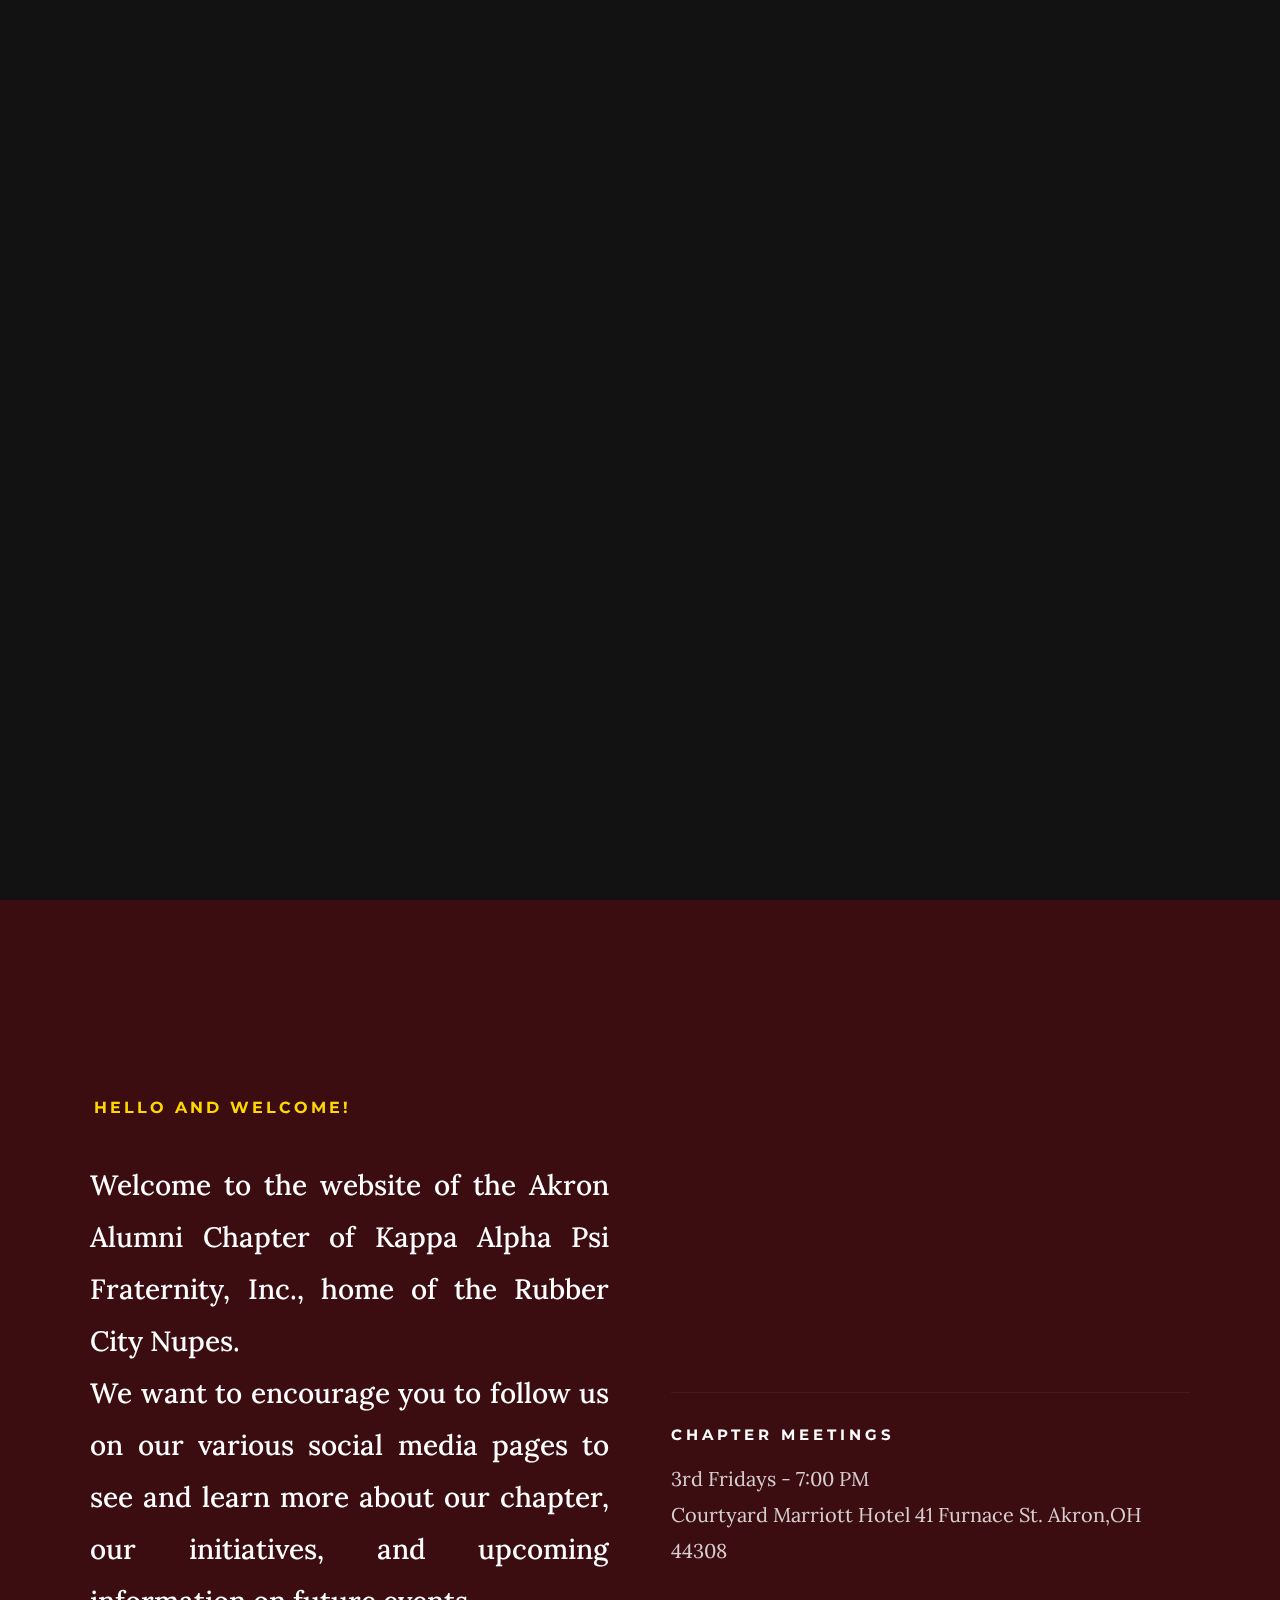
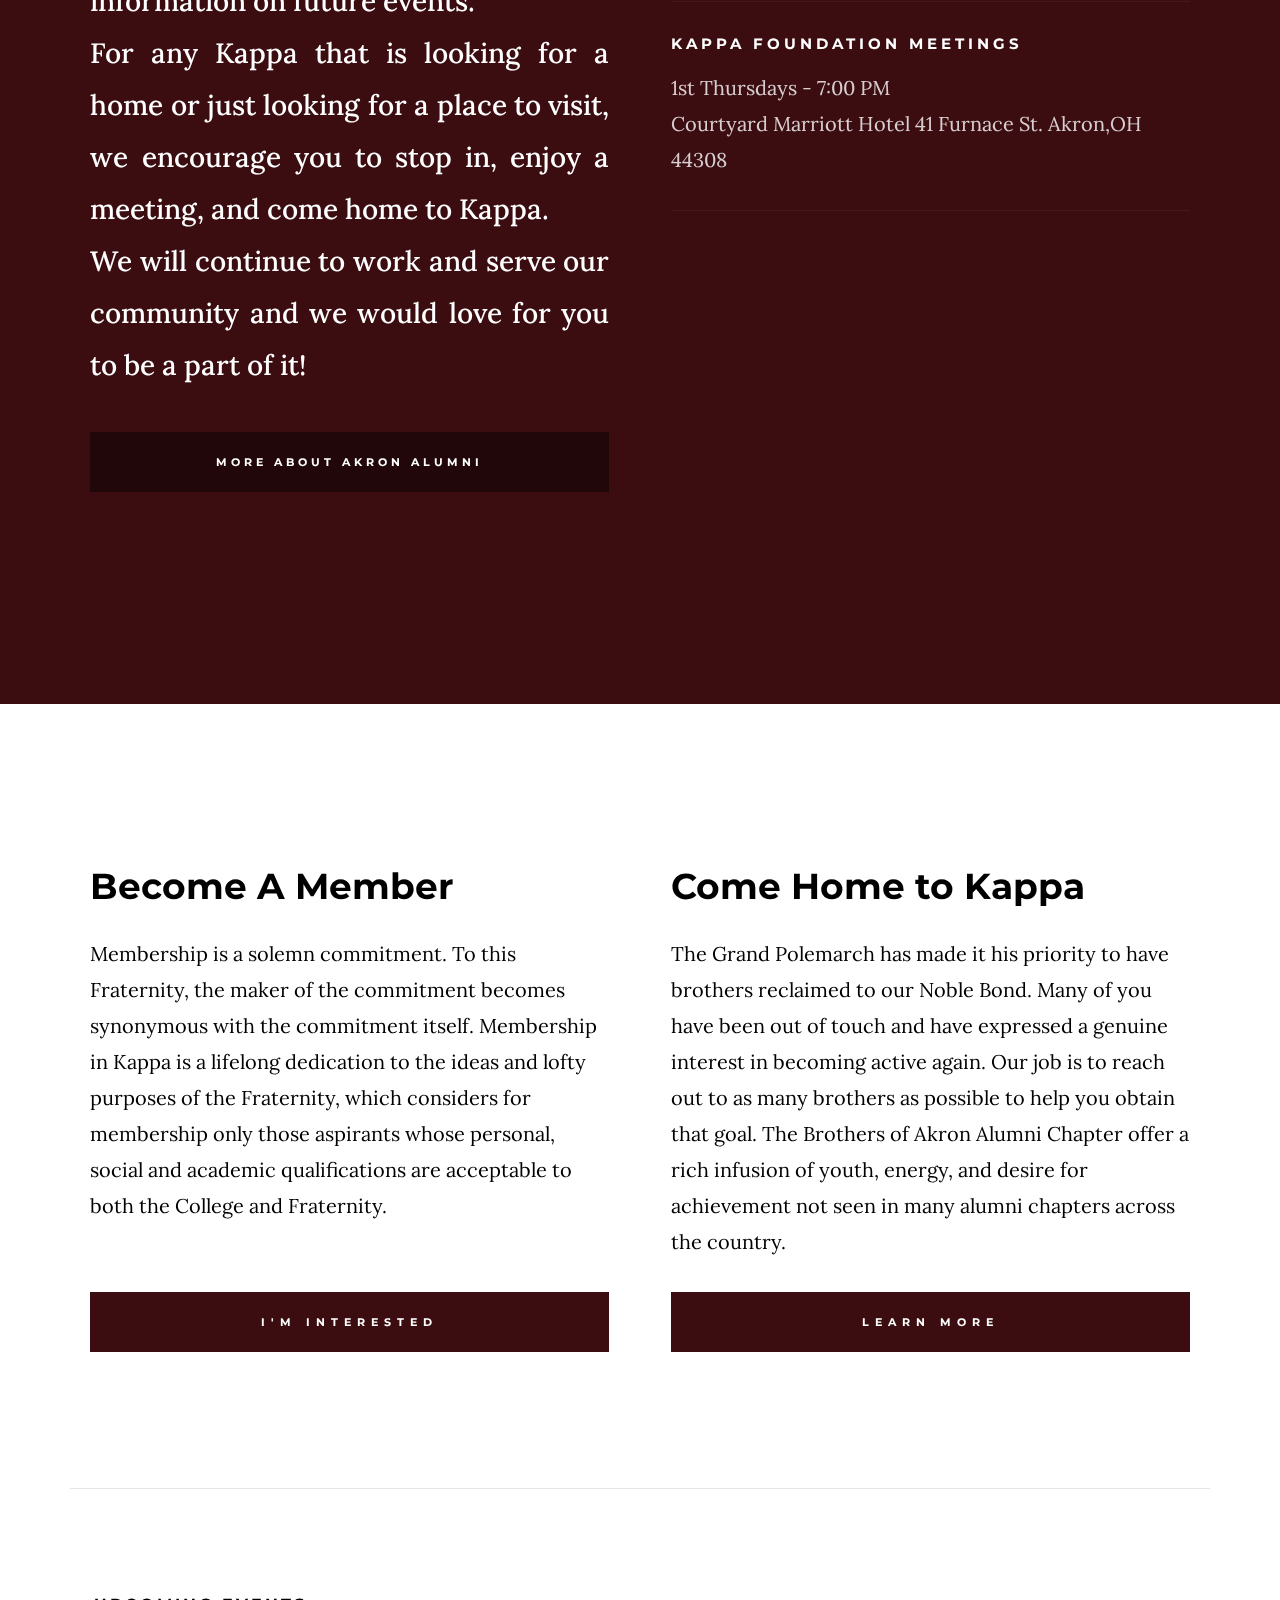
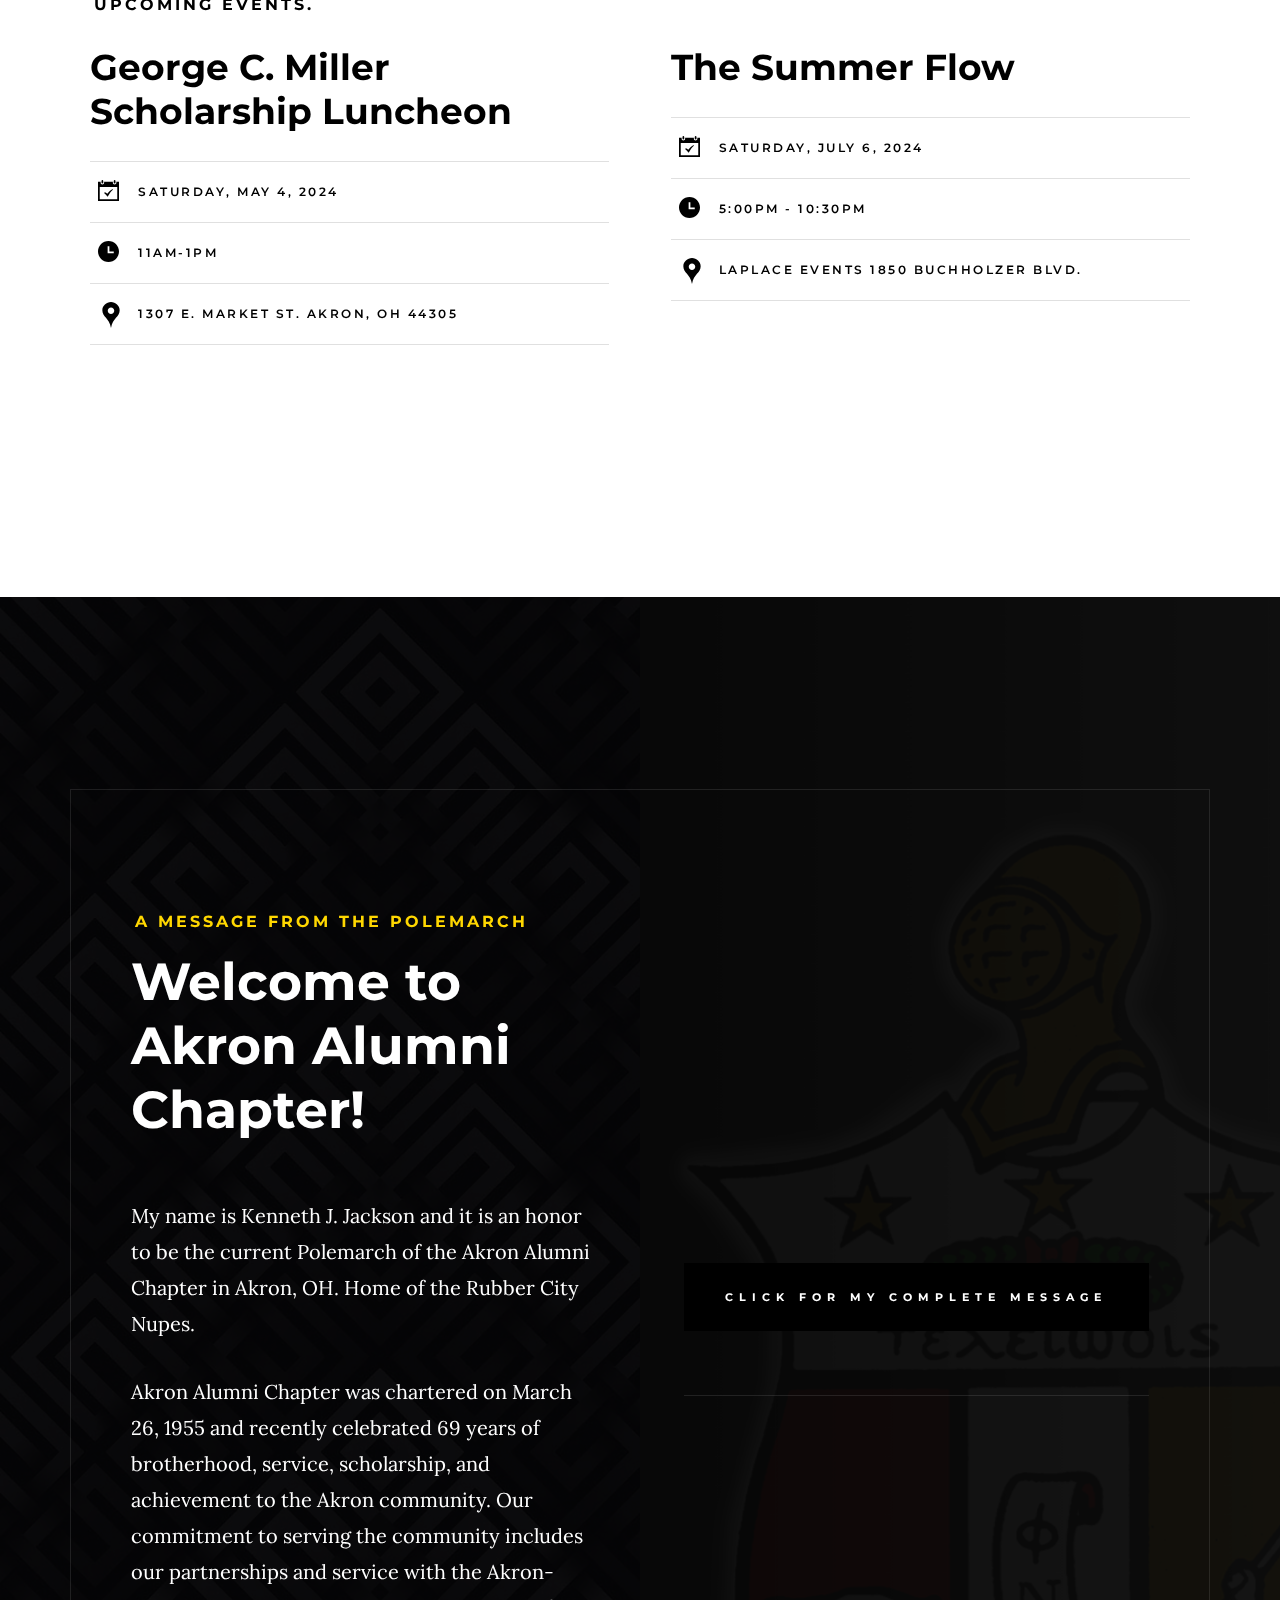
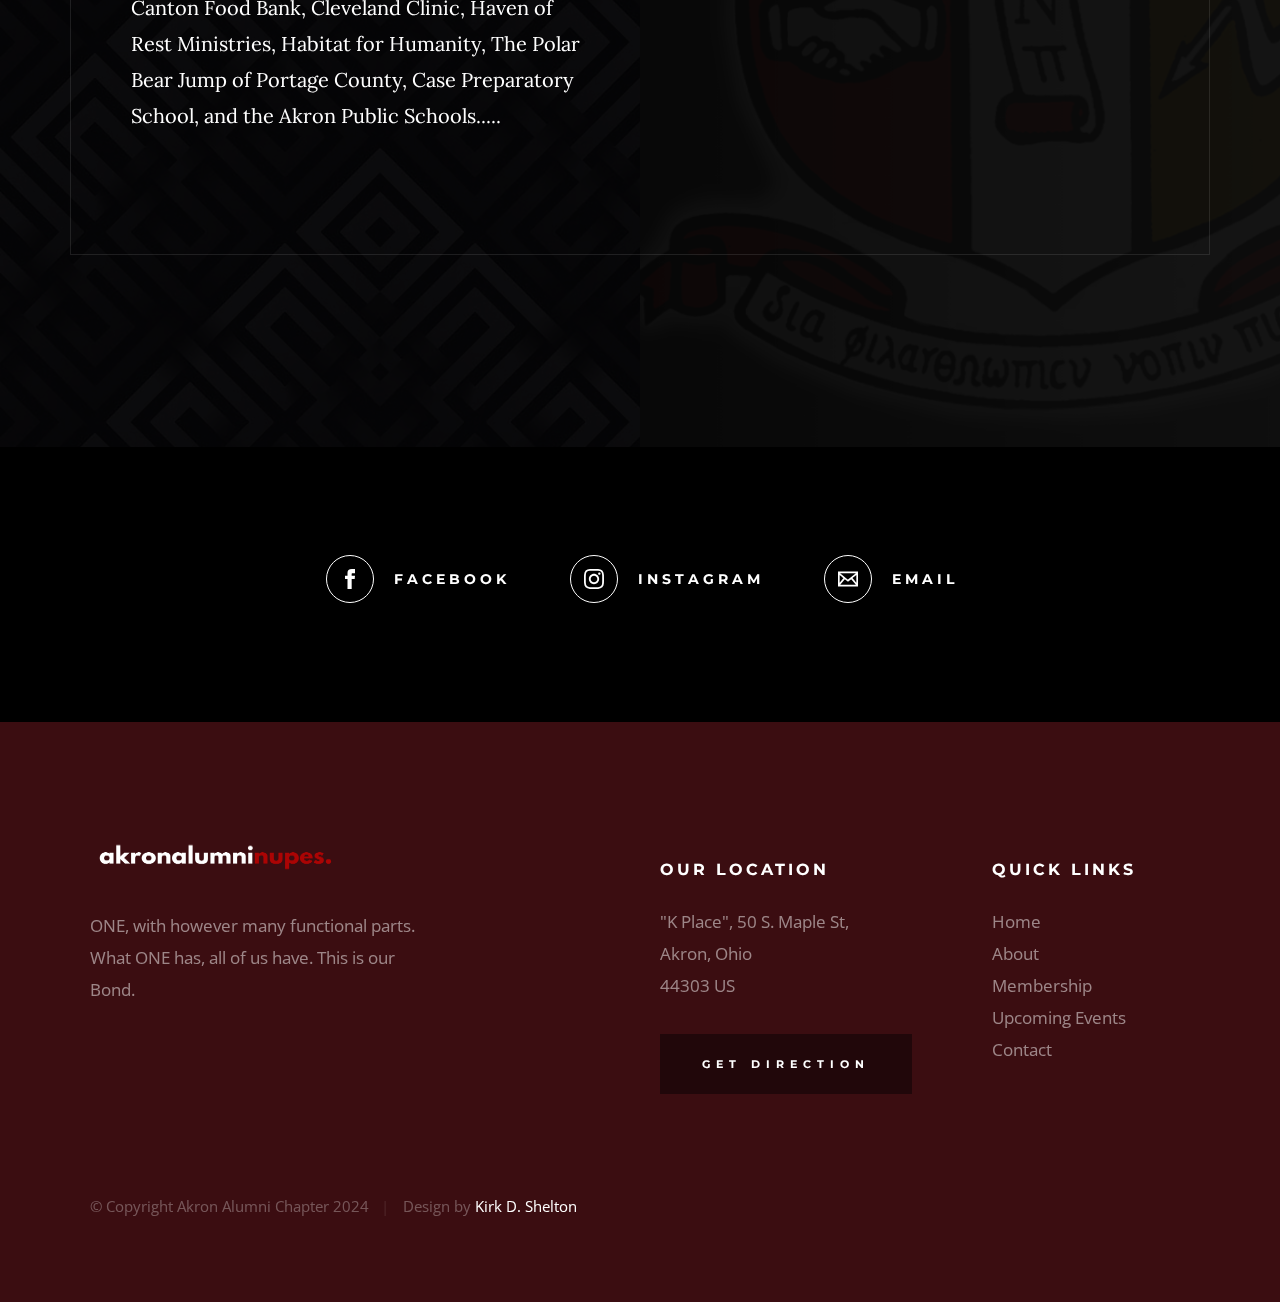
<file: index.html>
<!DOCTYPE html>
<html class="no-js" lang="en">

<head>

    <!--- basic page needs
    ================================================== -->
    <meta charset="utf-8">
    <title>Akron Alumni Chapter- Home</title>
    <meta name="description" content="">
    <meta name="author" content="">

    <!-- mobile specific metas
    ================================================== -->
    <meta name="viewport" content="width=device-width, initial-scale=1">

    <!-- CSS
    ================================================== -->
    <link rel="stylesheet" href="css/base.css">
    <link rel="stylesheet" href="css/main.css">

    <!-- script
    ================================================== -->
    <script src="js/modernizr.js"></script>

    <!-- favicons
    ================================================== -->
    <link rel="apple-touch-icon" sizes="180x180" href="apple-touch-icon.png">
    <link rel="icon" type="image/png" sizes="32x32" href="favicon-32x32.png">
    <link rel="icon" type="image/png" sizes="16x16" href="favicon-16x16.png">
    <link rel="manifest" href="site.webmanifest">

</head>

<body id="top">

    <!-- preloader
    ================================================== -->
    <div id="preloader">
        <div id="loader" class="dots-jump">
            <div></div>
            <div></div>
            <div></div>
        </div>
    </div>


    <!-- header
    ================================================== -->
    <header class="s-header">

        <div class="header-logo">
            <a class="site-logo" href="index.html">
                <img src="images/logo1.png" alt="Homepage">
            </a>
        </div>

        <nav class="header-nav-wrap">
            <ul class="header-nav">
                <li class="current"><a href="index.html" title="Home">Home</a></li>
                <!-- dropdown -->
                <li class="dropdown">
                    <a href="#" title="About" class="about">About</a>
                    <ul class="dropdown-menu">
                        <li><a href="about.html">The Fraternity</a></li>
                        <li><a href="aac.html">Akron Alumni</a></li>
                    </ul>
                </li>
                <li><a href="events.html" title="Events">Events</a></li>
                <li><a href="contact.html" title="Contact Us">Contact</a></li>
            </ul>
        </nav>

        <a class="header-menu-toggle" href="#0"><span>Menu</span></a>

    </header> <!-- end s-header -->


    <!-- hero
    ================================================== -->
    <section class="s-hero" data-parallax="scroll" data-image-src="images/IMG_0447.jpg" data-natural-width="3000" data-natural-height="2000" data-position-y="top" data-position-x="center">

        <div class="hero-left-bar"></div>

        <div class="row hero-content">

            <div class="column large-full hero-content__text">
                <h1>
                    Achievement <br>
                    In Every Field <br>
                    of Human Endeavor...
                </h1>

                <div class="hero-content__buttons">
                    <a href="events.html" class="btn btn--stroke">Upcoming Events</a>
                    <a href="about.html" class="btn btn--stroke">About Us</a>
                </div>
            </div> <!-- end hero-content__text -->

        </div> <!-- end hero-content -->

        <ul class="hero-social">
            <li class="hero-social__title">Follow Us</li>
            <li>
                <a href="#0" title="">Facebook</a>
            </li>

            <li>
                <a href="#0" title="">Instagram</a>
            </li>
        </ul> <!-- end hero-social -->

        <div class="hero-scroll">
            <a href="#about" class="scroll-link smoothscroll">
                Scroll For More
            </a>
        </div> <!-- end hero-scroll -->

    </section> <!-- end s-hero -->


    <!-- about
    ================================================== -->
    <section id="about" class="s-about">

        <div class="row row-y-center about-content">

            <div class="column large-half medium-full">
                <h3 class="subhead">Hello and Welcome!</h3>
                <p class="lead">
                    Welcome to the website of the Akron Alumni Chapter of Kappa Alpha Psi Fraternity, Inc., home of the
                    Rubber City Nupes.</br>
                    We want to encourage you to follow us on our various social media pages to see and learn more about
                    our chapter,
                    our initiatives, and upcoming information on future events.</br>
                    For any Kappa that is looking for a home or just looking for a place to visit, we encourage you to
                    stop in,
                    enjoy a meeting, and come home to Kappa.</br> We will continue to work and serve our community and
                    we would love for you to be a
                    part of it!
                </p>
                <a href="aac.html" class="btn btn--primary btn--about">More About Akron Alumni</a>
            </div>

            <div class="column large-half medium-full">
                <ul class="about-sched">
                    <li>
                        <h4>Chapter Meetings</h4>
                        <p>
                            3rd Fridays - 7:00 PM <br>
                            Courtyard Marriott Hotel 41 Furnace St. Akron,OH 44308
                        </p>
                    </li>
                    <li>
                        <h4>Kappa Foundation Meetings</h4>
                        <p>
                            1st Thursdays - 7:00 PM <br>
                            Courtyard Marriott Hotel 41 Furnace St. Akron,OH 44308
                        </p>
                    </li>

                </ul> <!-- end about-sched-->
            </div>

        </div> <!-- end about-content -->

    </section> <!-- end s-about -->


    <!-- connect
    ================================================== -->
    <section class="s-connect">

        <div class="row connect-content">
            <div class="column large-half tab-full">
                <h3 class="display-1">Become A Member</h3>
                <p>
                    Membership is a solemn commitment. To this Fraternity, the maker of the commitment becomes
                    synonymous with the commitment itself. Membership in Kappa is a lifelong dedication to the ideas and
                    lofty purposes of the Fraternity, which considers for membership only those aspirants whose
                    personal, social and academic qualifications are acceptable to both the College and Fraternity.


                </p>

                <a href="volunteer.html" class="btn btn--primary h-full-width">I'm Interested</a>
            </div>
            <div class="column large-half tab-full">
                <h3 class="display-1">Come Home to Kappa</h3>
                <p>
                    The Grand Polemarch has made it his priority to have
                    brothers reclaimed to our Noble Bond. Many of you have been out of touch
                    and have expressed a genuine interest in becoming active again.
                    Our job is to reach out to as many brothers as possible to help you obtain that goal.
                    The Brothers of Akron Alumni Chapter offer a rich infusion of youth, energy,
                    and desire for achievement not seen in many alumni chapters across the country.

                </p>

                <a href="aac.html" class="btn btn--primary h-full-width">Learn More</a>
            </div>
        </div> <!-- end connect-content  -->

    </section> <!-- end s-connect -->


    <!-- events
    ================================================== -->
    <section class="s-events">

        <div class="row events-header">
            <div class="column">
                <h2 class="subhead">Upcoming Events.</h2>
            </div>
        </div> <!-- end event-header -->

        <div class="row block-large-1-2 block-900-full events-list">

            <div class="column events-list__item">
                <h3 class="display-1 events-list__item-title">
                    <a href="#0" title="">George C. Miller Scholarship Luncheon</a>
                </h3>
                <ul class="events-list__meta">
                    <li class="events-list__meta-date">Saturday, May 4, 2024</li>
                    <li class="events-list__meta-time">11am-1pm</li>
                    <li class="events-list__meta-location">1307 E. Market St. Akron, OH 44305</li></br>

                </ul>
            </div> <!-- end events-list__item -->
            <div class="column events-list__item">
                <h3 class="display-1 events-list__item-title">
                    <a href="#0" title="">The Summer Flow</a>
                </h3>

                <ul class="events-list__meta">
                    <li class="events-list__meta-date">Saturday, July 6, 2024</li>
                    <li class="events-list__meta-time">5:00PM - 10:30PM</li>
                    <li class="events-list__meta-location">LaPlace Events 1850 Buchholzer Blvd.</li>
                </ul>
            </div> <!-- end events-list__item -->

        </div> <!-- end events-list -->

    </section> <!-- end s-events -->


    <!-- series
    ================================================== -->
    <section class="s-series">

        <div class="series-img" style="background-image: url('images/shield_web.png');"></div>

        <div class="row row-y-center series-content">

            <div class="column large-half medium-full">
                <h3 class="subhead">A Message From The Polemarch</h3>
                <h2>Welcome to Akron Alumni Chapter!</h2>
                <p>
                    My name is Kenneth J. Jackson and it is an honor to be the current Polemarch of the Akron Alumni
                    Chapter in Akron, OH. Home of the Rubber City Nupes. </p>
                <p>
                    Akron Alumni Chapter was chartered on March 26, 1955 and recently celebrated 69 years of
                    brotherhood, service,
                    scholarship, and achievement to the Akron community. Our commitment to serving the community
                    includes our partnerships
                    and service with the Akron-Canton Food Bank, Cleveland Clinic, Haven of Rest Ministries, Habitat for
                    Humanity,
                    The Polar Bear Jump of Portage County, Case Preparatory School, and the Akron Public Schools.....

                </p>
            </div> <!-- end column -->

            <div class="column large-half medium-full">
                <div class="series-content__buttons">
                    <a href="" class="btn btn--large h-full-width series-btn">Click For My Complete Message</a>

                </div>
            </div> <!-- end column -->

        </div> <!-- series-content -->

    </section> <!-- end s-series -->


    <!-- Social
    ================================================== -->
    <section class="s-social">

        <div class="row social-content">
            <div class="column">
                <ul class="social-list">
                    <li class="social-list__item">
                        <a href="#0" title="">
                            <span class="social-list__icon social-list__icon--facebook"></span>
                            <span class="social-list__text">Facebook</span>
                        </a>
                    </li>

                    <li class="social-list__item">
                        <a href="#0" title="">
                            <span class="social-list__icon social-list__icon--instagram"></span>
                            <span class="social-list__text">Instagram</span>
                        </a>
                    </li>
                    <li class="social-list__item">
                        <a href="#0" title="">
                            <span class="social-list__icon social-list__icon--email"></span>
                            <span class="social-list__text">Email</span>
                        </a>
                    </li>
                </ul>
            </div>
        </div> <!-- end social-content -->

    </section> <!-- end s-social -->


    <!-- footer
    ================================================== -->
    <footer class="s-footer">

        <div class="row footer-top">
            <div class="column large-4 medium-5 tab-full">
                <div class="footer-logo">
                    <a class="site-footer-logo" href="index.html">
                        <img src="images/logo1.png" alt="Homepage">
                    </a>
                </div> <!-- footer-logo -->
                <p>
                    ONE, with however many functional parts. What ONE has,
                    all of us have. This is our Bond.
                </p>
            </div>
            <div class="column large-half tab-full">
                <div class="row">
                    <div class="column large-7 medium-full">
                        <h4 class="h6">Our Location</h4>
                        <p>
                            "K Place", 50 S. Maple St,<br>
                            Akron, Ohio<br>
                            44303 US
                        </p>

                        <p>
                            <a href="https://goo.gl/maps/bc7C7eYtSmnNs6216" target="_blank" class="btn btn--footer">Get
                                Direction</a>
                        </p>
                    </div>
                    <div class="column large-5 medium-full">
                        <h4 class="h6">Quick Links</h4>
                        <ul class="footer-list">
                            <li><a href="index.html">Home</a></li>
                            <li><a href="about.html">About</a></li>
                            <li><a href="volunteer.html">Membership</a></li>
                            <li><a href="events.html">Upcoming Events</a></li>
                            <li><a href="contact.html">Contact</a></li>
                        </ul>
                    </div>
                </div>
            </div>
        </div> <!-- end footer-top -->

        <div class="row footer-bottom">
            <div class="column ss-copyright">
                <span>© Copyright Akron Alumni Chapter 2024</span>
                <span>Design by <a href="https://www.linkedin.com/in/kirk-d-shelton-mba-1bab2291">Kirk D.
                        Shelton</a></span>
            </div>
        </div> <!-- footer-bottom -->

        <div class="ss-go-top">
            <a class="smoothscroll" title="Back to Top" href="#top">
                <svg xmlns="http://www.w3.org/2000/svg" width="24" height="24" viewBox="0 0 24 24">
                    <path d="M12 0l8 9h-6v15h-4v-15h-6z" />
                </svg>
            </a>
        </div> <!-- ss-go-top -->

    </footer> <!-- end s-footer -->


    <!-- Java Script
    ================================================== -->
    <script src="js/jquery-3.2.1.min.js"></script>
    <script src="js/plugins.js"></script>
    <script src="js/main.js"></script>

</body>
</file>
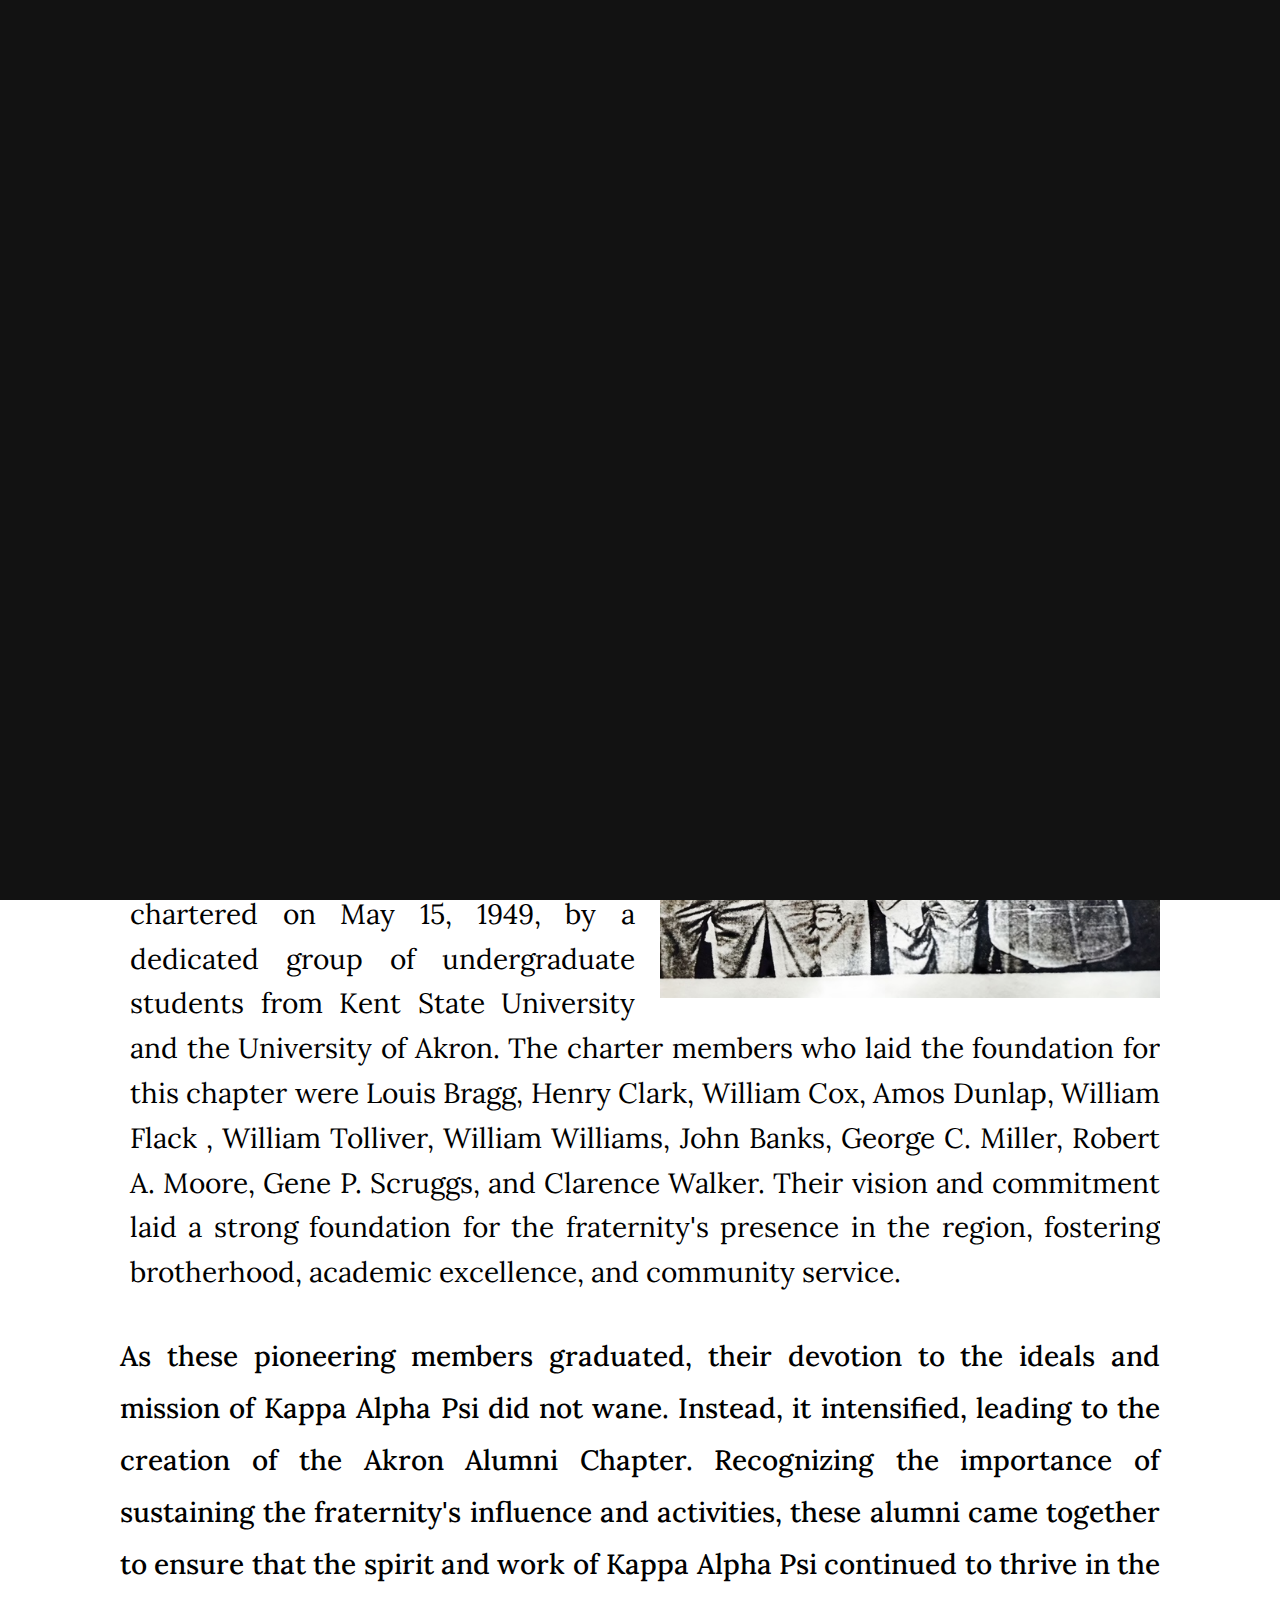
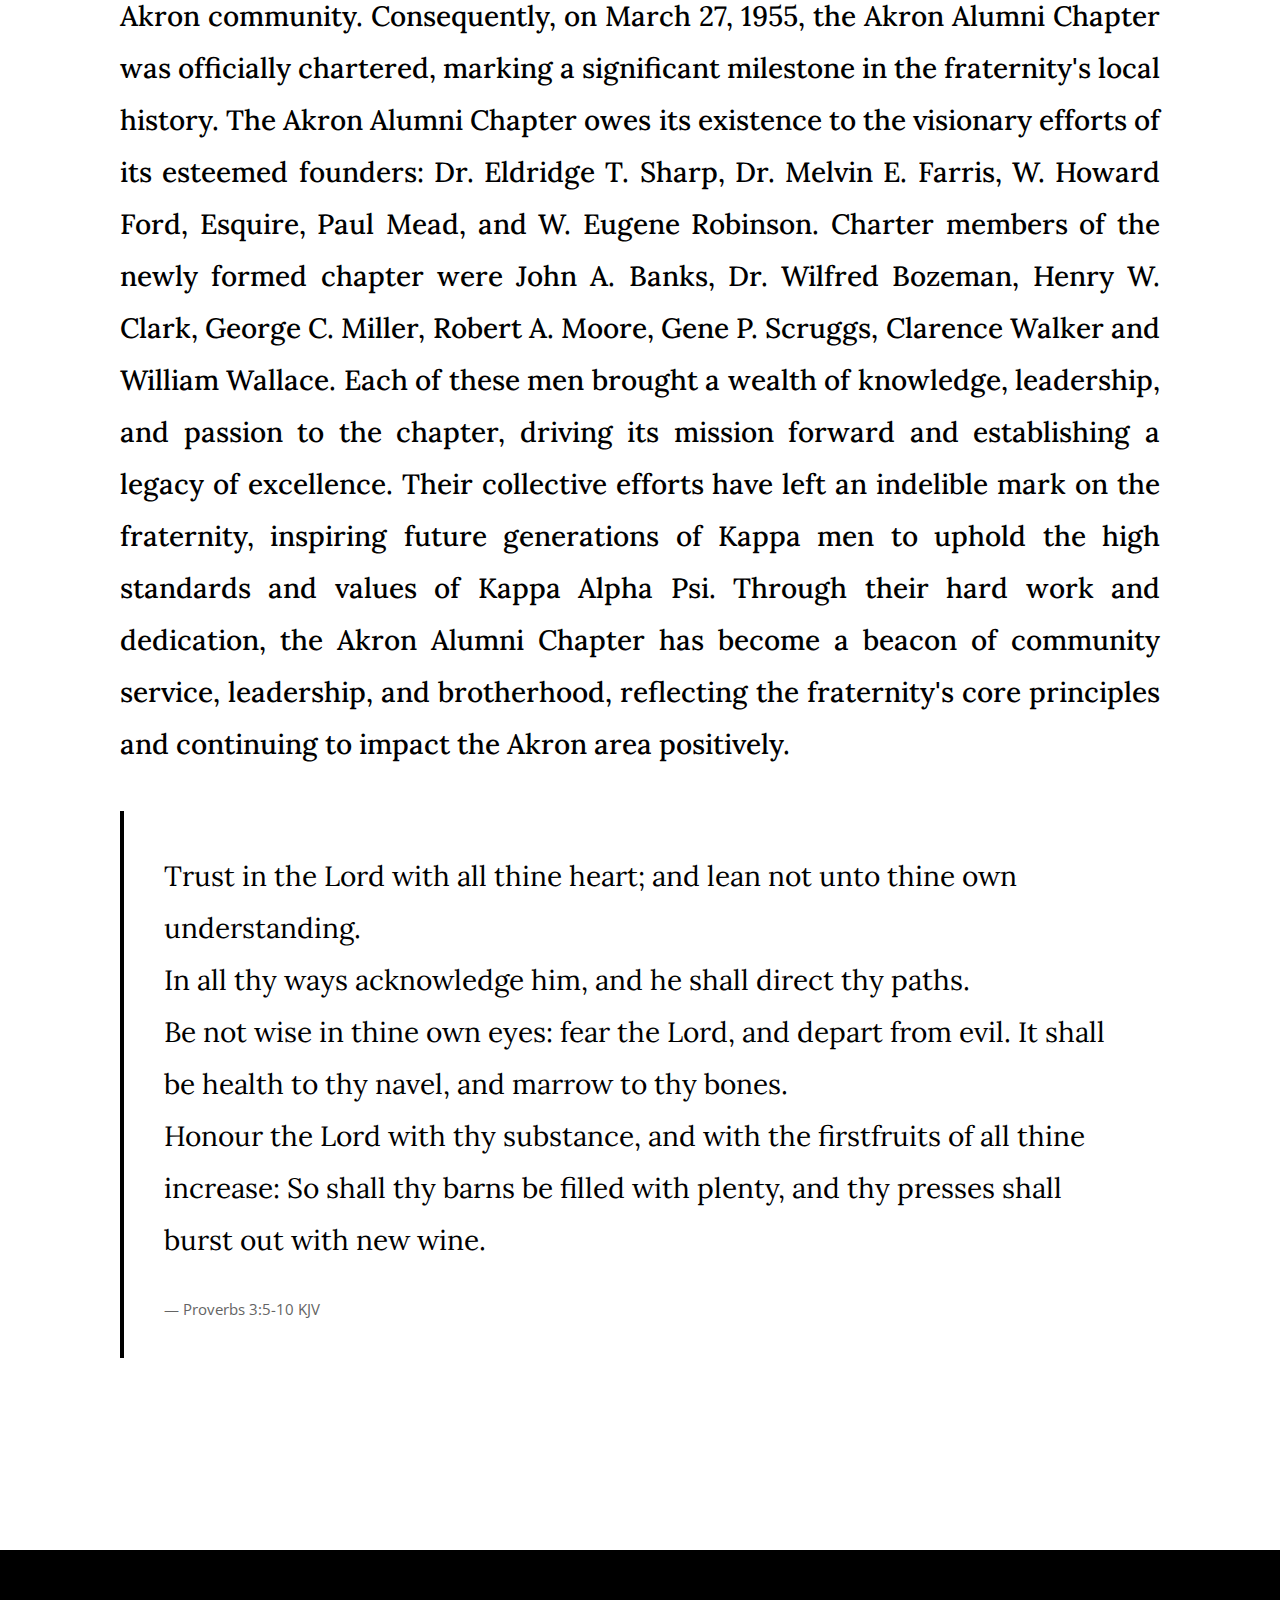
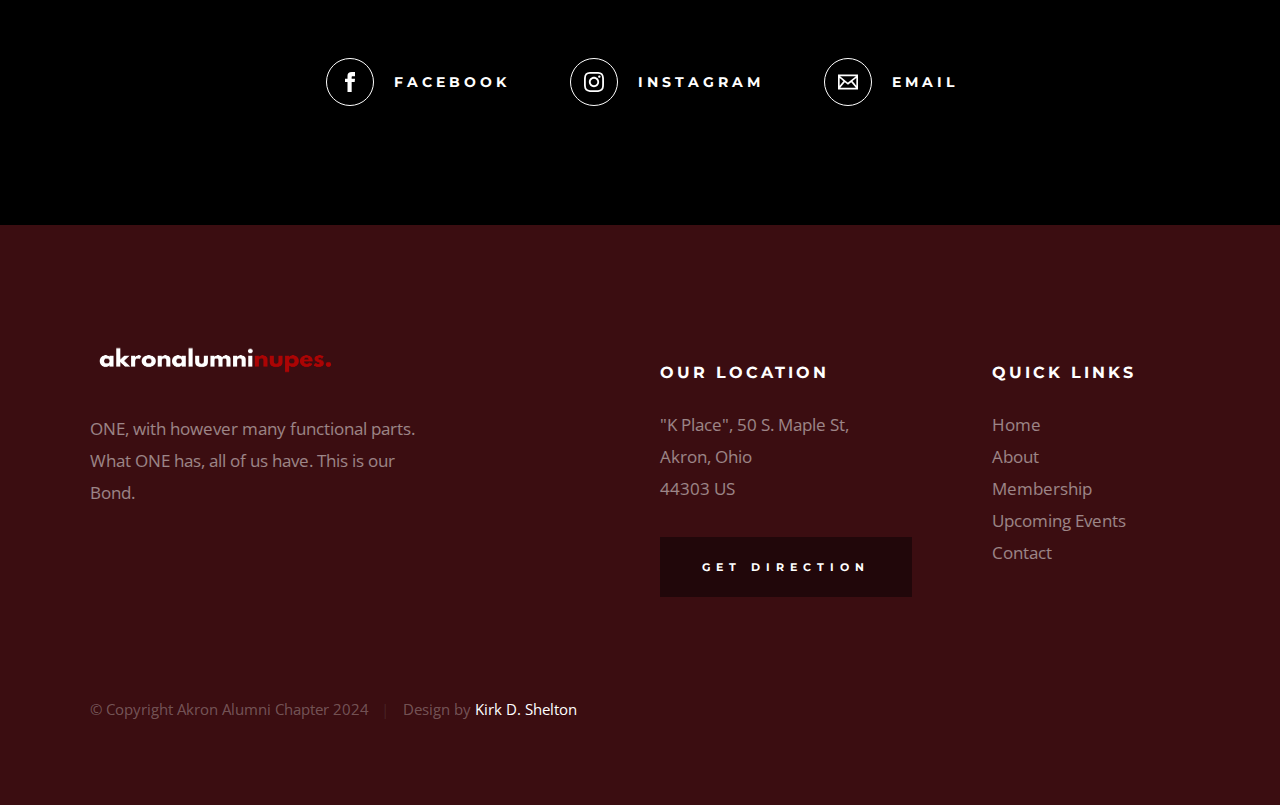
<file: aac.html>
<!DOCTYPE html>
<html class="no-js" lang="en">

<head>

    <!--- basic page needs
    ================================================== -->
    <meta charset="utf-8">
    <title>Akron Alumni</title>
    <meta name="description" content="">
    <meta name="author" content="">

    <!-- mobile specific metas
    ================================================== -->
    <meta name="viewport" content="width=device-width, initial-scale=1">

    <!-- CSS
    ================================================== -->
    <link rel="stylesheet" href="css/base.css">
    <link rel="stylesheet" href="css/main.css">

    <!-- script
    ================================================== -->
    <script src="js/modernizr.js"></script>

    <!-- favicons
    ================================================== -->
    <link rel="apple-touch-icon" sizes="180x180" href="apple-touch-icon.png">
    <link rel="icon" type="image/png" sizes="32x32" href="favicon-32x32.png">
    <link rel="icon" type="image/png" sizes="16x16" href="favicon-16x16.png">
    <link rel="manifest" href="site.webmanifest">

</head>

<body id="top">

    <!-- preloader
    ================================================== -->
    <div id="preloader">
        <div id="loader" class="dots-jump">
            <div></div>
            <div></div>
            <div></div>
        </div>
    </div>


    <!-- header
    ================================================== -->
    <header class="s-header">

        <div class="header-logo">
            <a class="site-logo" href="index.html">
                <img src="images/logo1.png" alt="Homepage">
            </a>
        </div>

        <nav class="header-nav-wrap">
            <ul class="header-nav">
                <li><a href="index.html" title="Home">Home</a></li>
                <!-- dropdown -->
                <li class="dropdown">
                    <a href="#" title="About" class="about">About</a>
                    <ul class="dropdown-menu">
                        <li><a href="about.html">The Fraternity</a></li>
                        <li><a href="#">Akron Alumni</a></li>
                    </ul>
                </li>
                <li><a href="events.html" title="Events">Events</a></li>
                <li><a href="contact.html" title="Contact Us">Contact</a></li>
            </ul>
        </nav>

        <a class="header-menu-toggle" href="#0"><span>Menu</span></a>

    </header> <!-- end s-header -->


    <!-- page header
    ================================================== -->
    <section class="page-header page-header--aac">

        <div class="gradient-overlay"></div>
        <div class="row page-header__content">
            <div class="column">
                <h1>Akron Alumni Chapter</h1>
            </div>
        </div>

    </section> <!-- end page-header -->


    <!-- page content
    ================================================== -->
    <section class="page-content">

        <div class="row">
            <div class="column">

                <div class="content-img ">
                    <img src="./images/Acc_Images/acc_group_img-1.jpeg" alt="An image of group of people" class="img-wrap">
                    <p class="para-content drop-cap">
                      The history of Kappa Alpha Psi Fraternity, Incorporated in the Akron area is rich and
                      significant, beginning with the establishment of the Gamma Tau Chapter. This chapter was
                      officially chartered on May 15, 1949, by a dedicated group of undergraduate students from Kent
                      State University and the University of Akron. The charter members who laid the foundation for
                      this chapter were Louis Bragg, Henry Clark, William Cox, Amos Dunlap, William Flack , William
                      Tolliver, William Williams, John Banks, George C. Miller, Robert A. Moore, Gene P. Scruggs, and
                      Clarence Walker. Their vision and commitment laid a strong foundation for the fraternity's
                      presence in the region, fostering brotherhood, academic excellence, and community service.
                    </p>
                  </div>
             <br>
                <p class="lead ">
                    As these pioneering members graduated, their devotion to the ideals and mission of Kappa Alpha
                    Psi did not wane. Instead, it intensified, leading to the creation of the Akron Alumni Chapter.
                    Recognizing the importance of sustaining the fraternity's influence and activities, these alumni
                    came together to ensure that the spirit and work of Kappa Alpha Psi continued to thrive in the
                    Akron community. Consequently, on March 27, 1955, the Akron Alumni Chapter was officially
                    chartered, marking a significant milestone in the fraternity's local history.

                    The Akron Alumni Chapter owes its existence to the visionary efforts of its esteemed founders:
                    Dr. Eldridge T. Sharp, Dr. Melvin E. Farris, W. Howard Ford, Esquire, Paul Mead, and W. Eugene
                    Robinson. Charter members of the newly formed chapter were John A. Banks, Dr. Wilfred Bozeman,
                    Henry W. Clark, George C. Miller, Robert A. Moore, Gene P. Scruggs, Clarence Walker and William
                    Wallace. Each of these men brought a wealth of knowledge, leadership, and passion to the
                    chapter, driving its mission forward and establishing a legacy of excellence. Their collective
                    efforts have left an indelible mark on the fraternity, inspiring future generations of Kappa men
                    to uphold the high standards and values of Kappa Alpha Psi.

                    Through their hard work and dedication, the Akron Alumni Chapter has become a beacon of
                    community service, leadership, and brotherhood, reflecting the fraternity's core principles and
                    continuing to impact the Akron area positively.
                </p>



                <blockquote cite="http://where-i-got-my-info-from.com">
                    <p>
                        Trust in the Lord with all thine heart; and lean not unto thine own understanding.</br>
                        In all thy ways acknowledge him, and he shall direct thy paths.</br>
                        Be not wise in thine own eyes: fear the Lord, and depart from evil. It shall be health to
                        thy navel, and marrow to thy bones.
                        </br>
                        Honour the Lord with thy substance, and with the firstfruits of all thine increase: So shall
                        thy barns be filled with plenty, and thy presses shall burst out with new wine.

                    </p>
                    <cite>
                        <a href="#0">Proverbs 3:5-10 KJV</a>
                    </cite>
                </blockquote>


            </div>
        </div>
    </section> <!-- end page content -->


    <!-- Social
    ================================================== -->
    <section class="s-social">

        <div class="row social-content">
            <div class="column">
                <ul class="social-list">
                    <li class="social-list__item">
                        <a href="https://www.facebook.com/AkronKappas/" title="">
                            <span class="social-list__icon social-list__icon--facebook"></span>
                            <span class="social-list__text">Facebook</span>
                        </a>
                    </li>

                    <li class="social-list__item">
                        <a href="https://www.instagram.com/rubbercitynupes?igsh=ZmRsdGN0aDhpdTd1" title="">
                            <span class="social-list__icon social-list__icon--instagram"></span>
                            <span class="social-list__text">Instagram</span>
                        </a>
                    </li>
                    <li class="social-list__item">
                        <a href="mailto: akronkappas1911@gmail.com" title="">
                            <span class="social-list__icon social-list__icon--email"></span>
                            <span class="social-list__text">Email</span>
                        </a>
                    </li>
                </ul>
            </div>
        </div> <!-- end social-content -->

    </section> <!-- end s-social -->


    <!-- footer
    ================================================== -->
    <footer class="s-footer">

        <div class="row footer-top">
            <div class="column large-4 medium-5 tab-full">
                <div class="footer-logo">
                    <a class="site-footer-logo" href="index.html">
                        <img src="images/logo1.png" alt="Homepage">
                    </a>
                </div> <!-- footer-logo -->
                <p>
                    ONE, with however many functional parts. What ONE has,
                    all of us have. This is our Bond.
                </p>
            </div>
            <div class="column large-half tab-full">
                <div class="row">
                    <div class="column large-7 medium-full">
                        <h4 class="h6">Our Location</h4>
                        <p>
                            "K Place", 50 S. Maple St,<br>
                            Akron, Ohio<br>
                            44303 US
                        </p>

                        <p>
                            <a href="https://goo.gl/maps/bc7C7eYtSmnNs6216" target="_blank" class="btn btn--footer">Get
                                Direction</a>
                        </p>
                    </div>
                    <div class="column large-5 medium-full">
                        <h4 class="h6">Quick Links</h4>
                        <ul class="footer-list">
                            <li><a href="index.html">Home</a></li>
                            <li><a href="about.html">About</a></li>
                            <li><a href="volunteer.html">Membership</a></li>
                            <li><a href="events.html">Upcoming Events</a></li>
                            <li><a href="contact.html">Contact</a></li>
                        </ul>
                    </div>
                </div>
            </div>
        </div> <!-- end footer-top -->

        <div class="row footer-bottom">
            <div class="column ss-copyright">
                <span>© Copyright Akron Alumni Chapter 2024</span>
                <span>Design by <a href="https://www.linkedin.com/in/kirk-d-shelton-mba-1bab2291">Kirk D.
                        Shelton</a></span>
            </div>
        </div> <!-- footer-bottom -->

        <div class="ss-go-top">
            <a class="smoothscroll" title="Back to Top" href="#top">
                <svg xmlns="http://www.w3.org/2000/svg" width="24" height="24" viewBox="0 0 24 24">
                    <path d="M12 0l8 9h-6v15h-4v-15h-6z" />
                </svg>
            </a>
        </div> <!-- ss-go-top -->

    </footer> <!-- end s-footer -->


    <!-- Java Script
    ================================================== -->
    <script src="js/jquery-3.2.1.min.js"></script>
    <script src="js/plugins.js"></script>
    <script src="js/main.js"></script>

</body>
</file>
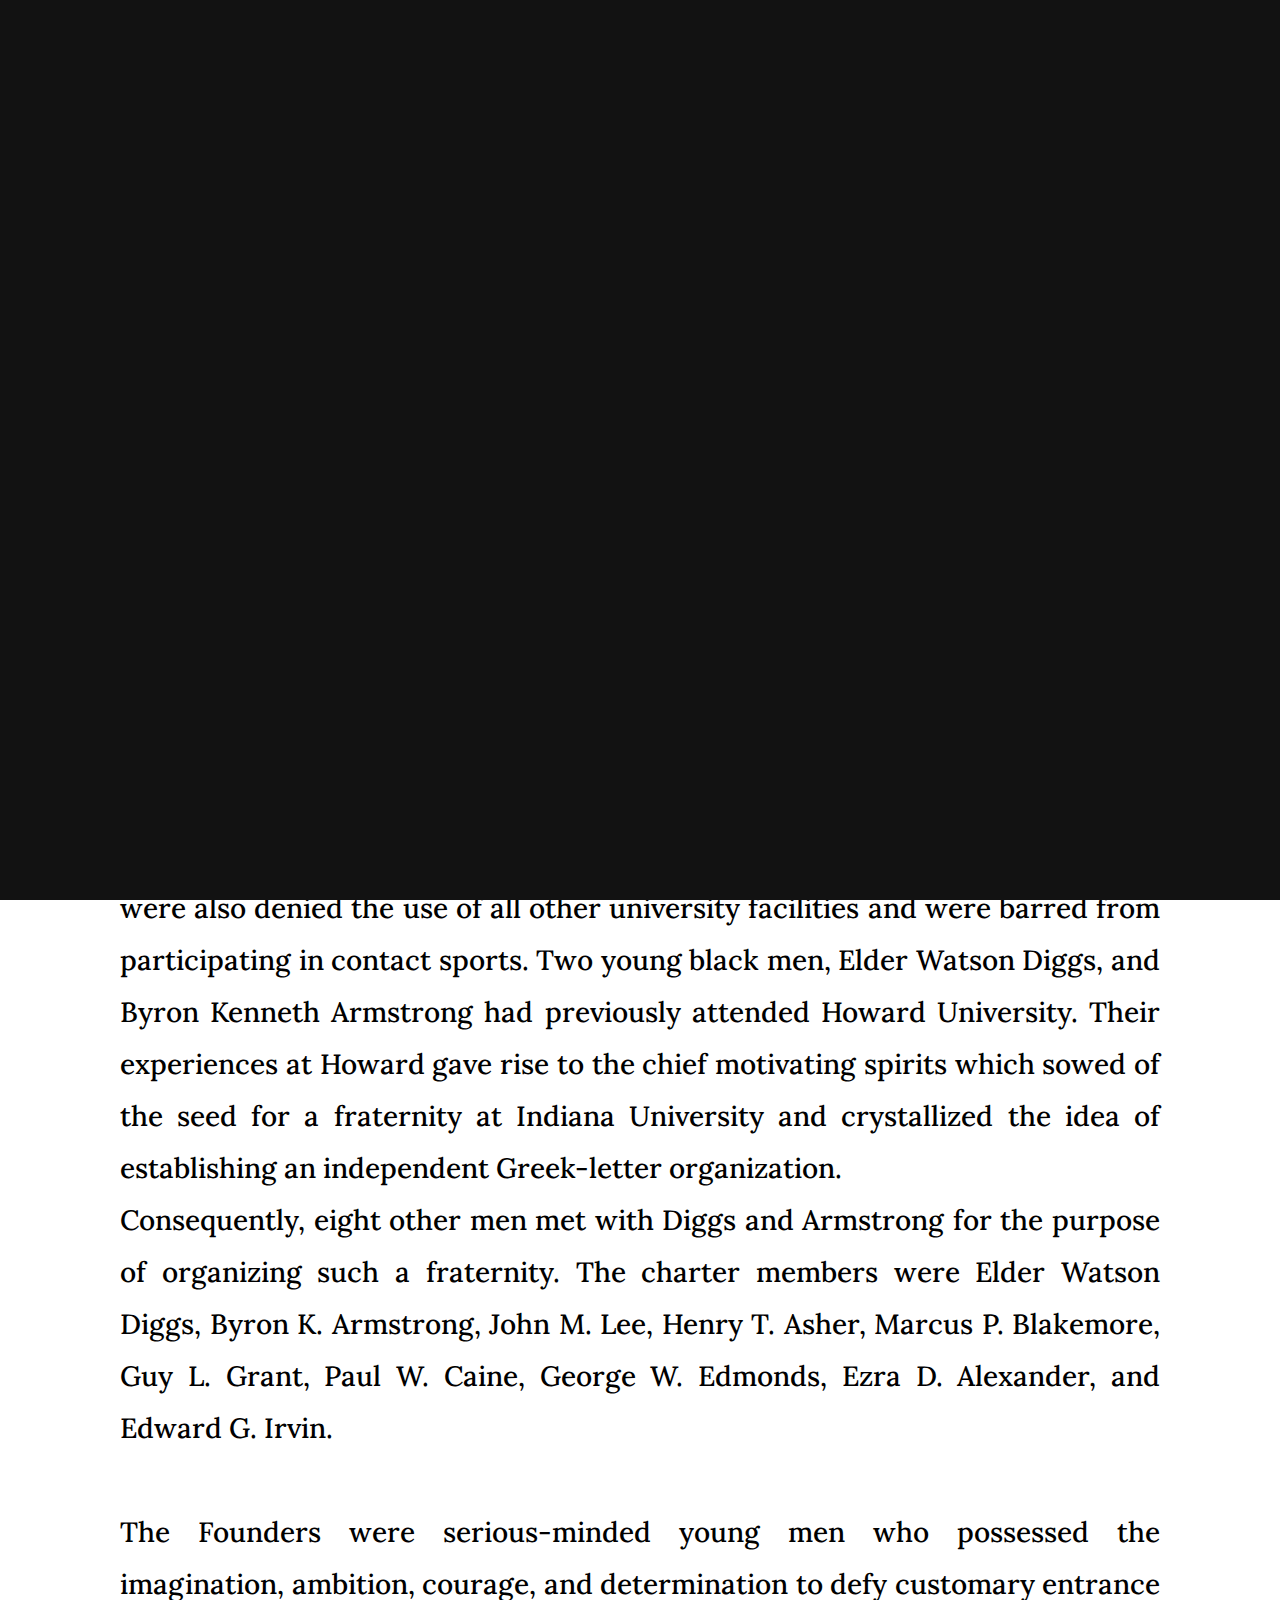
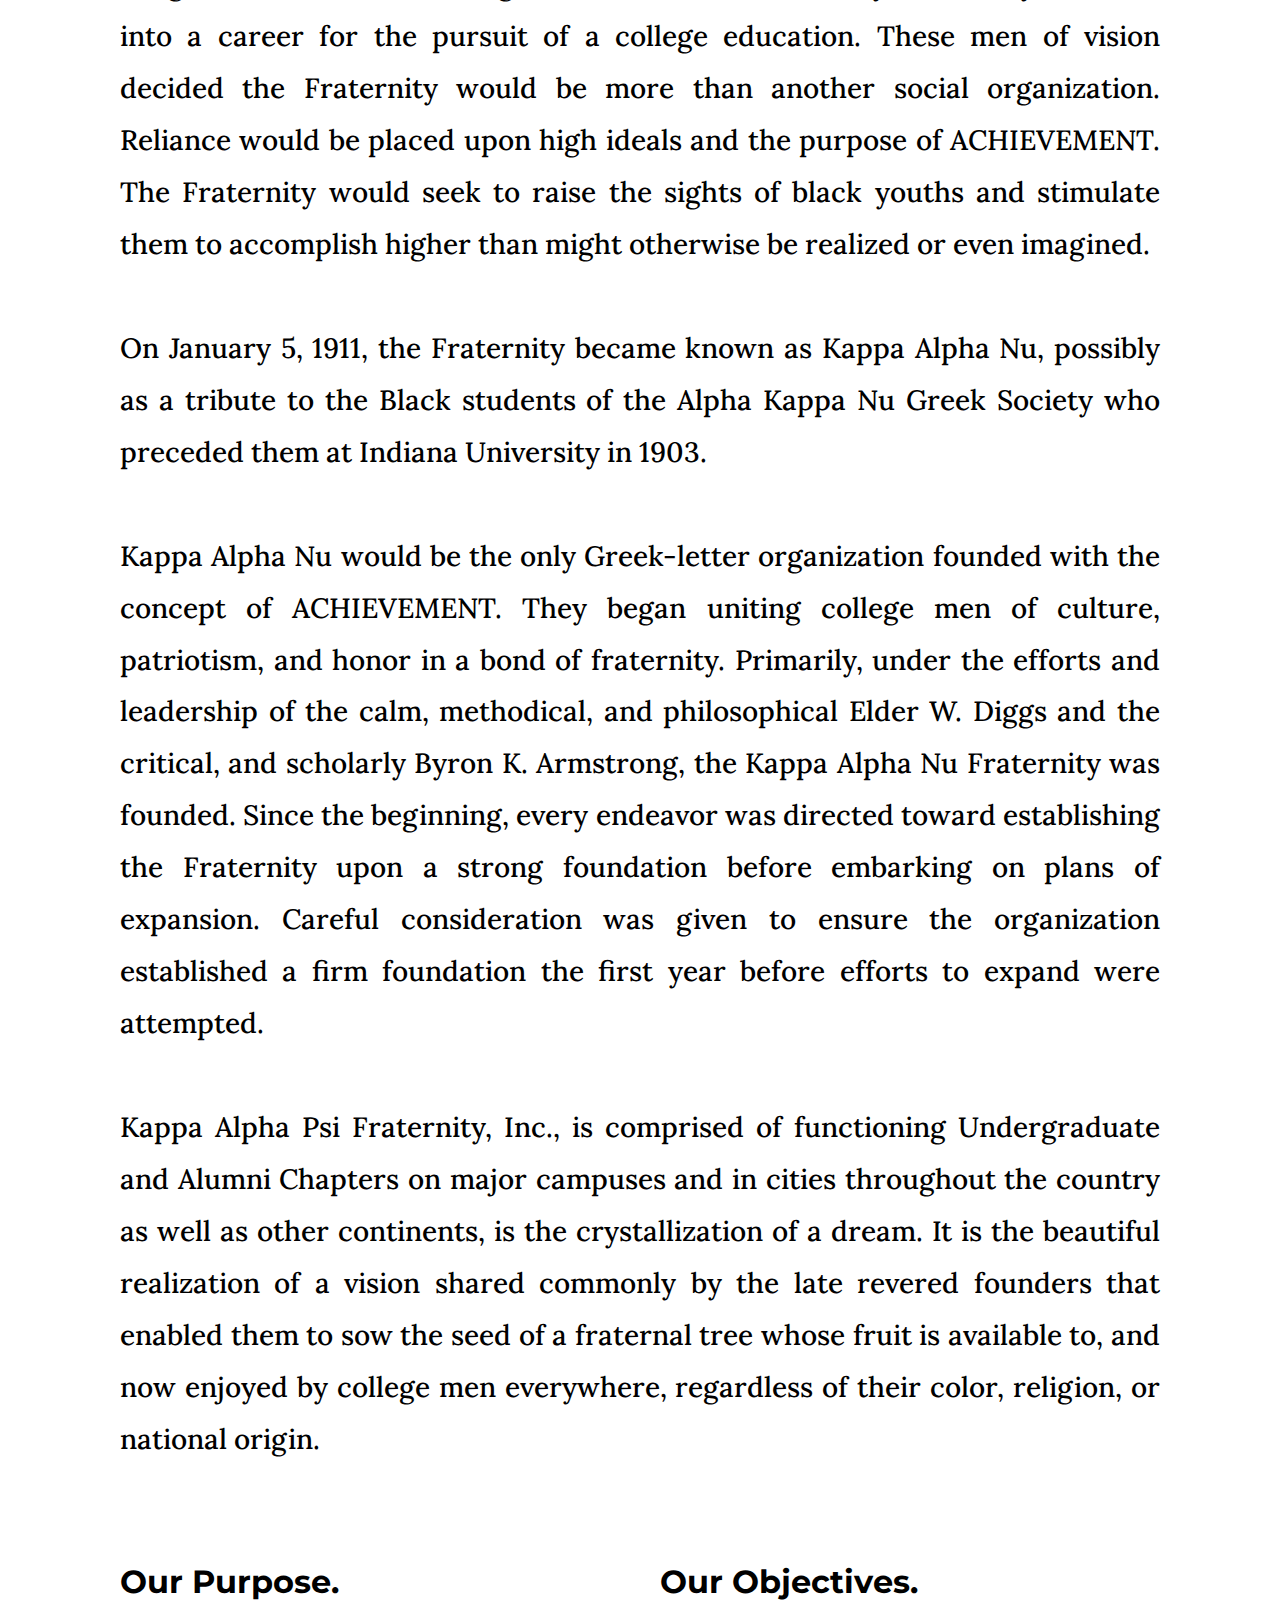
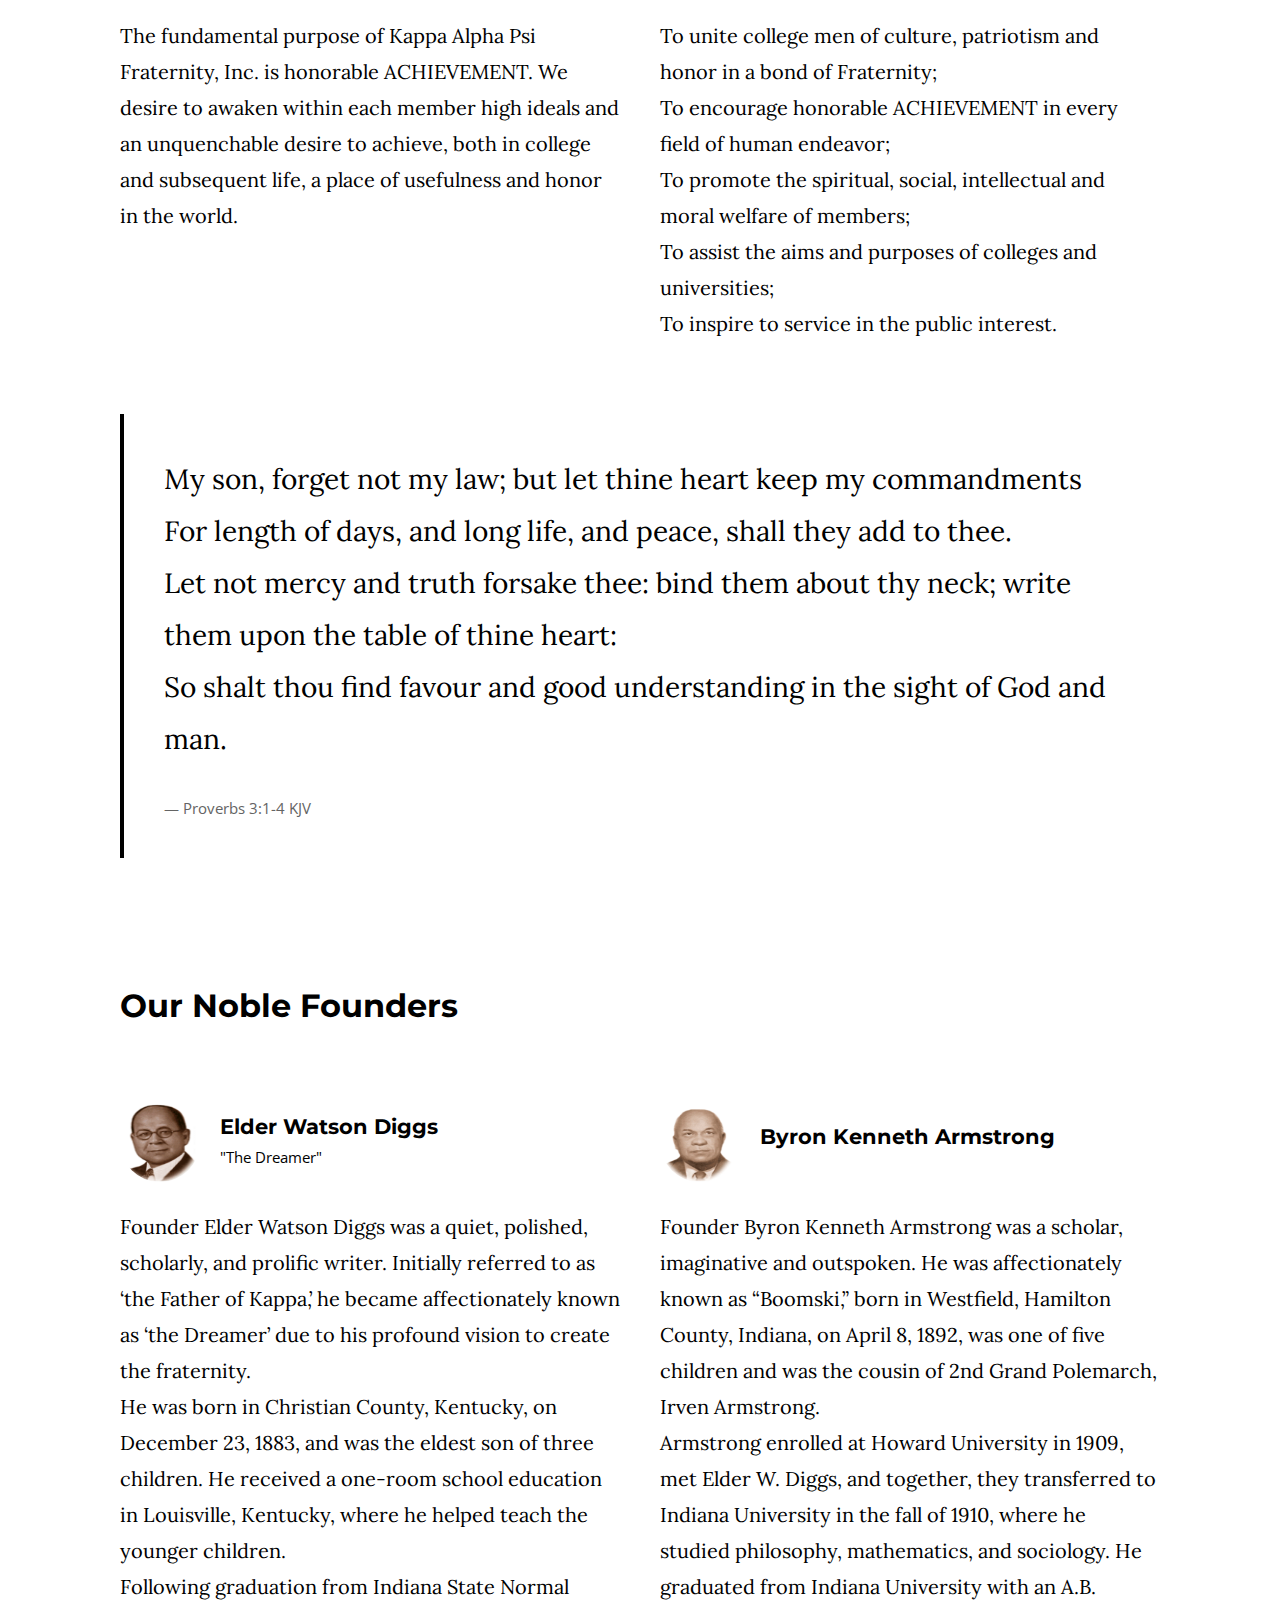
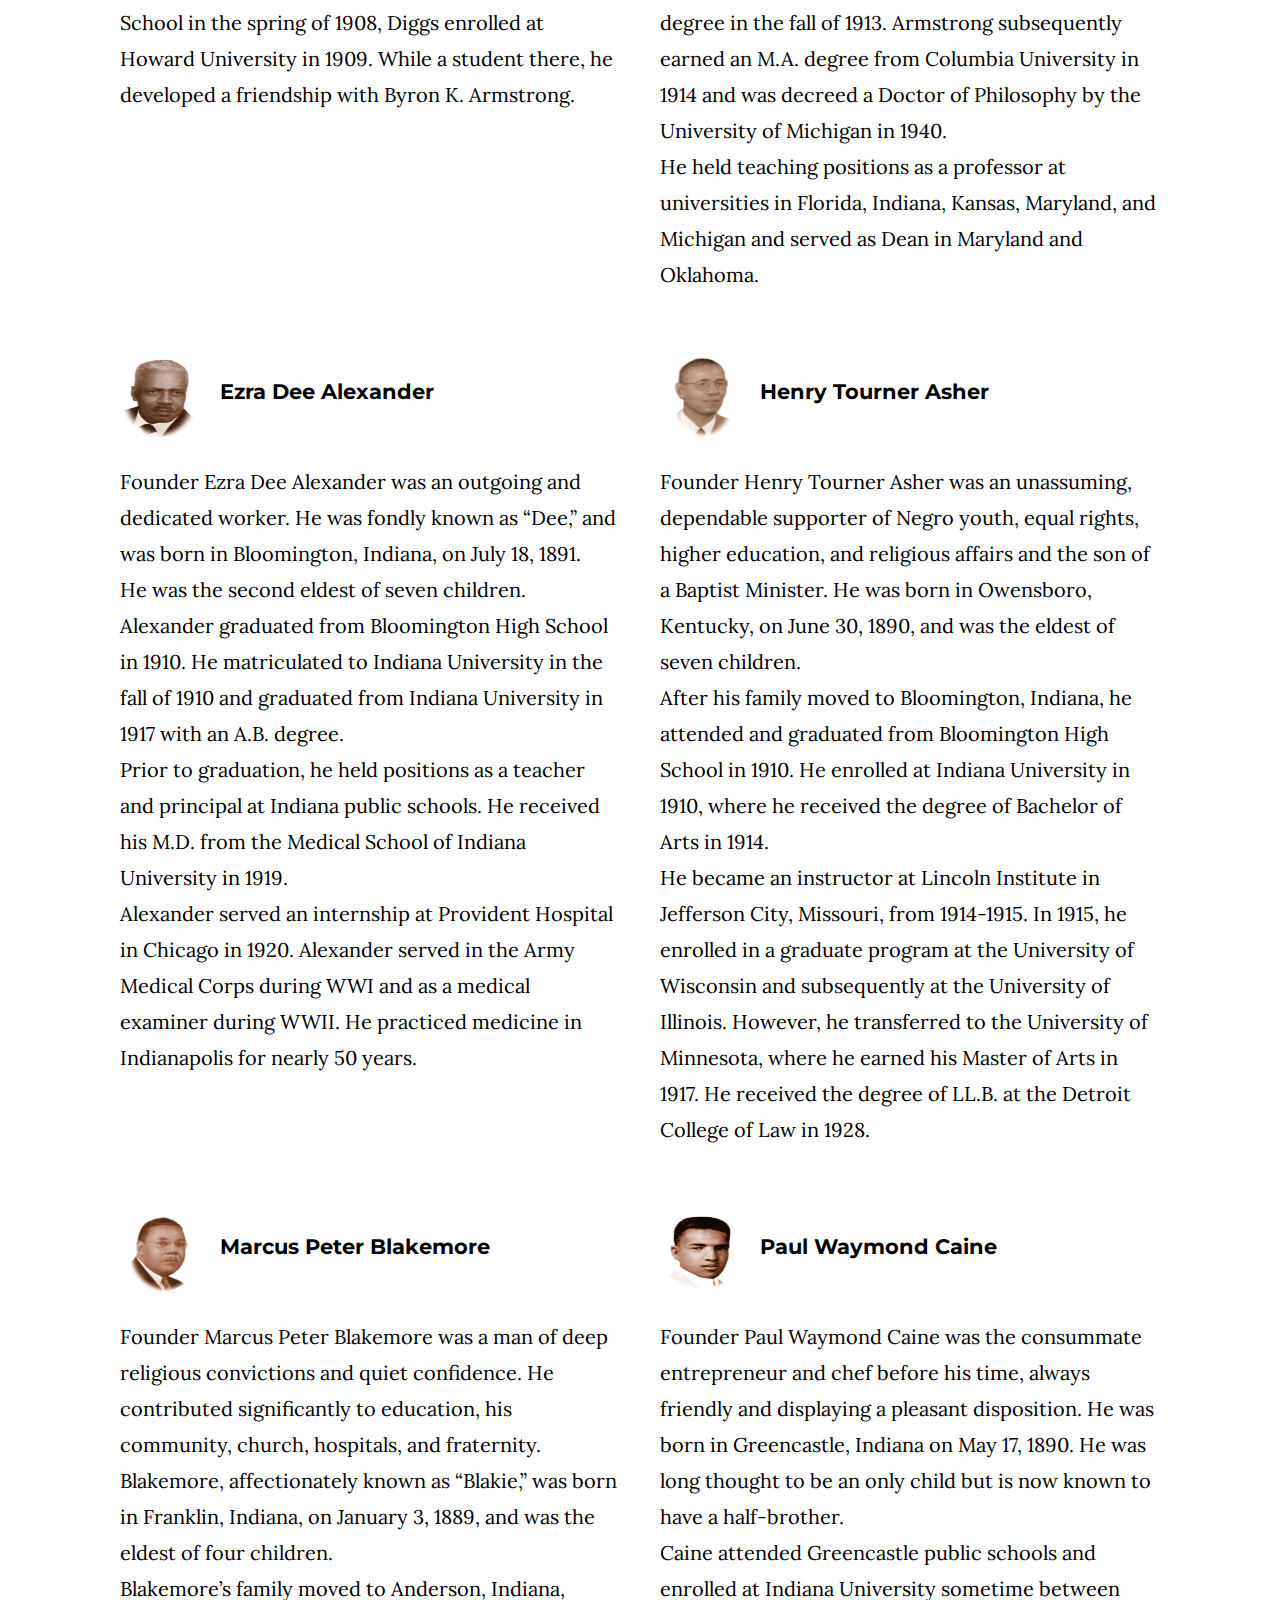
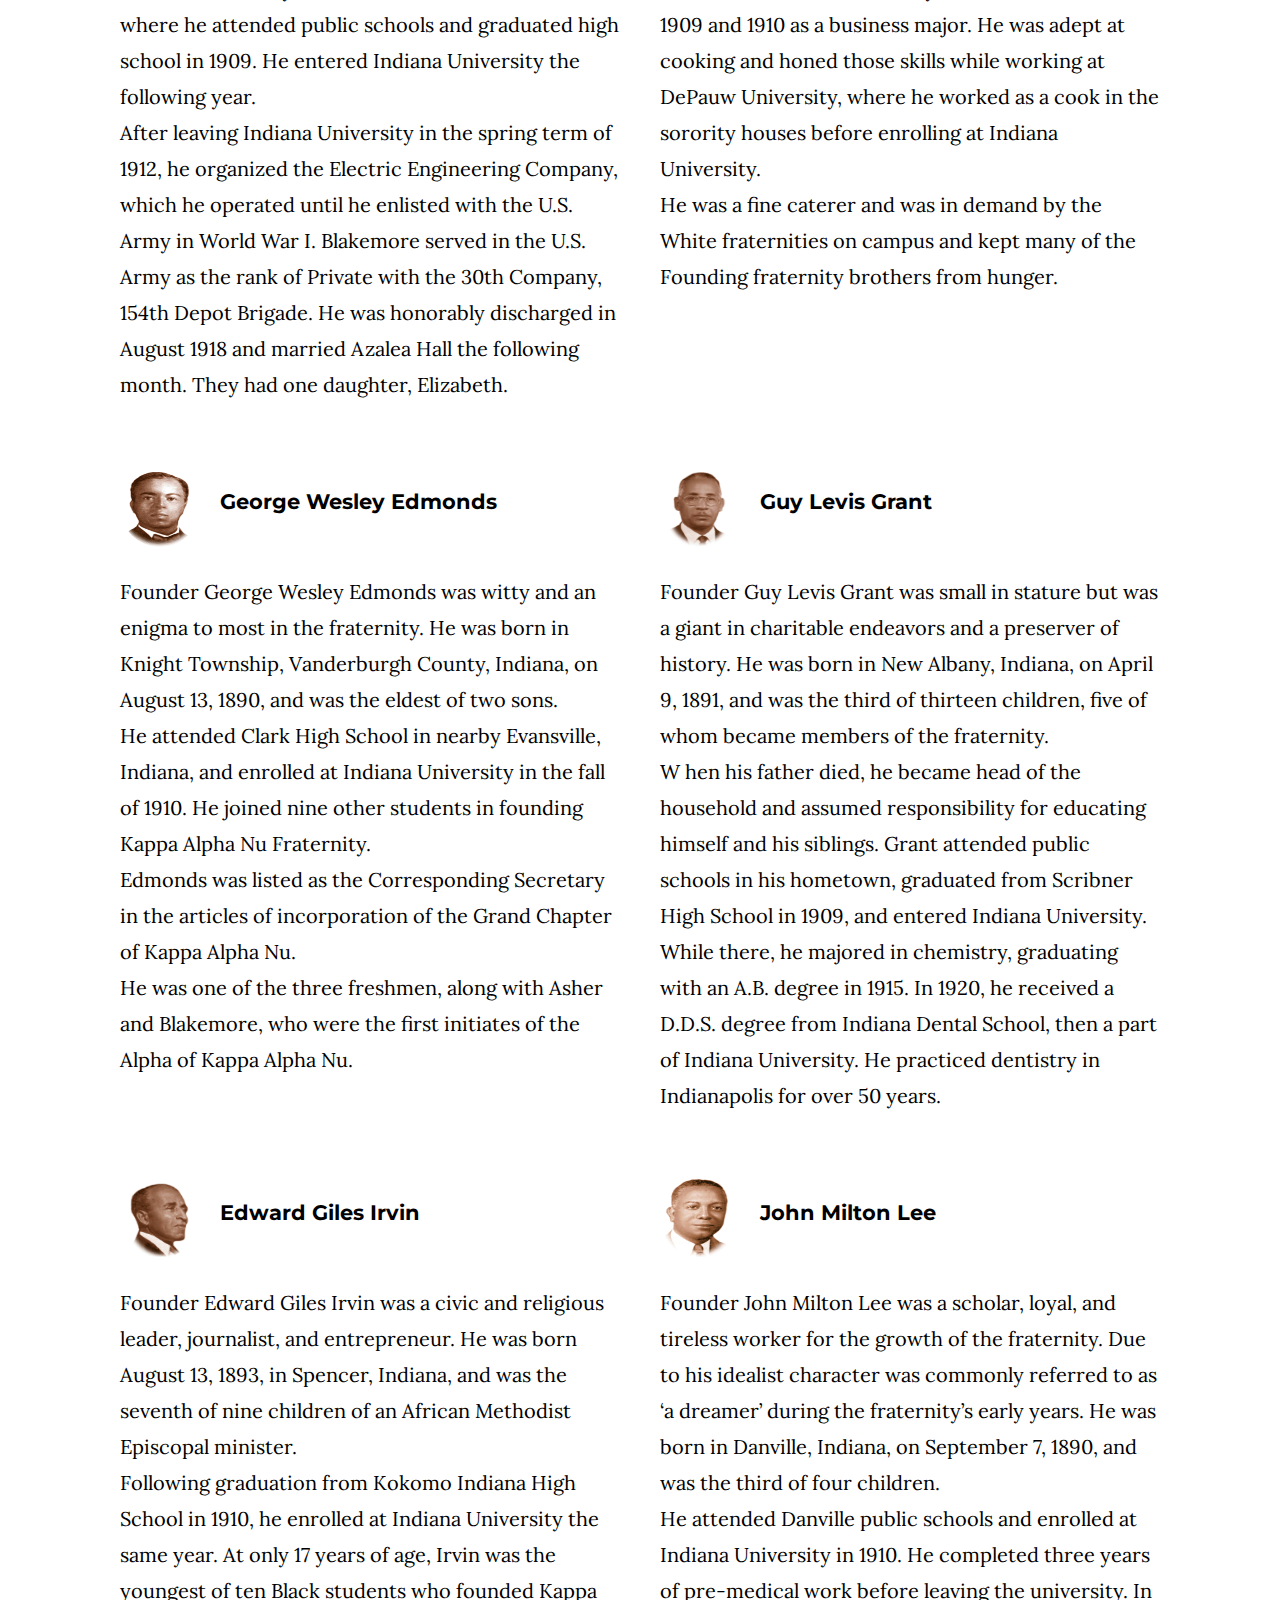
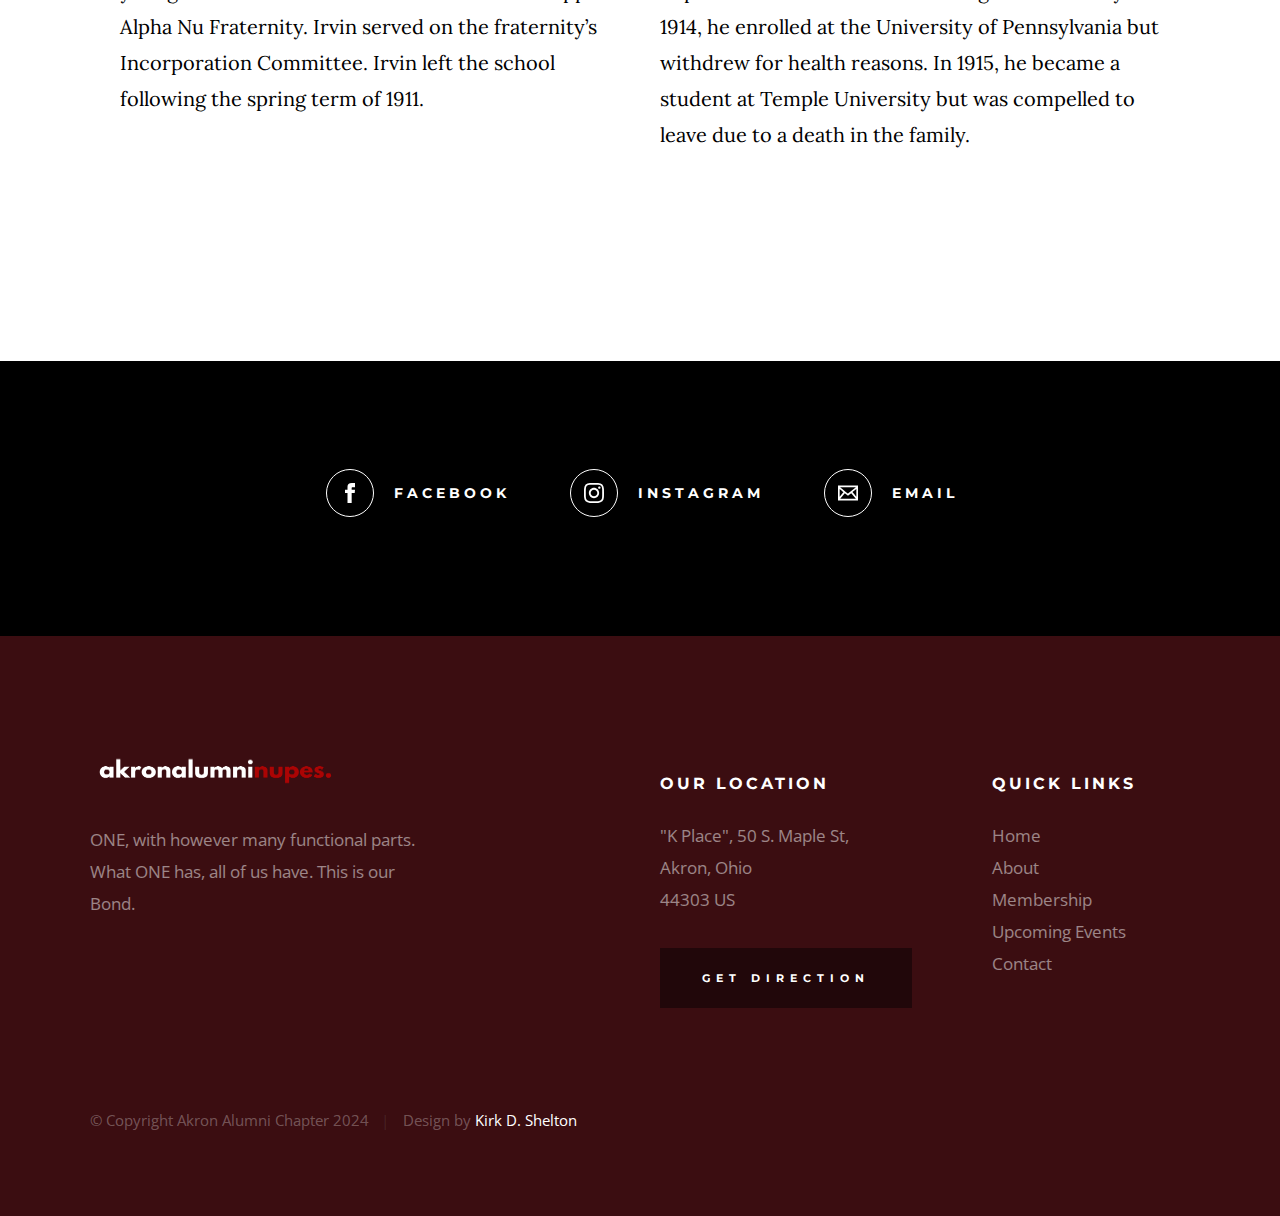
<file: about.html>
<!DOCTYPE html>
<html class="no-js" lang="en">
<head>

    <!--- basic page needs
    ================================================== -->
    <meta charset="utf-8">
    <title>The Fraternity</title>
    <meta name="description" content="">
    <meta name="author" content="">

    <!-- mobile specific metas
    ================================================== -->
    <meta name="viewport" content="width=device-width, initial-scale=1">

    <!-- CSS
    ================================================== -->
    <link rel="stylesheet" href="css/base.css">
    <link rel="stylesheet" href="css/main.css">

    <!-- script
    ================================================== -->
    <script src="js/modernizr.js"></script>

    <!-- favicons
    ================================================== -->
    <link rel="apple-touch-icon" sizes="180x180" href="apple-touch-icon.png">
    <link rel="icon" type="image/png" sizes="32x32" href="favicon-32x32.png">
    <link rel="icon" type="image/png" sizes="16x16" href="favicon-16x16.png">
    <link rel="manifest" href="site.webmanifest">

</head>

<body id="top">

    <!-- preloader
    ================================================== -->
    <div id="preloader">
        <div id="loader" class="dots-jump">
            <div></div>
            <div></div>
            <div></div>
        </div>
    </div>


    <!-- header
    ================================================== -->
    <header class="s-header">

        <div class="header-logo">
            <a class="site-logo" href="index.html">
                <img src="images/logo1.png" alt="Homepage">
            </a>
        </div>

        <nav class="header-nav-wrap">
            <ul class="header-nav">
                <li><a href="index.html" title="Home">Home</a></li>
                  <!-- dropdown -->
                  <li class="dropdown">
                    <a href="#" title="About" class="about">About</a>
                      <ul class="dropdown-menu">
                        <li><a href="about.html">The Fraternity</a></li>
                        <li><a href="aac.html">Akron Alumni</a></li>
                      </ul>
                    </li>
                <li><a href="events.html" title="Services">Events</a></li>
                <li><a href="contact.html" title="Contact us">Contact</a></li>	
            </ul>
        </nav>

        <a class="header-menu-toggle" href="#0"><span>Menu</span></a>

    </header> <!-- end s-header -->


    <!-- page header
    ================================================== -->
    <section class="page-header page-header--about">

        <div class="gradient-overlay"></div>
        <div class="row page-header__content">
            <div class="column">
                <h1>The Fraternity</h1>
            </div>
        </div>

    </section> <!-- end page-header -->


    <!-- page content
    ================================================== -->
    <section class="page-content">

        <div class="row">
            <div class="column">

                <p class="lead drop-cap">
                    Kappa Alpha Psi Fraternity, Inc. was a founded January 5, 1911, on the campus of Indiana University in Bloomington, Indiana.  The percentage of Blacks on campus was less than one percent.  Blacks could go weeks without seeing one another on campus.  Blacks were not allowed to reside in on-campus dormitories, were not afforded off-campus accommodations, and they were also denied the use of all other university facilities and were barred from participating in contact sports.  Two young black men, Elder Watson Diggs, and Byron Kenneth Armstrong had previously attended Howard University. Their experiences at Howard gave rise to the chief motivating spirits which sowed of the seed for a fraternity at Indiana University and crystallized the idea of establishing an independent Greek-letter organization.</br>

Consequently, eight other men met with Diggs and Armstrong for the purpose of organizing such a fraternity.  The charter members were Elder Watson Diggs, Byron K. Armstrong, John M. Lee, Henry T. Asher, Marcus P. Blakemore, Guy L. Grant, Paul W. Caine, George W. Edmonds, Ezra D. Alexander, and Edward G. Irvin.</br></br>

The Founders were serious-minded young men who possessed the imagination, ambition, courage, and determination to defy customary entrance into a career for the pursuit of a college education.

These men of vision decided the Fraternity would be more than another social organization. Reliance would be placed upon high ideals and the purpose of ACHIEVEMENT.

The Fraternity would seek to raise the sights of black youths and stimulate them to accomplish higher than might otherwise be realized or even imagined. </br></br>

On January 5, 1911, the Fraternity became known as Kappa Alpha Nu, possibly as a tribute to the Black students of the Alpha Kappa Nu Greek Society who preceded them at Indiana University in 1903. </br></br>

Kappa Alpha Nu would be the only Greek-letter organization founded with the concept of ACHIEVEMENT. They began uniting college men of culture, patriotism, and honor in a bond of fraternity. Primarily, under the efforts and leadership of the calm, methodical, and philosophical Elder W. Diggs and the critical, and scholarly Byron K. Armstrong, the Kappa Alpha Nu Fraternity was founded.

Since the beginning, every endeavor was directed toward establishing the Fraternity upon a strong foundation before embarking on plans of expansion. Careful consideration was given to ensure the organization established a firm foundation the first year before efforts to expand were attempted. </br></br> 

​Kappa Alpha Psi Fraternity, Inc., is comprised of functioning Undergraduate and Alumni Chapters on major campuses and in cities throughout the country as well as other continents, is the crystallization of a dream. It is the beautiful realization of a vision shared commonly by the late revered founders that enabled them to sow the seed of a fraternal tree whose fruit is available to, and now enjoyed by college men everywhere, regardless of their color, religion, or national origin.

                </p>

                <div class="row">
                    <div class="column large-half medium-full">
                        <h2>Our Purpose.</h2>
                        <p>
                        The fundamental purpose of Kappa Alpha Psi Fraternity, Inc. is honorable ACHIEVEMENT. We desire to awaken within each member high ideals and an unquenchable desire to achieve, 
                        both in college and subsequent life, a place of usefulness and honor in the world.

                        </p>
                    </div>

                    <div class="column large-half medium-full">
                        <h2>Our Objectives.</h2>
                        <p>
                            To unite college men of culture, patriotism and honor in a bond of Fraternity;</br>
                            To encourage honorable ACHIEVEMENT in every field of human endeavor;</br>
                            To promote the spiritual, social, intellectual and moral welfare of members;</br>
                            To assist the aims and purposes of colleges and universities;</br>
                            To inspire to service in the public interest.
                        </p>
                    </div>
                </div>

                <blockquote cite="http://where-i-got-my-info-from.com">
                    <p>
                        My son, forget not my law; but let thine heart keep my commandments</br>
                        For length of days, and long life, and peace, shall they add to thee.</br>
                        Let not mercy and truth forsake thee: bind them about thy neck; write them upon the table of thine heart:</br>
                        So shalt thou find favour and good understanding in the sight of God and man.
                    </p>
                    <cite>
                        <a href="#0">Proverbs 3:1-4 KJV</a>
                    </cite>
                </blockquote>

                <br>

                <h2>Our Noble Founders</h2>

                <div class="row block-large-1-2 block-tab-full church-staff">
                    <div class="column church-staff__item">
                        <div class="church-staff__header">
                            <div class="church-staff__picture">
                                <img src="images/avatars/diggs.png" alt="">
                            </div>
                            <h4 class="church-staff__name">
                                Elder Watson Diggs 
                                <span class="church-staff__position">
                                    "The Dreamer"
                                </span>
                            </h4>
                        </div>

                        <p>
                            Founder Elder Watson Diggs was a quiet, polished, scholarly, and prolific writer. Initially referred to as ‘the Father of Kappa,’ he became affectionately known as ‘the Dreamer’ due to his profound vision to create the fraternity.</br>  
                            He was born in Christian County, Kentucky, on December 23, 1883, and was the eldest son of three children.

                            He received a one-room school education in Louisville, Kentucky, where he helped teach the younger children.</br>  
                            Following graduation from Indiana State Normal School in the spring of 1908, Diggs enrolled at Howard University in 1909.  While a student there, he developed a friendship with Byron K. Armstrong.
                        </p>
                    </div>

                    <div class="column church-staff__item">
                        <div class="church-staff__header">
                            <div class="church-staff__picture">
                                <img src="images/avatars/armstrong.png" alt="">
                            </div>
                            <h4 class="church-staff__name">
                                Byron Kenneth Armstrong
                                <span class="church-staff__position">
                                    
                                </span>
                            </h4>
                        </div>

                        <p>
                            Founder Byron Kenneth Armstrong was a scholar, imaginative and outspoken. He was affectionately known as “Boomski,” born in Westfield, Hamilton County, Indiana, on April 8, 1892, was one of five children and was the cousin of 2nd Grand Polemarch, Irven Armstrong.</br>

                            Armstrong enrolled at Howard University in 1909, met Elder W. Diggs, and together, they transferred to Indiana University in the fall of 1910, where he studied philosophy, mathematics, and sociology. He graduated from Indiana University with an A.B. degree in the fall of 1913. Armstrong subsequently earned an M.A. degree from Columbia University in 1914 and was decreed a Doctor of Philosophy by the University of Michigan in 1940.</br> 
                            He held teaching positions as a professor at universities in Florida, Indiana, Kansas, Maryland, and Michigan and served as Dean in Maryland and Oklahoma.
                        </p>
                    </div>

                    <div class="column church-staff__item">
                        <div class="church-staff__header">
                            <div class="church-staff__picture">
                                <img src="images/avatars/alexander.png" alt="">
                            </div>
                            <h4 class="church-staff__name">
                                Ezra Dee Alexander
                                <span class="church-staff__position">
                                    
                                </span>
                            </h4>
                        </div>
    
                        <p>
                            Founder Ezra Dee Alexander was an outgoing and dedicated worker.  He was fondly known as “Dee,” and was born in Bloomington, Indiana, on July 18, 1891. </br>
                            He was the second eldest of seven children. Alexander graduated from Bloomington High School in 1910. He matriculated to Indiana University in the fall of 1910 and graduated from Indiana University in 1917 with an A.B. degree. </br>
                            Prior to graduation, he held positions as a teacher and principal at Indiana public schools. He received his M.D. from the Medical School of Indiana University in 1919. </br>
                            Alexander served an internship at Provident Hospital in Chicago in 1920. Alexander served in the Army Medical Corps during WWI and as a medical examiner during WWII. He practiced medicine in Indianapolis for nearly 50 years.
                        </p>
                    </div>

                    <div class="column church-staff__item">
                        <div class="church-staff__header">
                            <div class="church-staff__picture">
                                <img src="images/avatars/asher.png" alt="">
                            </div>
                            <h4 class="church-staff__name">
                                Henry Tourner Asher
                                <span class="church-staff__position">
                                    
                                </span>
                            </h4>
                        </div>
    
                        <p>
                            Founder Henry Tourner Asher was an unassuming, dependable supporter of Negro youth, equal rights, higher education, and religious affairs and the son of a Baptist Minister. He was born in Owensboro, Kentucky, on June 30, 1890, and was the eldest of seven children.</br>

                            After his family moved to Bloomington, Indiana, he attended and graduated from Bloomington High School in 1910. He enrolled at Indiana University in 1910, where he received the degree of Bachelor of Arts in 1914. </br>
                            He became an instructor at Lincoln Institute in Jefferson City, Missouri, from 1914-1915. In 1915, he enrolled in a graduate program at the University of Wisconsin and subsequently at the University of Illinois. However, he transferred to the University of Minnesota, where he earned his Master of Arts in 1917. He received the degree of LL.B. at the Detroit College of Law in 1928.
                        </p>
                    </div>

                    <div class="column church-staff__item">
                        <div class="church-staff__header">
                            <div class="church-staff__picture">
                                <img src="images/avatars/blakemore.png" alt="">
                            </div>
                            <h4 class="church-staff__name">
                                Marcus Peter Blakemore
                                <span class="church-staff__position">
                                
                                </span>
                            </h4>
                        </div>
    
                        <p>
                            Founder Marcus Peter Blakemore was a man of deep religious convictions and quiet confidence. He contributed significantly to education, his community, church, hospitals, and fraternity.  Blakemore, affectionately known as “Blakie,” was born in Franklin, Indiana, on January 3, 1889, and was the eldest of four children.</br>

                            Blakemore’s family moved to Anderson, Indiana, where he attended public schools and graduated high school in 1909. 
                            He entered Indiana University the following year. </br>
                            After leaving Indiana University in the spring term of 1912, he organized the Electric Engineering Company, which he operated until he enlisted with the U.S. Army in World War I. Blakemore served in the U.S. Army as the rank of Private with the 30th Company, 154th Depot Brigade. He was honorably discharged in August 1918 and married Azalea Hall the following month. They had one daughter, Elizabeth.
                        </p>
                    </div>

                    <div class="column church-staff__item">
                        <div class="church-staff__header">
                            <div class="church-staff__picture">
                                <img src="images/avatars/caine.png" alt="">
                            </div>
                            <h4 class="church-staff__name">
                                Paul Waymond Caine
                                <span class="church-staff__position">
                                   
                                </span>
                            </h4>
                        </div>
    
                        <p>
                            Founder Paul Waymond Caine was the consummate entrepreneur and chef before his time, always friendly and displaying a pleasant disposition. He was born in Greencastle, Indiana on May 17, 1890. He was long thought to be an only child but is now known to have a half-brother.</br>

                            Caine attended Greencastle public schools and enrolled at Indiana University sometime between 1909 and 1910 as a business major. He was adept at cooking and honed those skills while working at DePauw University, where he worked as a cook in the sorority houses before enrolling at Indiana University. </br>
                            He was a fine caterer and was in demand by the White fraternities on campus and kept many of the Founding fraternity brothers from hunger.
                        </p>
                    </div>

                    <div class="column church-staff__item">
                        <div class="church-staff__header">
                            <div class="church-staff__picture">
                                <img src="images/avatars/edmonds.png" alt="">
                            </div>
                            <h4 class="church-staff__name">
                                George Wesley Edmonds
                                <span class="church-staff__position">
                                   
                                </span>
                            </h4>
                        </div>
    
                        <p>
                            Founder George Wesley Edmonds was witty and an enigma to most in the fraternity. He was born in Knight Township, Vanderburgh County, Indiana, on August 13, 1890, and was the eldest of two sons.</br>

                            He attended Clark High School in nearby Evansville, Indiana, and enrolled at Indiana University in the fall of 1910. He joined nine other students in founding Kappa Alpha Nu Fraternity. </br>
                            Edmonds was listed as the Corresponding Secretary in the articles of incorporation of the Grand Chapter of Kappa Alpha Nu. </br>
                            He was one of the three freshmen, along with Asher and Blakemore, who were the first initiates of the Alpha of Kappa Alpha Nu.
                        </p>
                    </div>

                    <div class="column church-staff__item">
                        <div class="church-staff__header">
                            <div class="church-staff__picture">
                                <img src="images/avatars/grant.png" alt="">
                            </div>
                            <h4 class="church-staff__name">
                                Guy Levis Grant
                                <span class="church-staff__position">
                                   
                                </span>
                            </h4>
                        </div>
    
                        <p>
                            Founder Guy Levis Grant was small in stature but was a giant in charitable endeavors and a preserver of history.  He was born in New Albany, Indiana, on April 9, 1891, and was the third of thirteen children, five of whom became members of the fraternity. </br>W
                            hen his father died, he became head of the household and assumed responsibility for educating himself and his siblings.

                            Grant attended public schools in his hometown, graduated from Scribner High School in 1909, and entered Indiana University. </br>
                            While there, he majored in chemistry, graduating with an A.B. degree in 1915. In 1920, he received a D.D.S. degree from Indiana Dental School, then a part of Indiana University.  He practiced dentistry in Indianapolis for over 50 years.
                        </p>
                    </div>

                    <div class="column church-staff__item">
                        <div class="church-staff__header">
                            <div class="church-staff__picture">
                                <img src="images/avatars/irvin.png" alt="">
                            </div>
                            <h4 class="church-staff__name">
                                Edward Giles Irvin
                                <span class="church-staff__position">
                                   
                                </span>
                            </h4>
                        </div>
    
                        <p>
                            Founder Edward Giles Irvin was a civic and religious leader, journalist, and entrepreneur. He was born August 13, 1893, in Spencer, Indiana, and was the seventh of nine children of an African Methodist Episcopal minister. </br>

                            Following graduation from Kokomo Indiana High School in 1910, he enrolled at Indiana University the same year. At only 17 years of age, Irvin was the youngest of ten Black students who founded Kappa Alpha Nu Fraternity.  Irvin served on the fraternity’s Incorporation Committee.  Irvin left the school following the spring term of 1911.
                        </p>
                    </div>

                    <div class="column church-staff__item">
                        <div class="church-staff__header">
                            <div class="church-staff__picture">
                                <img src="images/avatars/lee.png" alt="">
                            </div>
                            <h4 class="church-staff__name">
                                John Milton Lee
                                <span class="church-staff__position">
                                   
                                </span>
                            </h4>
                        </div>
    
                        <p>
                            Founder John Milton Lee was a scholar, loyal, and tireless worker for the growth of the fraternity. Due to his idealist character was commonly referred to as ‘a dreamer’ during the fraternity’s early years. He was born in Danville, Indiana, on September 7, 1890, and was the third of four children.</br>

                            He attended Danville public schools and enrolled at Indiana University in 1910. He completed three years of pre-medical work before leaving the university. In 1914, he enrolled at the University of Pennsylvania but withdrew for health reasons. In 1915, he became a student at Temple University but was compelled to leave due to a death in the family.
                        </p>
                    </div>

                </div> <!-- end church staff -->

            </div>
        </div>

    </section> <!-- end page content -->


    <!-- Social
    ================================================== -->
    <section class="s-social">
            
        <div class="row social-content">
            <div class="column">
                <ul class="social-list">
                    <li class="social-list__item">
                        <a href="https://www.facebook.com/AkronKappas/" title="">
                            <span class="social-list__icon social-list__icon--facebook"></span>
                            <span class="social-list__text">Facebook</span>
                        </a>
                    </li>
                
                    <li class="social-list__item">
                        <a href="https://www.instagram.com/rubbercitynupes?igsh=ZmRsdGN0aDhpdTd1" title="">
                            <span class="social-list__icon social-list__icon--instagram"></span>
                            <span class="social-list__text">Instagram</span>
                        </a>
                    </li>
                    <li class="social-list__item">
                        <a href="mailto: akronkappas1911@gmail.com" title="">
                            <span class="social-list__icon social-list__icon--email"></span>
                            <span class="social-list__text">Email</span>
                        </a>
                    </li>
                </ul>
            </div>
        </div> <!-- end social-content -->

    </section> <!-- end s-social -->


    <!-- footer
    ================================================== -->
    <footer class="s-footer">

        <div class="row footer-top">
            <div class="column large-4 medium-5 tab-full">
                <div class="footer-logo">
                    <a class="site-footer-logo" href="index.html">
                        <img src="images/logo1.png" alt="Homepage">
                    </a>
                </div>  <!-- footer-logo -->
                <p>
                    ONE, with however many functional parts. What ONE has,
                    all of us have. This is our Bond.
                </p>
            </div>
            <div class="column large-half tab-full">
                <div class="row">
                    <div class="column large-7 medium-full">
                        <h4 class="h6">Our Location</h4>
                        <p>
                            "K Place", 50 S. Maple St,<br>
                            Akron, Ohio<br>
                            44303 US
                            </p>
        
                        <p>
                        <a href="https://goo.gl/maps/bc7C7eYtSmnNs6216" target="_blank" class="btn btn--footer">Get Direction</a>
                        </p>
                    </div>
                    <div class="column large-5 medium-full">
                        <h4 class="h6">Quick Links</h4>
                        <ul class="footer-list">
                            <li><a href="index.html">Home</a></li>
                            <li><a href="about.html">About</a></li>
                            <li><a href="volunteer.html">Membership</a></li>
                            <li><a href="events.html">Upcoming Events</a></li>
                            <li><a href="contact.html">Contact</a></li>
                        </ul>
                    </div>
                </div>
            </div>
        </div> <!-- end footer-top -->

        <div class="row footer-bottom">
            <div class="column ss-copyright">
                <span>© Copyright Akron Alumni Chapter 2024</span> 
                <span>Design by <a href="https://www.linkedin.com/in/kirk-d-shelton-mba-1bab2291">Kirk D. Shelton</a></span>
            </div>
        </div> <!-- footer-bottom -->

        <div class="ss-go-top">
            <a class="smoothscroll" title="Back to Top" href="#top">
                <svg xmlns="http://www.w3.org/2000/svg" width="24" height="24" viewBox="0 0 24 24"><path d="M12 0l8 9h-6v15h-4v-15h-6z"/></svg>
            </a>
        </div> <!-- ss-go-top -->

    </footer> <!-- end s-footer -->


    <!-- Java Script
    ================================================== -->
    <script src="js/jquery-3.2.1.min.js"></script>
    <script src="js/plugins.js"></script>
    <script src="js/main.js"></script>

</body>
</file>
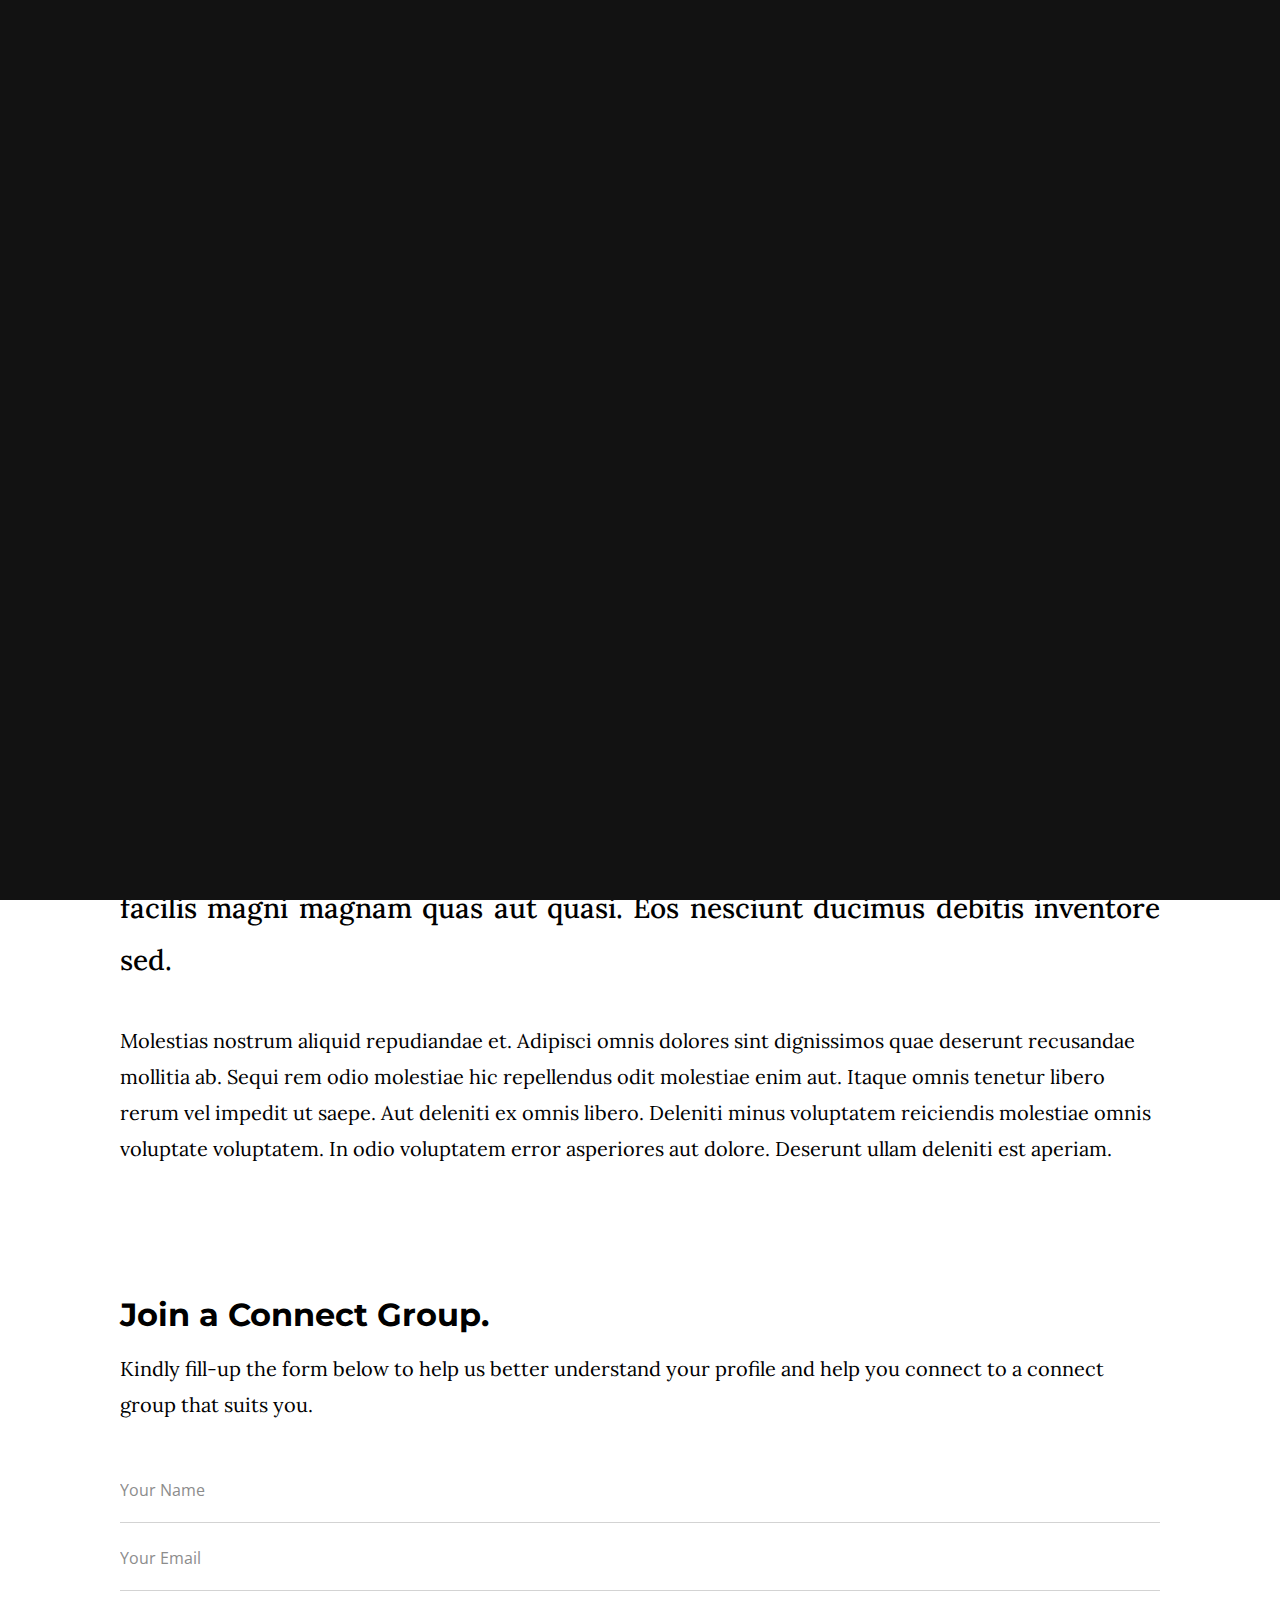
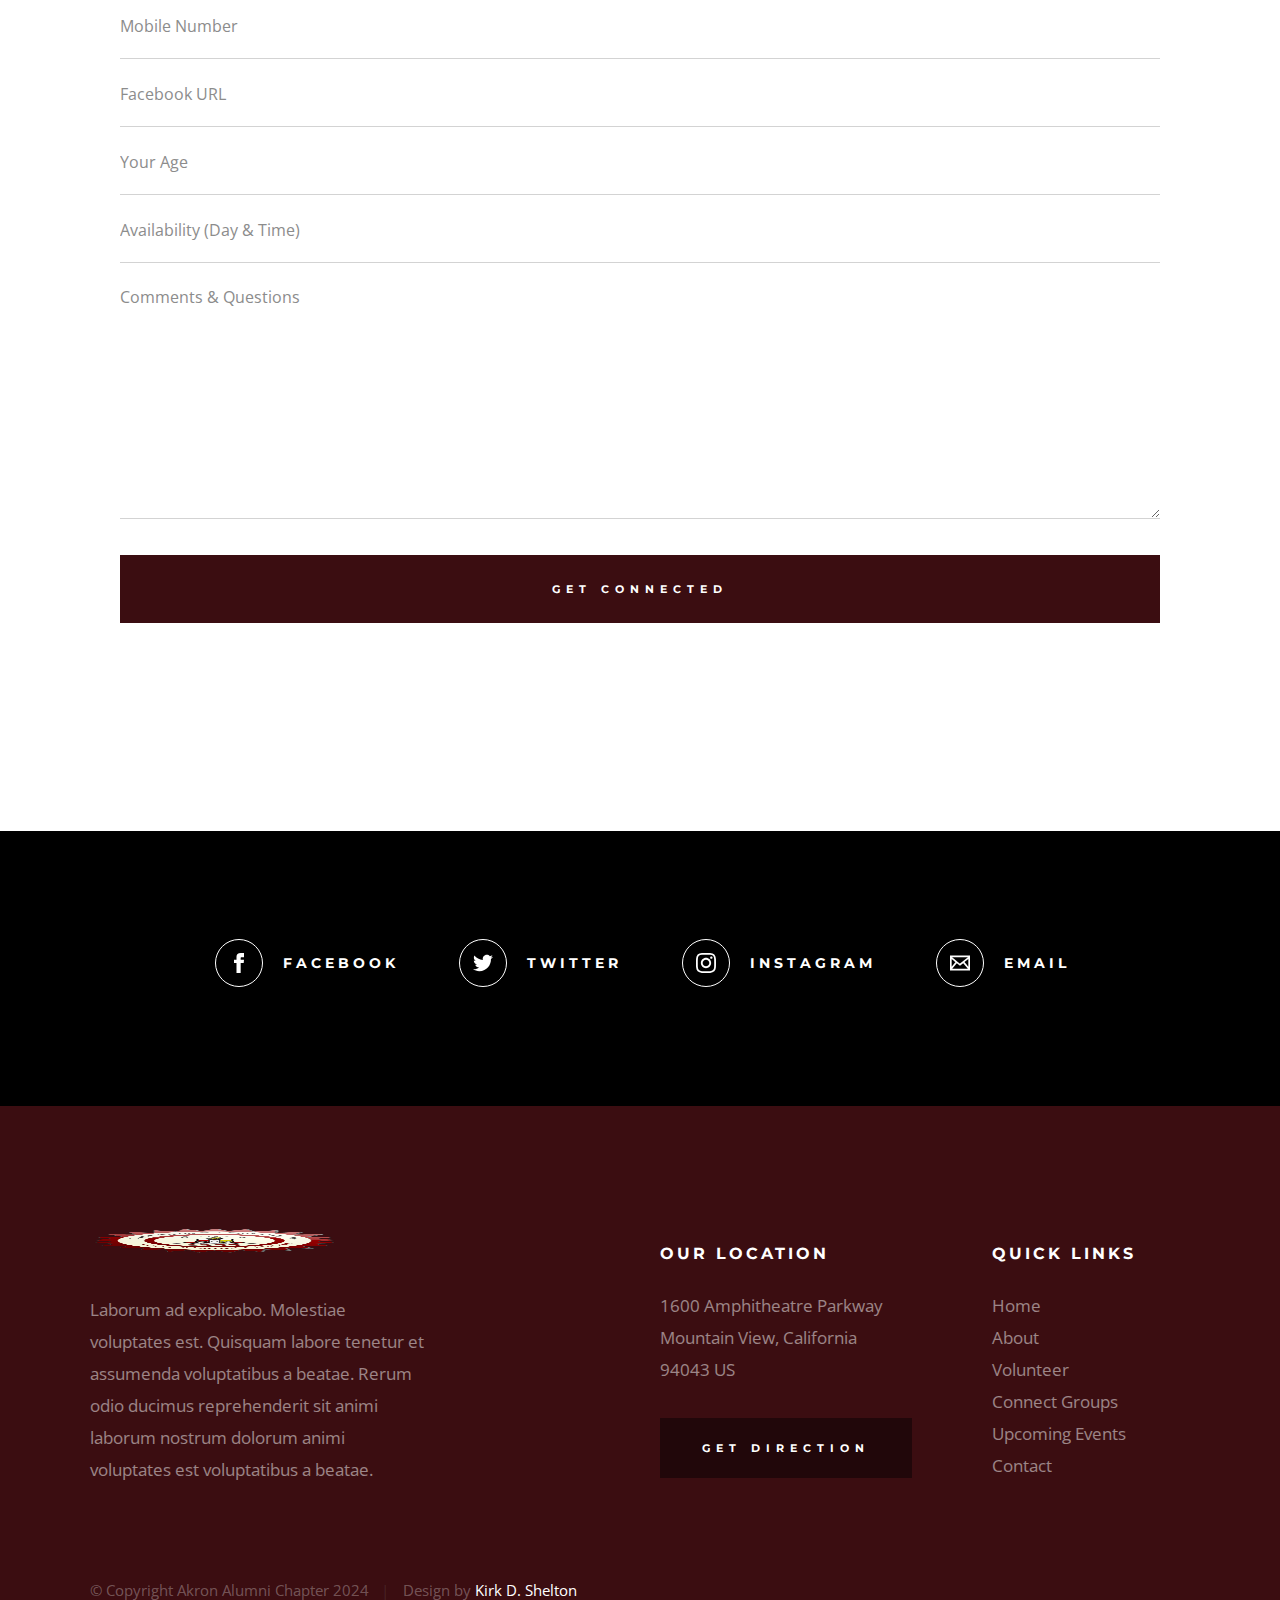
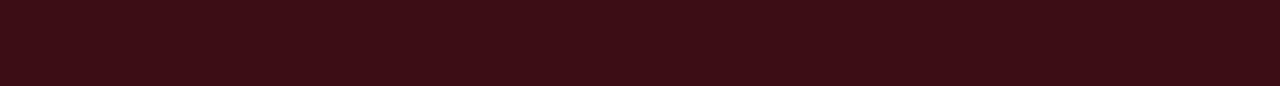
<file: connect-group.html>
<!DOCTYPE html>
<html class="no-js" lang="en">
<head>

    <!--- basic page needs
    ================================================== -->
    <meta charset="utf-8">
    <title>Hesed - Connect Group</title>
    <meta name="description" content="">
    <meta name="author" content="">

    <!-- mobile specific metas
    ================================================== -->
    <meta name="viewport" content="width=device-width, initial-scale=1">

    <!-- CSS
    ================================================== -->
    <link rel="stylesheet" href="css/base.css">
    <link rel="stylesheet" href="css/main.css">

    <!-- script
    ================================================== -->
    <script src="js/modernizr.js"></script>

    <!-- favicons
    ================================================== -->
    <link rel="apple-touch-icon" sizes="180x180" href="apple-touch-icon.png">
    <link rel="icon" type="image/png" sizes="32x32" href="favicon-32x32.png">
    <link rel="icon" type="image/png" sizes="16x16" href="favicon-16x16.png">
    <link rel="manifest" href="site.webmanifest">

</head>

<body id="top">

    <!-- preloader
    ================================================== -->
    <div id="preloader">
        <div id="loader" class="dots-jump">
            <div></div>
            <div></div>
            <div></div>
        </div>
    </div>


    <!-- header
    ================================================== -->
    <header class="s-header">

        <div class="header-logo">
            <a class="site-logo" href="index.html">
                <img src="images/logo.svg" alt="Homepage">
            </a>
        </div>

        <nav class="header-nav-wrap">
            <ul class="header-nav">
                <li><a href="index.html" title="Home">Home</a></li>
                <li><a href="about.html" title="About">About</a></li>
                <li><a href="events.html" title="Services">Events</a></li>
                <li><a href="contact.html" title="Contact us">Contact</a></li>	
            </ul>
        </nav>

        <a class="header-menu-toggle" href="#0"><span>Menu</span></a>

    </header> <!-- end s-header -->


    <!-- page header
    ================================================== -->
    <section class="page-header page-header--connect">

        <div class="gradient-overlay"></div>
        <div class="row page-header__content">
            <div class="column">
                <h1>Connect Groups</h1>
            </div>
        </div>

    </section> <!-- end page-header -->


    <!-- page content
    ================================================== -->
    <section class="page-content">

        <div class="row">
            <div class="column">

                <p class="lead drop-cap">
                Vel quia voluptates sit expedita nesciunt. Iusto et eos quod consectetur 
                nostrum aliquid est laudantium. Corrupti voluptas sed possimus odio cupiditate. 
                Ut id nemo doloremque iusto voluptates placeat esse ut. Voluptatem saepe aut vel ut. Perferendis 
                hic voluptates quibusdam animi quis est itaque. Atque delectus praesentium 
                voluptas voluptas. Odio voluptatem facilis magni magnam quas aut quasi.
                Eos nesciunt ducimus debitis inventore sed.
                </p>

                <p>
                Molestias nostrum aliquid repudiandae et. Adipisci omnis dolores sint 
                dignissimos quae deserunt recusandae mollitia ab. Sequi rem odio molestiae 
                hic repellendus odit molestiae enim aut. Itaque omnis tenetur libero rerum 
                vel impedit ut saepe. Aut deleniti ex omnis libero. Deleniti minus voluptatem 
                reiciendis molestiae omnis voluptate voluptatem. In odio voluptatem error 
                asperiores aut dolore. Deserunt ullam deleniti est aperiam.
                </p>

                <br>

                <h2>Join a Connect Group.</h2>
                
                <p>
                Kindly fill-up the form below to help us better understand your profile and help you connect to a connect group that suits you.
                </p>

                <form name="connectForm" id="connectForm" class="connectForm" method="post" action="" autocomplete="off">
                    <fieldset>

                        <div class="form-field">
                            <input name="cName" id="cName" class="h-full-width h-remove-bottom" placeholder="Your Name" value="" type="text">
                        </div>

                        <div class="form-field">
                            <input name="cEmail" id="cEmail" class="h-full-width h-remove-bottom" placeholder="Your Email" value="" type="text">
                        </div>

                        <div class="form-field">
                            <input name="cPhone" id="cPhone" class="h-full-width h-remove-bottom" placeholder="Mobile Number" value="" type="tel">
                        </div>

                        <div class="form-field">
                            <input name="cFacebook" id="cFacebook" class="h-full-width h-remove-bottom" placeholder="Facebook URL" value="" type="text">
                        </div>

                        <div class="form-field">
                            <input name="cAge" id="cAge" class="h-full-width h-remove-bottom" placeholder="Your Age" value="" type="text">
                        </div>

                        <div class="form-field">
                            <input name="cAvailability" id="cAvailability" class="h-full-width h-remove-bottom" placeholder="Availability (Day & Time)" value="" type="text">
                        </div>

                        <!-- <br>
                        <div class="form-field">
                            <label for="cGender">Gender :</label>
                            <div class="ss-custom-select">
                                <select class="h-full-width h-remove-bottom" name="cGender" id="cGender">
                                    <option value="Option 2">Male</option>
                                    <option value="Option 3">Female</option>
                                </select>
                            </div>
                        </div> -->

                        <div class="comments form-field">
                            <textarea name="cComments" id="cComments" class="h-full-width h-remove-bottom" placeholder="Comments & Questions"></textarea>
                        </div>

                        <br>

                        <input name="submit" id="submit" class="btn btn--primary btn--large h-full-width" value="Get Connected" type="submit">

                    </fieldset>
                </form> <!-- end connectForm -->

            </div>
        </div>

    </section> <!-- end page-content -->


    <!-- Social
    ================================================== -->
    <section class="s-social">
            
        <div class="row social-content">
            <div class="column">
                <ul class="social-list">
                    <li class="social-list__item">
                        <a href="#0" title="">
                            <span class="social-list__icon social-list__icon--facebook"></span>
                            <span class="social-list__text">Facebook</span>
                        </a>
                    </li>
                    <li class="social-list__item">
                        <a href="#0" title="">
                            <span class="social-list__icon social-list__icon--twitter"></span>
                            <span class="social-list__text">Twitter</span>
                        </a>
                    </li>
                    <li class="social-list__item">
                        <a href="#0" title="">
                            <span class="social-list__icon social-list__icon--instagram"></span>
                            <span class="social-list__text">Instagram</span>
                        </a>
                    </li>
                    <li class="social-list__item">
                        <a href="#0" title="">
                            <span class="social-list__icon social-list__icon--email"></span>
                            <span class="social-list__text">Email</span>
                        </a>
                    </li>
                </ul>
            </div>
        </div> <!-- end social-content -->

    </section> <!-- end s-social -->


    <!-- footer
    ================================================== -->
    <footer class="s-footer">

        <div class="row footer-top">
            <div class="column large-4 medium-5 tab-full">
                <div class="footer-logo">
                    <a class="site-footer-logo" href="index.html">
                        <img src="images/crest.png" alt="Homepage">
                    </a>
                </div>  <!-- footer-logo -->
                <p>
                Laborum ad explicabo. Molestiae voluptates est. Quisquam labore tenetur 
                et assumenda voluptatibus a beatae. Rerum odio ducimus reprehenderit 
                sit animi laborum nostrum dolorum animi voluptates est voluptatibus a beatae. 
                </p>
            </div>
            <div class="column large-half tab-full">
                <div class="row">
                    <div class="column large-7 medium-full">
                        <h4 class="h6">Our Location</h4>
                        <p>
                        1600 Amphitheatre Parkway <br>
                        Mountain View, California <br>
                        94043 US
                        </p>
        
                        <p>
                        <a href="https://goo.gl/maps/bc7C7eYtSmnNs6216" target="_blank" class="btn btn--footer">Get Direction</a>
                        </p>
                    </div>
                    <div class="column large-5 medium-full">
                        <h4 class="h6">Quick Links</h4>
                        <ul class="footer-list">
                            <li><a href="index.html">Home</a></li>
                            <li><a href="about.html">About</a></li>
                            <li><a href="volunteer.html">Volunteer</a></li>
                            <li><a href="connect-group.html">Connect Groups</a></li>
                            <li><a href="events.html">Upcoming Events</a></li>
                            <li><a href="contact.html">Contact</a></li>
                        </ul>
                    </div>
                </div>
            </div>
        </div> <!-- end footer-top -->

        <div class="row footer-bottom">
            <div class="column ss-copyright">
                <span>© Copyright Akron Alumni Chapter 2024</span> 
                <span>Design by <a href="https://www.styleshout.com/">Kirk D. Shelton</a></span>
            </div>
        </div> <!-- footer-bottom -->

        <div class="ss-go-top">
            <a class="smoothscroll" title="Back to Top" href="#top">
                <svg xmlns="http://www.w3.org/2000/svg" width="24" height="24" viewBox="0 0 24 24"><path d="M12 0l8 9h-6v15h-4v-15h-6z"/></svg>
            </a>
        </div> <!-- ss-go-top -->

    </footer> <!-- end s-footer -->


    <!-- Java Script
    ================================================== -->
    <script src="js/jquery-3.2.1.min.js"></script>
    <script src="js/plugins.js"></script>
    <script src="js/main.js"></script>

</body>
</file>
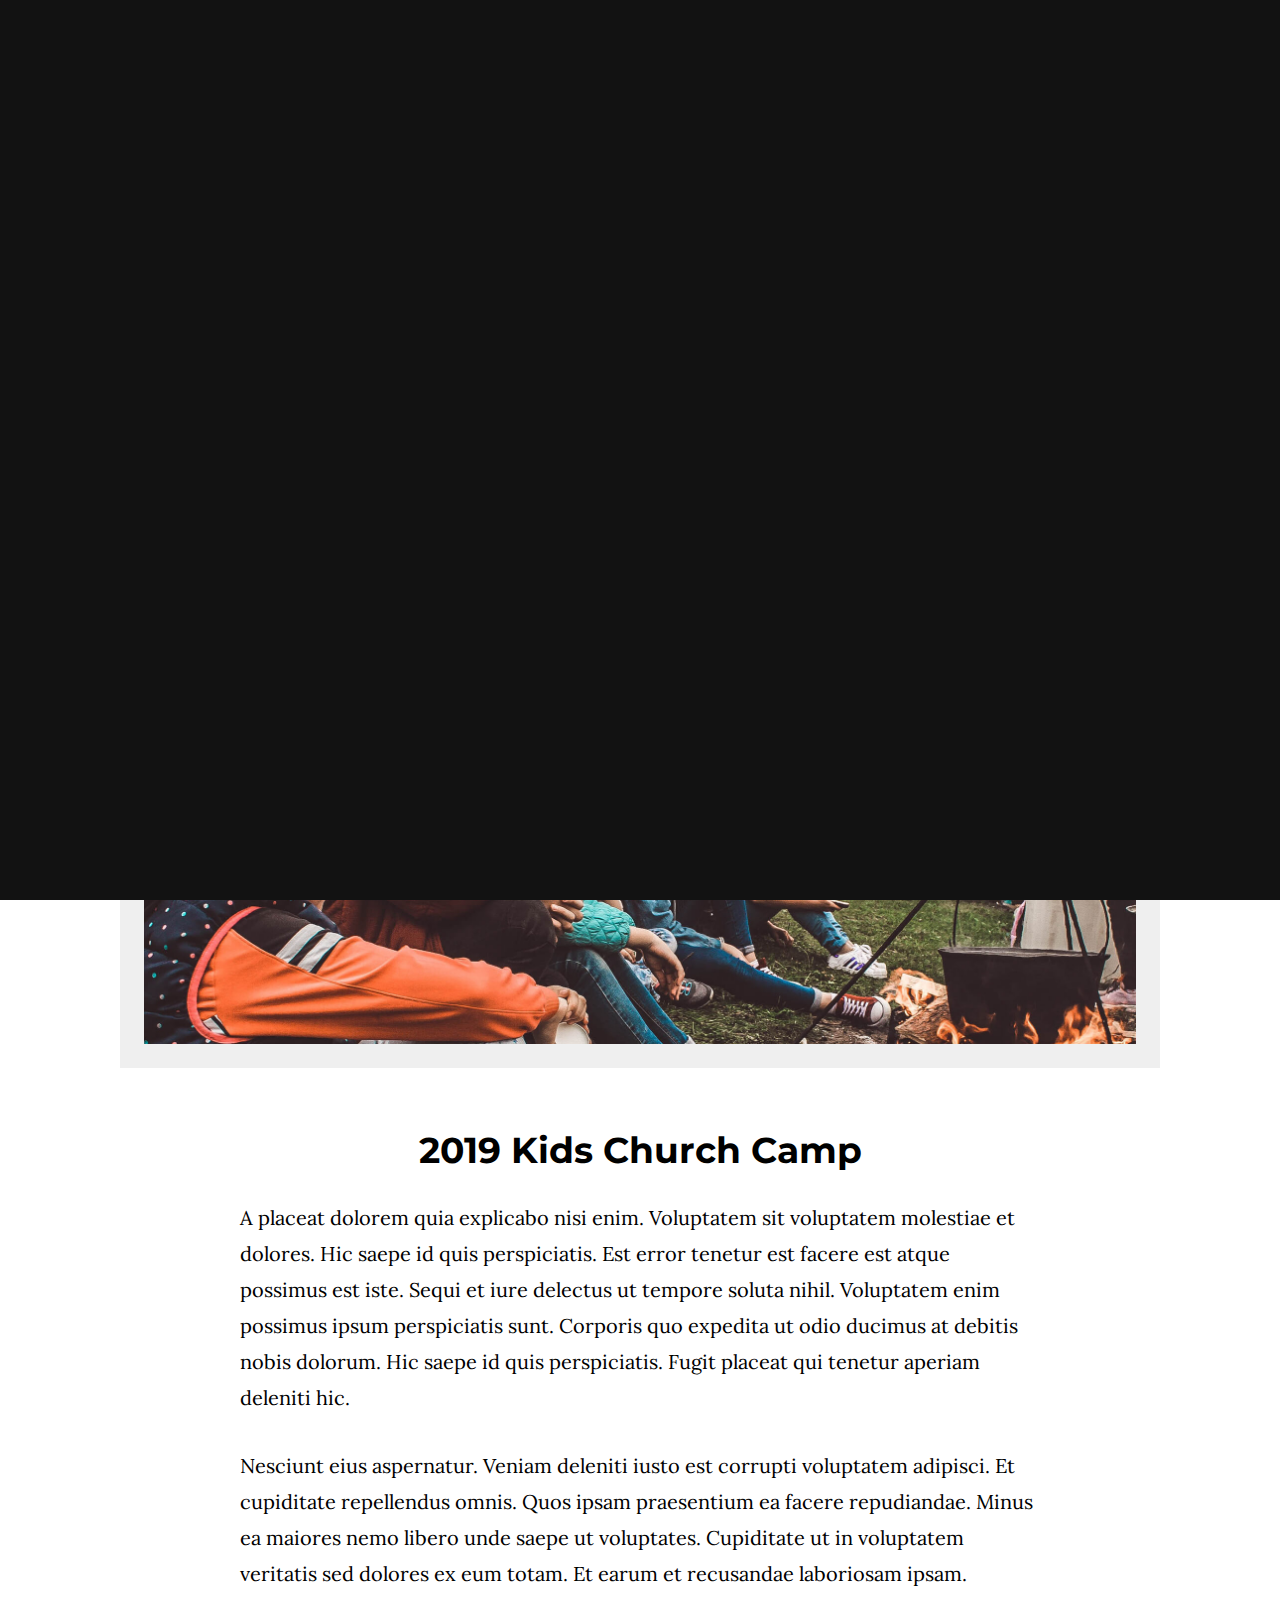
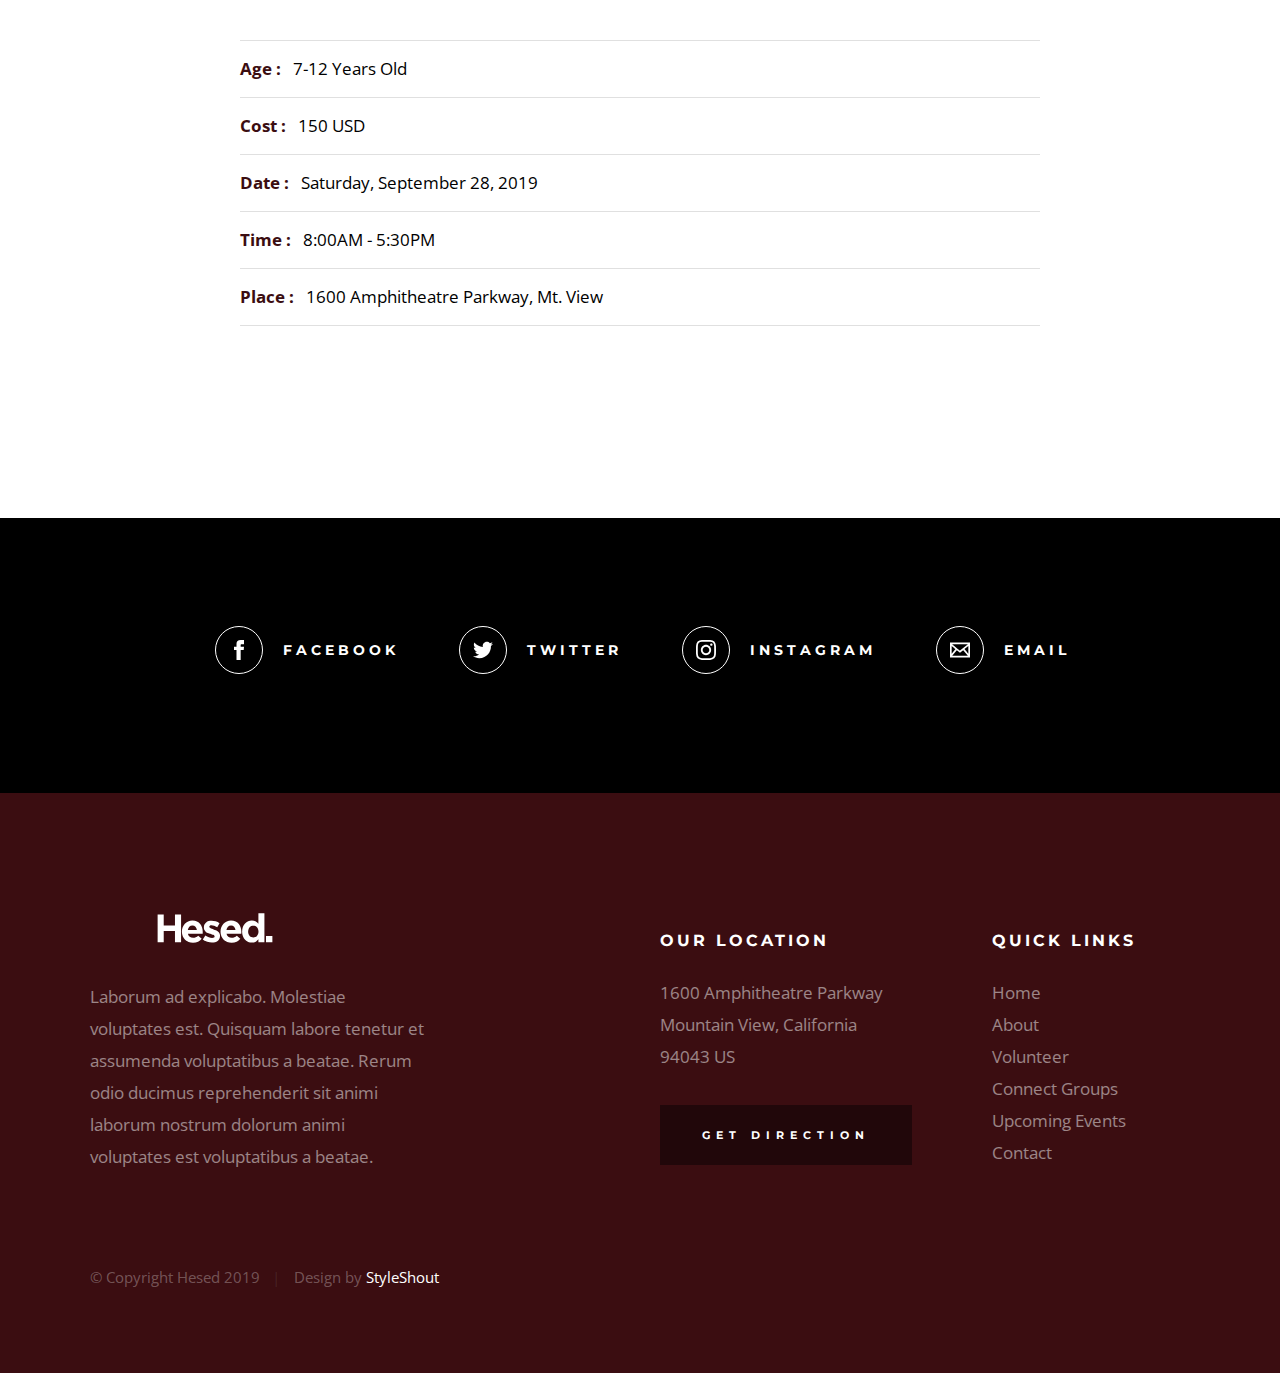
<file: events-single.html>
<!DOCTYPE html>
<html class="no-js" lang="en">
<head>

    <!--- basic page needs
    ================================================== -->
    <meta charset="utf-8">
    <title>Hesed - Events Single</title>
    <meta name="description" content="">
    <meta name="author" content="">

    <!-- mobile specific metas
    ================================================== -->
    <meta name="viewport" content="width=device-width, initial-scale=1">

    <!-- CSS
    ================================================== -->
    <link rel="stylesheet" href="css/base.css">
    <link rel="stylesheet" href="css/main.css">

    <!-- script
    ================================================== -->
    <script src="js/modernizr.js"></script>

    <!-- favicons
    ================================================== -->
    <link rel="apple-touch-icon" sizes="180x180" href="apple-touch-icon.png">
    <link rel="icon" type="image/png" sizes="32x32" href="favicon-32x32.png">
    <link rel="icon" type="image/png" sizes="16x16" href="favicon-16x16.png">
    <link rel="manifest" href="site.webmanifest">

</head>

<body id="top">

    <!-- preloader
    ================================================== -->
    <div id="preloader">
        <div id="loader" class="dots-jump">
            <div></div>
            <div></div>
            <div></div>
        </div>
    </div>


    <!-- header
    ================================================== -->
    <header class="s-header">

        <div class="header-logo">
            <a class="site-logo" href="index.html">
                <img src="images/logo.svg" alt="Homepage">
            </a>
        </div>

        <nav class="header-nav-wrap">
            <ul class="header-nav">
                <li><a href="index.html" title="Home">Home</a></li>
                <li><a href="about.html" title="About">About</a></li>
                <li class="current"><a href="events.html" title="Services">Events</a></li>
                <li><a href="contact.html" title="Contact us">Contact</a></li>	
            </ul>
        </nav>

        <a class="header-menu-toggle" href="#0"><span>Menu</span></a>

    </header> <!-- end s-header -->


    <!-- page header
    ================================================== -->
    <section class="page-header page-header--events">

        <div class="gradient-overlay"></div>
        <div class="row page-header__content">
            <div class="column">
                <h1>Upcoming Events</h1>
            </div>
        </div>

    </section> <!-- end page-header -->


    <!-- page content
    ================================================== -->
    <section class="page-content">

        <div class="row">
            <div class="column">

                <div class="media-wrap event-thumb">
                        <img src="images/thumbs/events/event-1000.jpg" 
                          srcset="images/thumbs/events/event-2000.jpg 2000w, 
                                  images/thumbs/events/event-1000.jpg 1000w, 
                                  images/thumbs/events/event-500.jpg 500w" sizes="(max-width: 2000px) 100vw, 2000px" alt="">
                </div> <!-- end media-wrap -->

                <div class="event-content">

                    <div class="event-title">
                        <h2 class="display-1">2019 Kids Church Camp</h2>
                    </div>

                    <p>
                    A placeat dolorem quia explicabo nisi enim. Voluptatem sit 
                    voluptatem molestiae et dolores. Hic saepe id quis perspiciatis. 
                    Est error tenetur est facere est atque possimus est iste.
                    Sequi et iure delectus ut tempore soluta nihil. Voluptatem enim 
                    possimus ipsum perspiciatis sunt. Corporis quo expedita ut odio 
                    ducimus at debitis nobis dolorum. Hic saepe id quis perspiciatis.
                    Fugit placeat qui tenetur aperiam deleniti hic.
                    </p>

                    <p>
                    Nesciunt eius aspernatur. Veniam deleniti iusto est corrupti voluptatem 
                    adipisci. Et cupiditate repellendus omnis. Quos ipsam praesentium ea 
                    facere repudiandae. Minus ea maiores nemo libero unde saepe ut 
                    voluptates. Cupiditate ut in voluptatem veritatis sed dolores ex 
                    eum totam. Et earum et recusandae laboriosam ipsam.
                    </p>

                    <ul class="event-meta">
                        <li><strong>Age</strong>7-12 Years Old</li>
                        <li><strong>Cost</strong>150 USD</li>
                        <li><strong>Date</strong>Saturday, September 28, 2019</li>
                        <li><strong>Time</strong>8:00AM - 5:30PM</li>
                        <li><strong>Place</strong>1600 Amphitheatre Parkway, Mt. View</li>
                    </ul>

                </div> <!-- end event-content -->


            </div>
        </div>

    </section> <!-- end page content -->


    <!-- Social
    ================================================== -->
    <section class="s-social">
            
        <div class="row social-content">
            <div class="column">
                <ul class="social-list">
                    <li class="social-list__item">
                        <a href="#0" title="">
                            <span class="social-list__icon social-list__icon--facebook"></span>
                            <span class="social-list__text">Facebook</span>
                        </a>
                    </li>
                    <li class="social-list__item">
                        <a href="#0" title="">
                            <span class="social-list__icon social-list__icon--twitter"></span>
                            <span class="social-list__text">Twitter</span>
                        </a>
                    </li>
                    <li class="social-list__item">
                        <a href="#0" title="">
                            <span class="social-list__icon social-list__icon--instagram"></span>
                            <span class="social-list__text">Instagram</span>
                        </a>
                    </li>
                    <li class="social-list__item">
                        <a href="#0" title="">
                            <span class="social-list__icon social-list__icon--email"></span>
                            <span class="social-list__text">Email</span>
                        </a>
                    </li>
                </ul>
            </div>
        </div> <!-- end social-content -->

    </section> <!-- end s-social -->


    <!-- footer
    ================================================== -->
    <footer class="s-footer">

        <div class="row footer-top">
            <div class="column large-4 medium-5 tab-full">
                <div class="footer-logo">
                    <a class="site-footer-logo" href="index.html">
                        <img src="images/logo.svg" alt="Homepage">
                    </a>
                </div>  <!-- footer-logo -->
                <p>
                Laborum ad explicabo. Molestiae voluptates est. Quisquam labore tenetur 
                et assumenda voluptatibus a beatae. Rerum odio ducimus reprehenderit 
                sit animi laborum nostrum dolorum animi voluptates est voluptatibus a beatae. 
                </p>
            </div>
            <div class="column large-half tab-full">
                <div class="row">
                    <div class="column large-7 medium-full">
                        <h4 class="h6">Our Location</h4>
                        <p>
                        1600 Amphitheatre Parkway <br>
                        Mountain View, California <br>
                        94043 US
                        </p>
        
                        <p>
                        <a href="https://goo.gl/maps/bc7C7eYtSmnNs6216" target="_blank" class="btn btn--footer">Get Direction</a>
                        </p>
                    </div>
                    <div class="column large-5 medium-full">
                        <h4 class="h6">Quick Links</h4>
                        <ul class="footer-list">
                            <li><a href="index.html">Home</a></li>
                            <li><a href="about.html">About</a></li>
                            <li><a href="volunteer.html">Volunteer</a></li>
                            <li><a href="connect-group.html">Connect Groups</a></li>
                            <li><a href="events.html">Upcoming Events</a></li>
                            <li><a href="contact.html">Contact</a></li>
                        </ul>
                    </div>
                </div>
            </div>
        </div> <!-- end footer-top -->

        <div class="row footer-bottom">
            <div class="column ss-copyright">
                <span>© Copyright Hesed 2019</span> 
                <span>Design by <a href="https://www.styleshout.com/">StyleShout</a></span>
            </div>
        </div> <!-- footer-bottom -->

        <div class="ss-go-top">
            <a class="smoothscroll" title="Back to Top" href="#top">
                <svg xmlns="http://www.w3.org/2000/svg" width="24" height="24" viewBox="0 0 24 24"><path d="M12 0l8 9h-6v15h-4v-15h-6z"/></svg>
            </a>
        </div> <!-- ss-go-top -->

    </footer> <!-- end s-footer -->


    <!-- Java Script
    ================================================== -->
    <script src="js/jquery-3.2.1.min.js"></script>
    <script src="js/plugins.js"></script>
    <script src="js/main.js"></script>

</body>
</file>
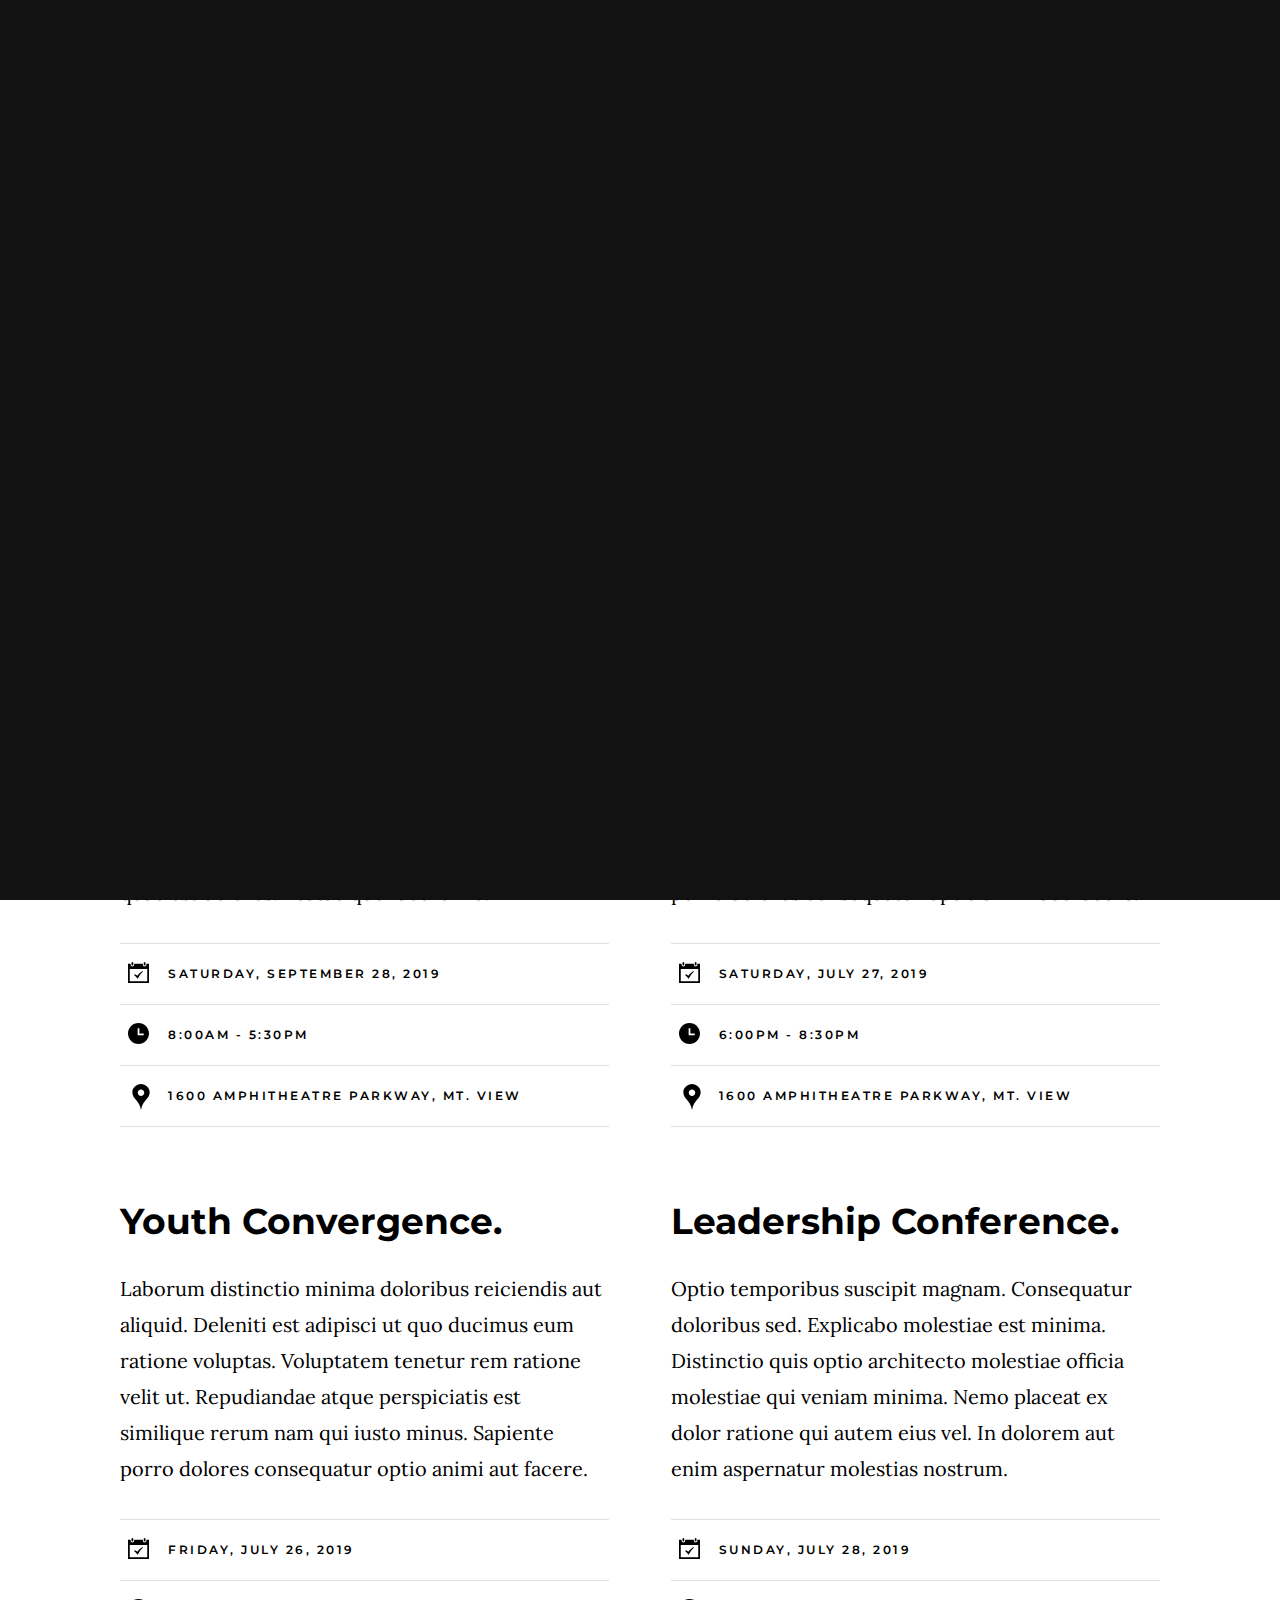
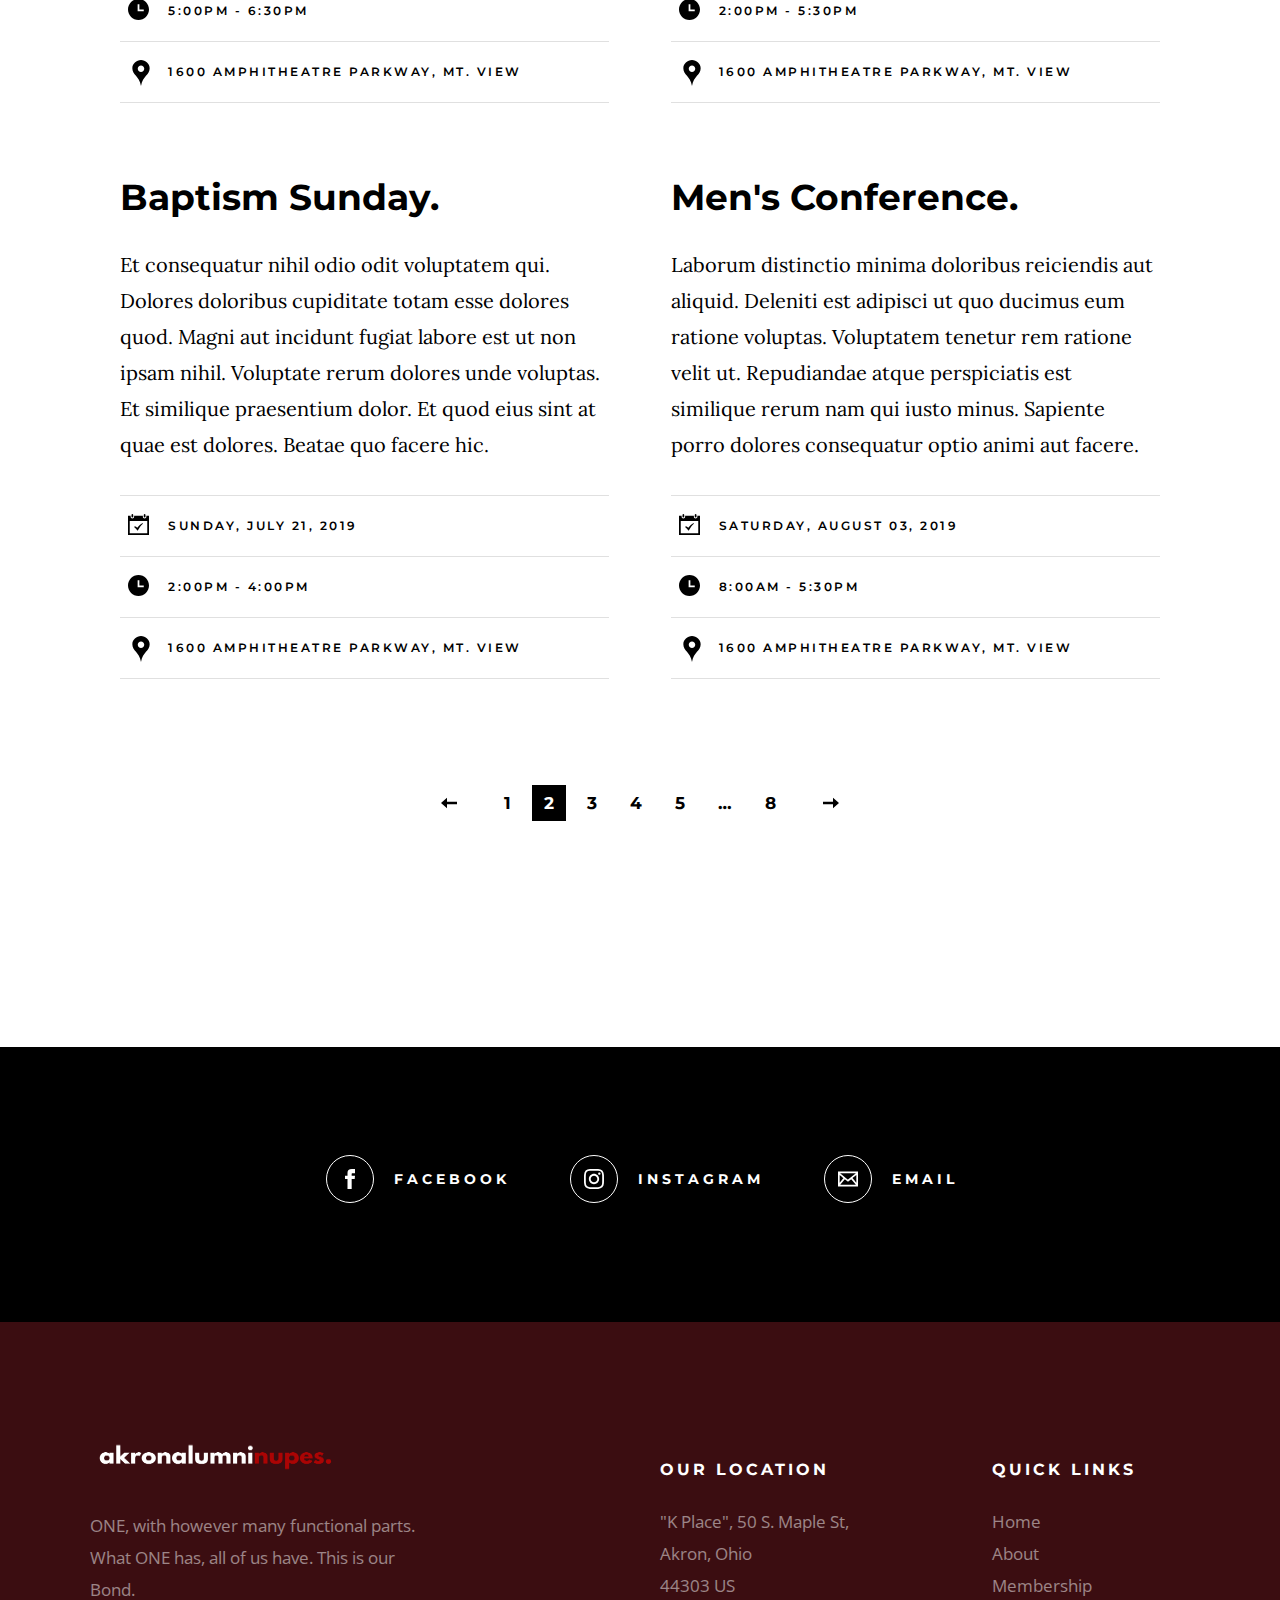
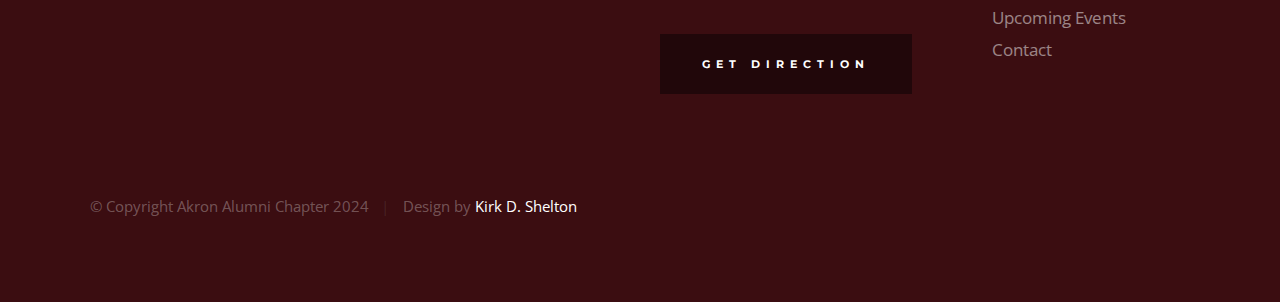
<file: events.html>
<!DOCTYPE html>
<html class="no-js" lang="en">
<head>

    <!--- basic page needs
    ================================================== -->
    <meta charset="utf-8">
    <title>Akron Alumni - Events</title>
    <meta name="description" content="">
    <meta name="author" content="">

    <!-- mobile specific metas
    ================================================== -->
    <meta name="viewport" content="width=device-width, initial-scale=1">

    <!-- CSS
    ================================================== -->
    <link rel="stylesheet" href="css/base.css">
    <link rel="stylesheet" href="css/main.css">

    <!-- script
    ================================================== -->
    <script src="js/modernizr.js"></script>

    <!-- favicons
    ================================================== -->
    <link rel="apple-touch-icon" sizes="180x180" href="apple-touch-icon.png">
    <link rel="icon" type="image/png" sizes="32x32" href="favicon-32x32.png">
    <link rel="icon" type="image/png" sizes="16x16" href="favicon-16x16.png">
    <link rel="manifest" href="site.webmanifest">

</head>

<body id="top">

    <!-- preloader
    ================================================== -->
    <div id="preloader">
        <div id="loader" class="dots-jump">
            <div></div>
            <div></div>
            <div></div>
        </div>
    </div>


    <!-- header
    ================================================== -->
    <header class="s-header">

        <div class="header-logo">
            <a class="site-logo" href="index.html">
                <img src="images/logo1.png" alt="Homepage">
            </a>
        </div>

        <nav class="header-nav-wrap">
            <ul class="header-nav">
                <li class="current"><a href="index.html" title="Home">Home</a></li>
                   <!-- dropdown -->
                <li class="dropdown">
                    <a href="#" title="About" class="about">About</a>
                      <ul class="dropdown-menu">
                        <li><a href="about.html">The Fraternity</a></li>
                        <li><a href="aac.html">Akron Alumni</a></li>
                      </ul>
                    </li>
                    <li><a href="events.html" title="Events">Events</a></li>
                <li><a href="contact.html" title="Contact Us">Contact</a></li>	
            </ul>
        </nav>
        <a class="header-menu-toggle" href="#0"><span>Menu</span></a>

    </header> <!-- end s-header -->


    <!-- page header
    ================================================== -->
    <section class="page-header page-header--events">

        <div class="gradient-overlay"></div>
        <div class="row page-header__content">
            <div class="column">
                <h1>Upcoming Events</h1>
            </div>
        </div>

    </section> <!-- end page-header -->


    <!-- page content
    ================================================== -->
    <section class="page-content">

        <div class="row wide block-large-1-2 block-900-full events-list">
            <div class="column events-list__item">
                <h3 class="display-1 events-list__item-title">
                    <a href="events-single.html" title="">2019 Kids Church Camp.</a>
                </h3>
                <p>
                Et consequatur nihil odio odit voluptatem qui. Dolores doloribus 
                cupiditate totam esse dolores quod. Magni aut incidunt fugiat 
                labore est ut non ipsam nihil. Voluptate rerum dolores unde 
                voluptas. Et similique praesentium dolor. Et quod 
                eius sint at quae est dolores. Beatae quo facere hic.
                </p>
                <ul class="events-list__meta">
                    <li class="events-list__meta-date">Saturday, September 28, 2019</li>
                    <li class="events-list__meta-time">8:00AM - 5:30PM</li>
                    <li class="events-list__meta-location">1600 Amphitheatre Parkway, Mt. View</li>
                </ul>
            </div>
            <div class="column events-list__item">
                <h3 class="display-1 events-list__item-title">
                    <a href="events-single.html" title="">Prayer Meeting.</a>
                </h3>
                <p>
                Laborum distinctio minima doloribus reiciendis aut aliquid. 
                Deleniti est adipisci ut quo ducimus eum ratione voluptas. 
                Voluptatem tenetur rem ratione velit ut. Repudiandae atque 
                perspiciatis est similique rerum nam qui iusto minus. Sapiente 
                porro dolores consequatur optio animi aut facere.
                </p>
                <ul class="events-list__meta">
                    <li class="events-list__meta-date">Saturday, July 27, 2019</li>
                    <li class="events-list__meta-time">6:00PM - 8:30PM</li>
                    <li class="events-list__meta-location">1600 Amphitheatre Parkway, Mt. View</li>
                </ul>
            </div>
            <div class="column events-list__item">
                <h3 class="display-1 events-list__item-title">
                    <a href="events-single.html" title="">Youth Convergence.</a>
                </h3>
                <p>
                Laborum distinctio minima doloribus reiciendis aut aliquid. 
                Deleniti est adipisci ut quo ducimus eum ratione voluptas. 
                Voluptatem tenetur rem ratione velit ut. Repudiandae atque 
                perspiciatis est similique rerum nam qui iusto minus. Sapiente 
                porro dolores consequatur optio animi aut facere.
                </p>
                <ul class="events-list__meta">
                    <li class="events-list__meta-date">Friday, July 26, 2019</li>
                    <li class="events-list__meta-time">5:00PM - 6:30PM</li>
                    <li class="events-list__meta-location">1600 Amphitheatre Parkway, Mt. View</li>
                </ul>
            </div>
            <div class="column events-list__item">
                <h3 class="display-1 events-list__item-title">
                    <a href="events-single.html" title="">Leadership Conference.</a>
                </h3>
                <p>
                Optio temporibus suscipit magnam. Consequatur doloribus sed. 
                Explicabo molestiae est minima. Distinctio quis optio architecto 
                molestiae officia molestiae qui veniam minima. Nemo placeat ex 
                dolor ratione qui autem eius vel. In dolorem aut enim aspernatur 
                molestias nostrum.
                </p>
                <ul class="events-list__meta">
                    <li class="events-list__meta-date">Sunday, July 28, 2019</li>
                    <li class="events-list__meta-time">2:00PM - 5:30PM</li>
                    <li class="events-list__meta-location">1600 Amphitheatre Parkway, Mt. View</li>
                </ul>
            </div>
            <div class="column events-list__item">
                <h3 class="display-1 events-list__item-title">
                    <a href="events-single.html" title="">Baptism Sunday.</a>
                </h3>
                <p>
                Et consequatur nihil odio odit voluptatem qui. Dolores doloribus 
                cupiditate totam esse dolores quod. Magni aut incidunt fugiat 
                labore est ut non ipsam nihil. Voluptate rerum dolores unde 
                voluptas. Et similique praesentium dolor. Et quod 
                eius sint at quae est dolores. Beatae quo facere hic.
                </p>
                <ul class="events-list__meta">
                    <li class="events-list__meta-date">Sunday, July 21, 2019</li>
                    <li class="events-list__meta-time">2:00PM - 4:00PM</li>
                    <li class="events-list__meta-location">1600 Amphitheatre Parkway, Mt. View</li>
                </ul>
            </div>
            <div class="column events-list__item">
                <h3 class="display-1 events-list__item-title">
                    <a href="events-single.html" title="">Men's Conference.</a>
                </h3>
                <p>
                Laborum distinctio minima doloribus reiciendis aut aliquid. 
                Deleniti est adipisci ut quo ducimus eum ratione voluptas. 
                Voluptatem tenetur rem ratione velit ut. Repudiandae atque 
                perspiciatis est similique rerum nam qui iusto minus. Sapiente 
                porro dolores consequatur optio animi aut facere.
                </p>
                <ul class="events-list__meta">
                    <li class="events-list__meta-date">Saturday, August 03, 2019</li>
                    <li class="events-list__meta-time">8:00AM - 5:30PM</li>
                    <li class="events-list__meta-location">1600 Amphitheatre Parkway, Mt. View</li>
                </ul>
            </div>
        </div> <!-- end events-list -->

        <div class="row">
            <div class="column large-full">
                <nav class="pgn">
                    <ul>
                        <li><a class="pgn__prev" href="#0">Prev</a></li>
                        <li><a class="pgn__num" href="#0">1</a></li>
                        <li><span class="pgn__num current">2</span></li>
                        <li><a class="pgn__num" href="#0">3</a></li>
                        <li><a class="pgn__num" href="#0">4</a></li>
                        <li><a class="pgn__num" href="#0">5</a></li>
                        <li><span class="pgn__num dots">…</span></li>
                        <li><a class="pgn__num" href="#0">8</a></li>
                        <li><a class="pgn__next" href="#0">Next</a></li>
                    </ul>
                </nav> <!-- end pgn -->
            </div>
        </div>

    </section> <!-- end page content -->


    <!-- Social
    ================================================== -->
    <section class="s-social">
            
        <div class="row social-content">
            <div class="column">
                <ul class="social-list">
                    <li class="social-list__item">
                        <a href="#0" title="">
                            <span class="social-list__icon social-list__icon--facebook"></span>
                            <span class="social-list__text">Facebook</span>
                        </a>
                    </li>
                    
                    <li class="social-list__item">
                        <a href="#0" title="">
                            <span class="social-list__icon social-list__icon--instagram"></span>
                            <span class="social-list__text">Instagram</span>
                        </a>
                    </li>
                    <li class="social-list__item">
                        <a href="#0" title="">
                            <span class="social-list__icon social-list__icon--email"></span>
                            <span class="social-list__text">Email</span>
                        </a>
                    </li>
                </ul>
            </div>
        </div> <!-- end social-content -->

    </section> <!-- end s-social -->


    <!-- footer
    ================================================== -->
    <footer class="s-footer">

        <div class="row footer-top">
            <div class="column large-4 medium-5 tab-full">
                <div class="footer-logo">
                    <a class="site-footer-logo" href="index.html">
                        <img src="images/logo1.png" alt="Homepage">
                    </a>
                </div>  <!-- footer-logo -->
                <p>
                    ONE, with however many functional parts. What ONE has, all of us have. This is our Bond.
                </p>
            </div>
            <div class="column large-half tab-full">
                <div class="row">
                    <div class="column large-7 medium-full">
                        <h4 class="h6">Our Location</h4>
                        <p>
                            "K Place", 50 S. Maple St,<br>
                            Akron, Ohio<br>
                            44303 US
                            </p>
        
                        <p>
                        <a href="https://goo.gl/maps/bc7C7eYtSmnNs6216" target="_blank" class="btn btn--footer">Get Direction</a>
                        </p>
                    </div>
                    <div class="column large-5 medium-full">
                        <h4 class="h6">Quick Links</h4>
                        <ul class="footer-list">
                            <li><a href="index.html">Home</a></li>
                            <li><a href="about.html">About</a></li>
                            <li><a href="volunteer.html">Membership</a></li>
                            <li><a href="events.html">Upcoming Events</a></li>
                            <li><a href="contact.html">Contact</a></li>
                        </ul>
                    </div>
                </div>
            </div>
        </div> <!-- end footer-top -->

        <div class="row footer-bottom">
            <div class="column ss-copyright">
                <span>© Copyright Akron Alumni Chapter 2024</span> 
                <span>Design by <a href="https://www.linkedin.com/in/kirk-d-shelton-mba-1bab2291">Kirk D. Shelton</a></span>
            </div>
        </div> <!-- footer-bottom -->

        <div class="ss-go-top">
            <a class="smoothscroll" title="Back to Top" href="#top">
                <svg xmlns="http://www.w3.org/2000/svg" width="24" height="24" viewBox="0 0 24 24"><path d="M12 0l8 9h-6v15h-4v-15h-6z"/></svg>
            </a>
        </div> <!-- ss-go-top -->

    </footer> <!-- end s-footer -->


    <!-- Java Script
    ================================================== -->
    <script src="js/jquery-3.2.1.min.js"></script>
    <script src="js/plugins.js"></script>
    <script src="js/main.js"></script>

</body>
</file>
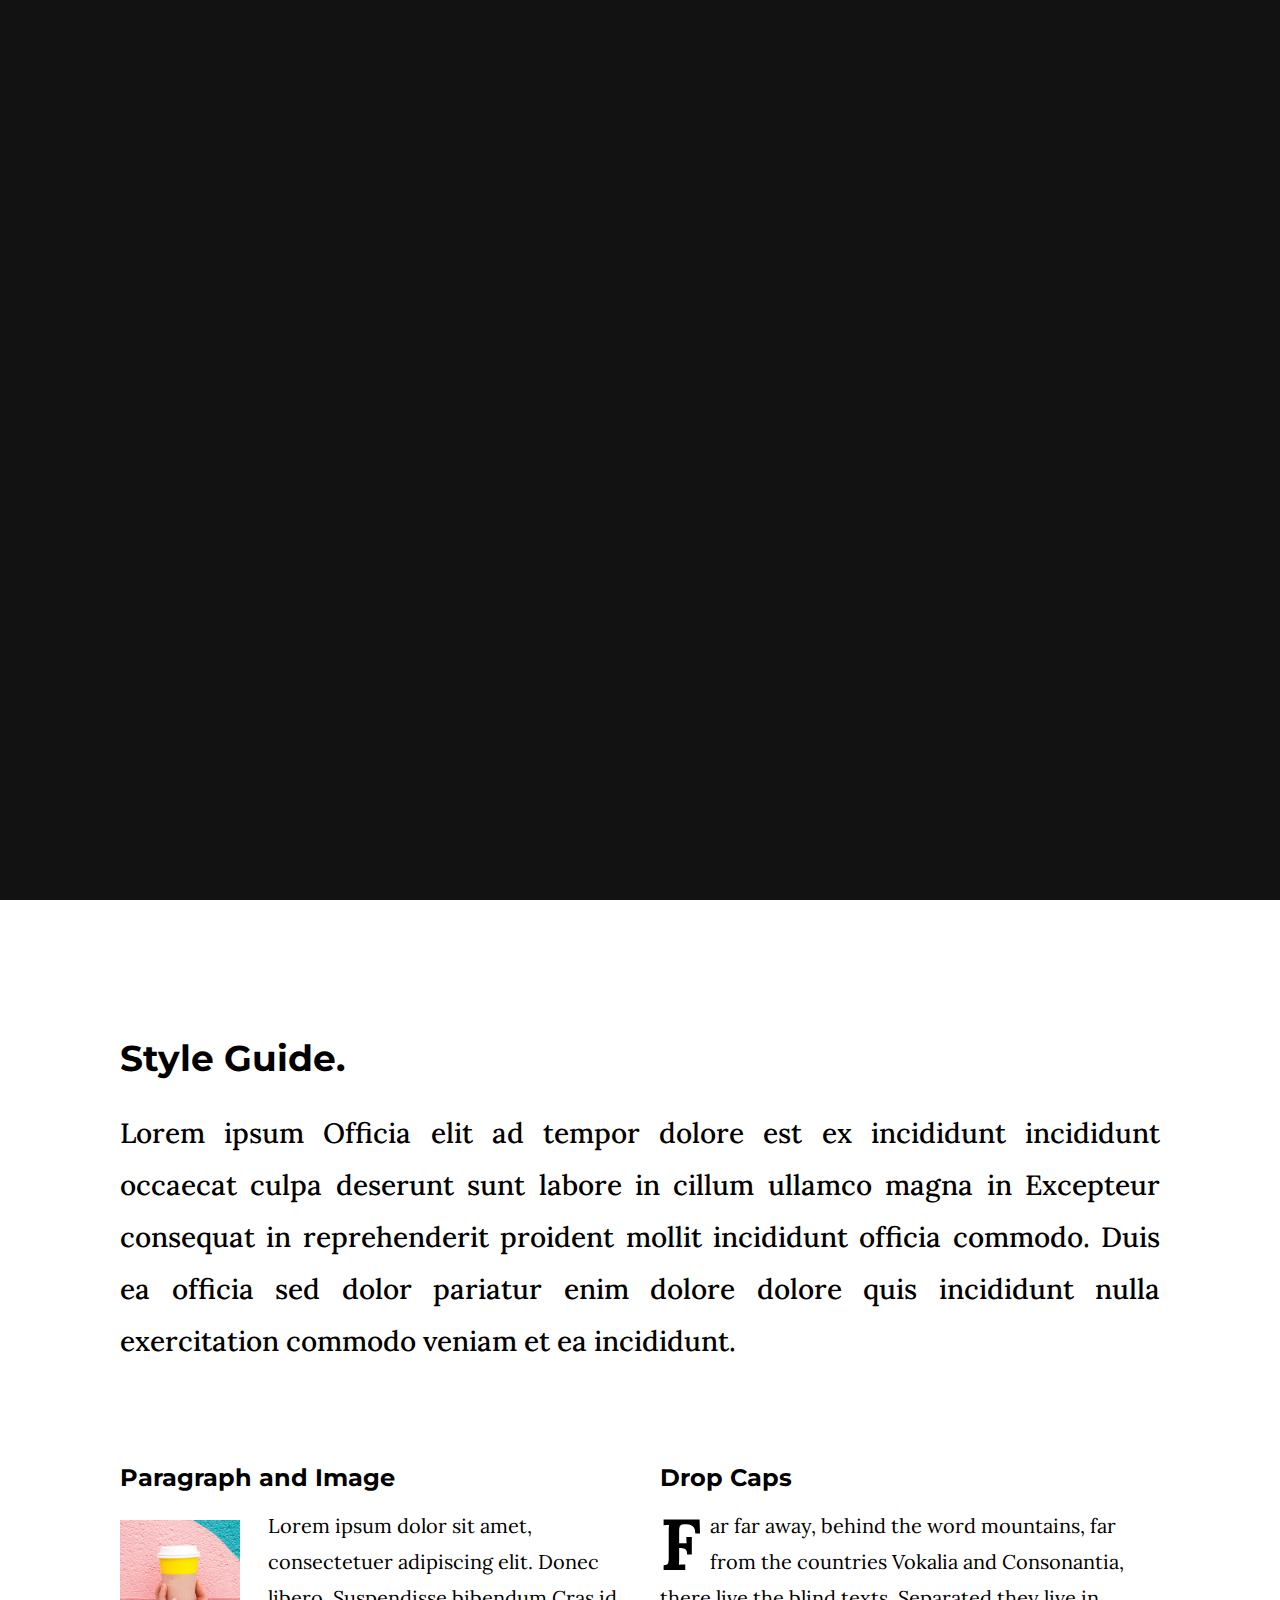
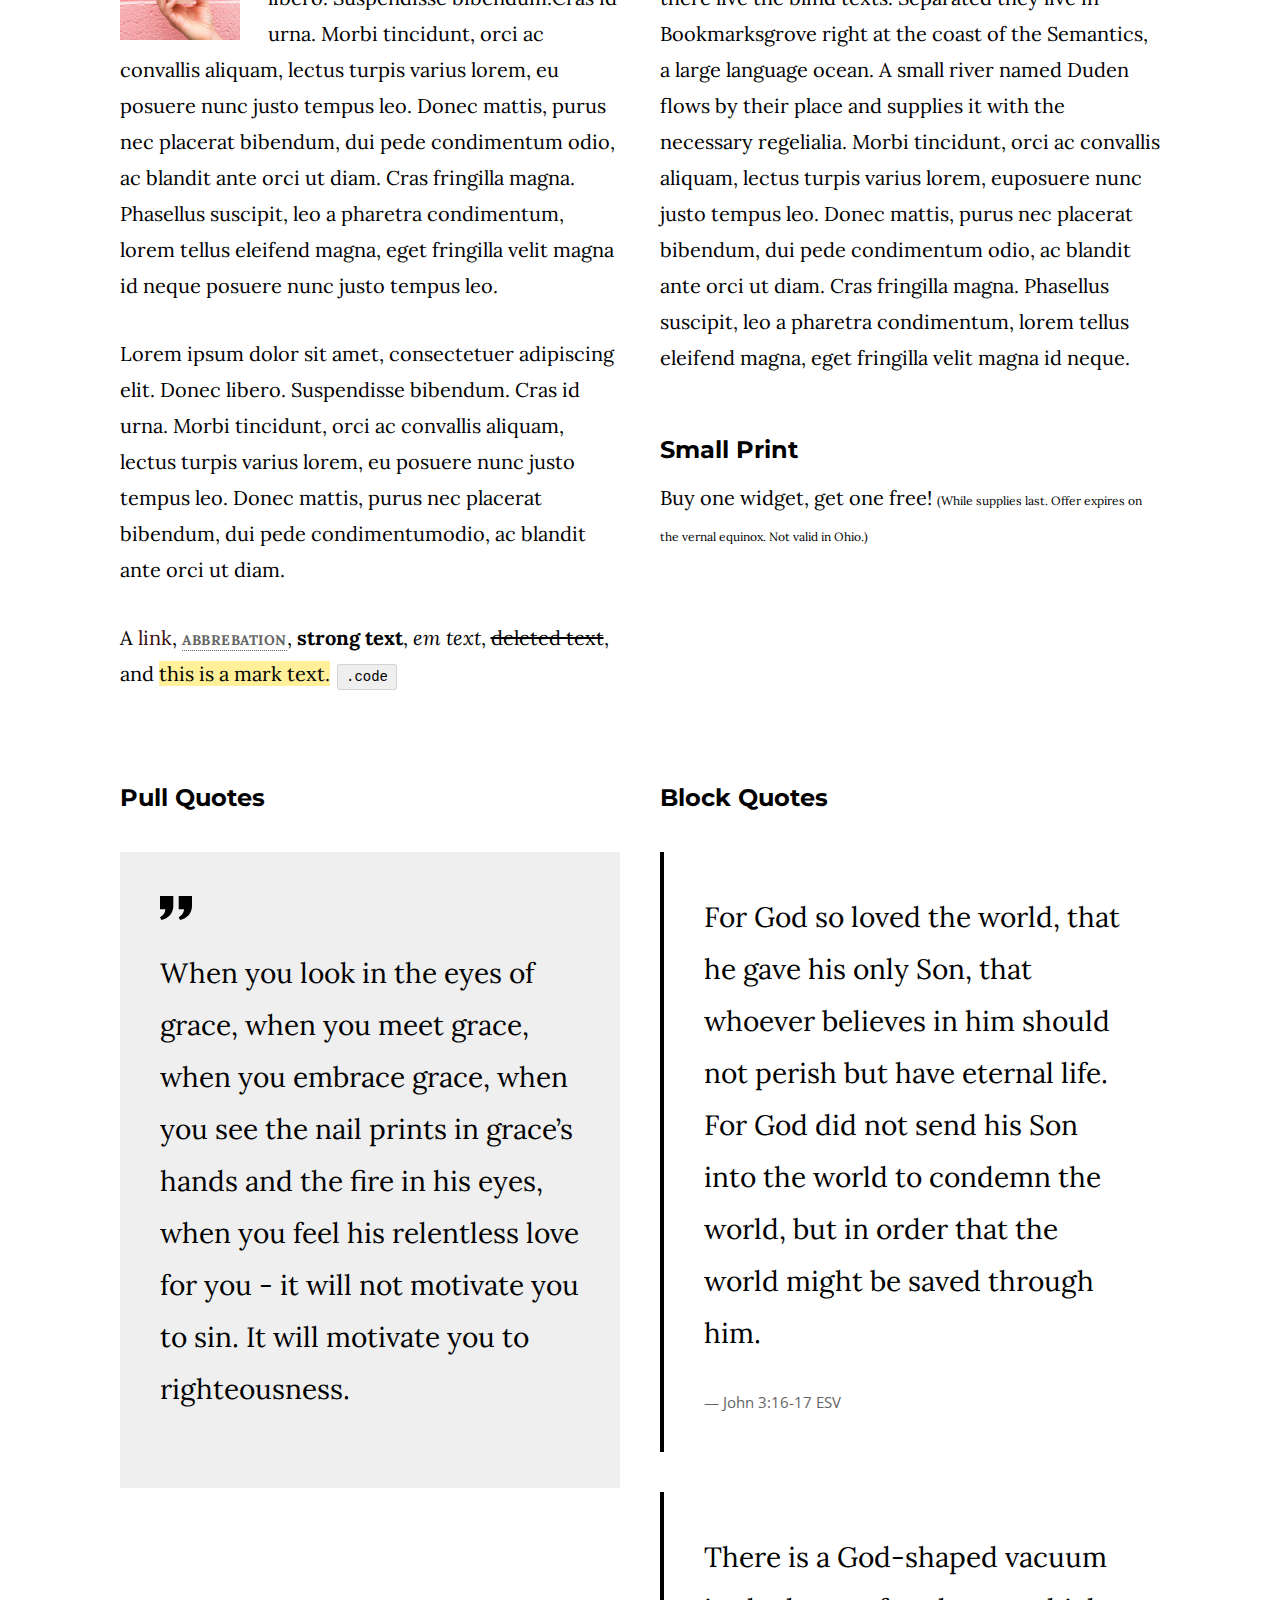
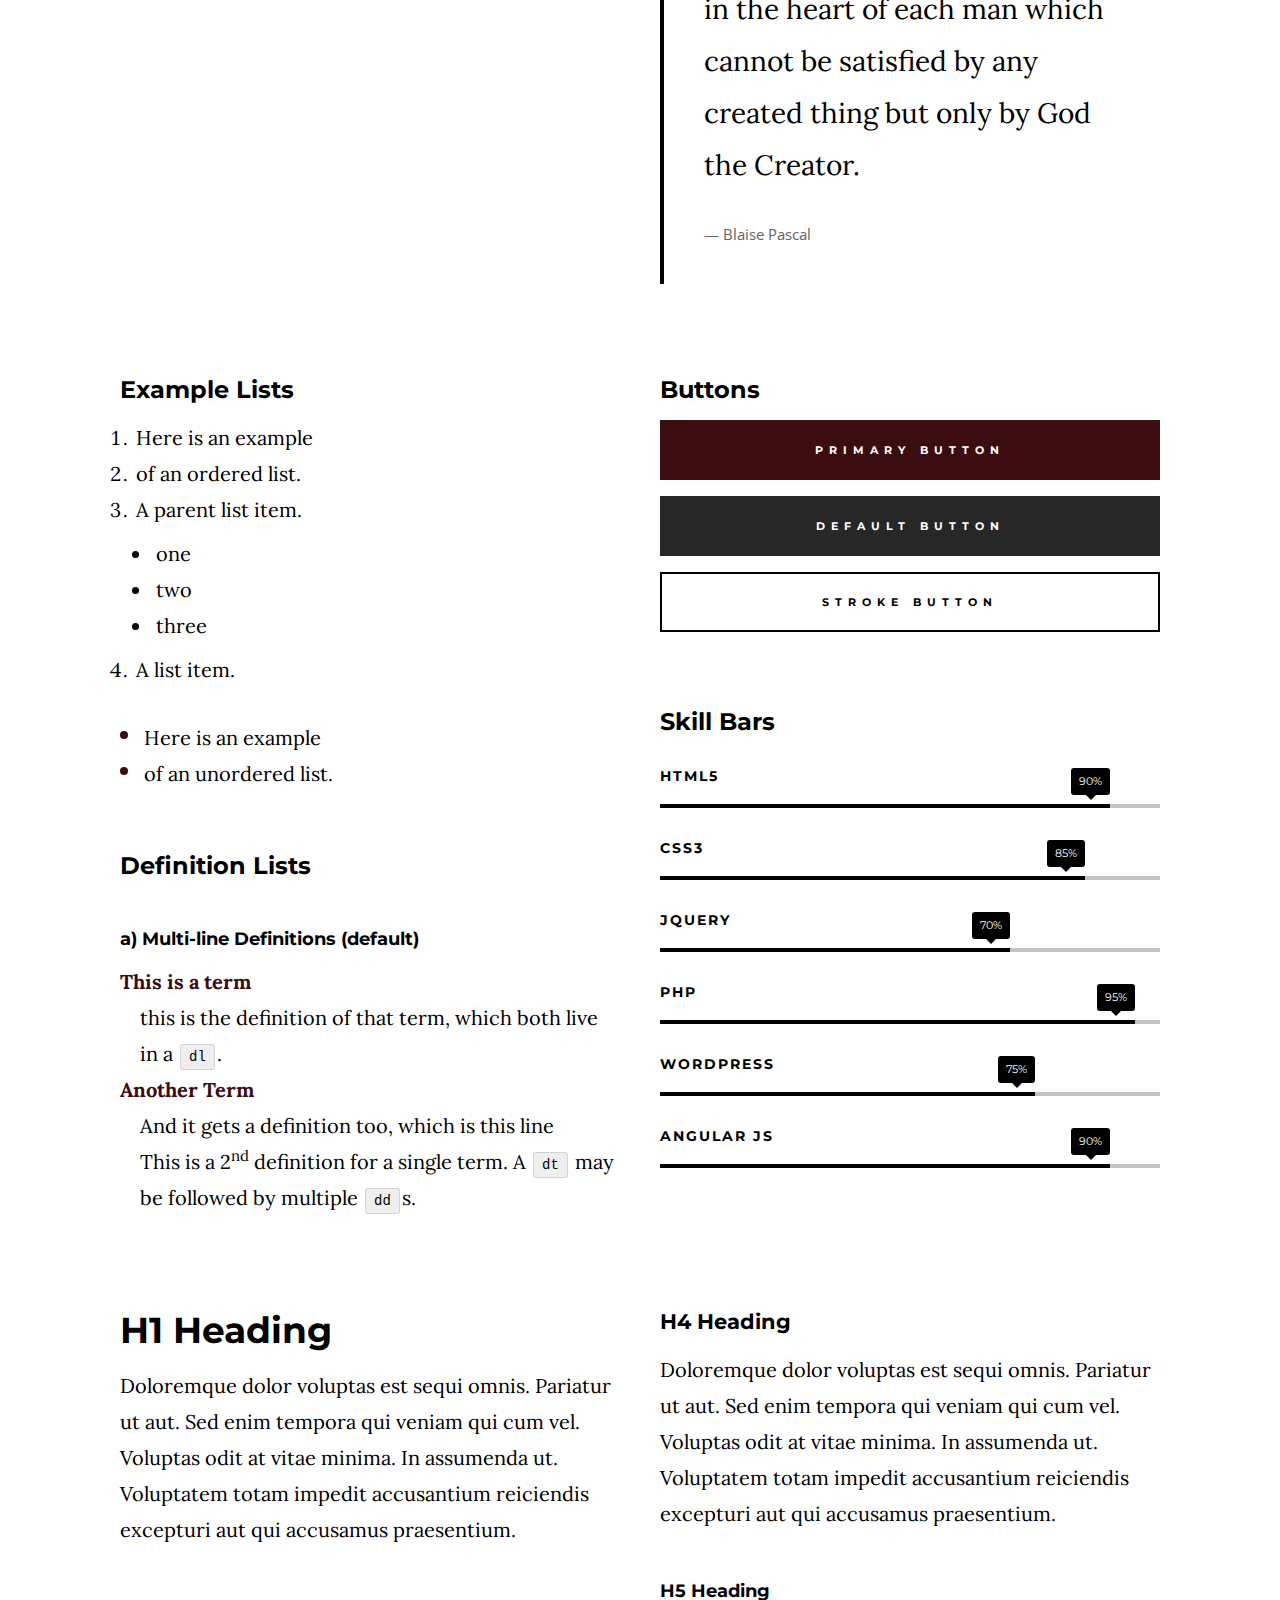
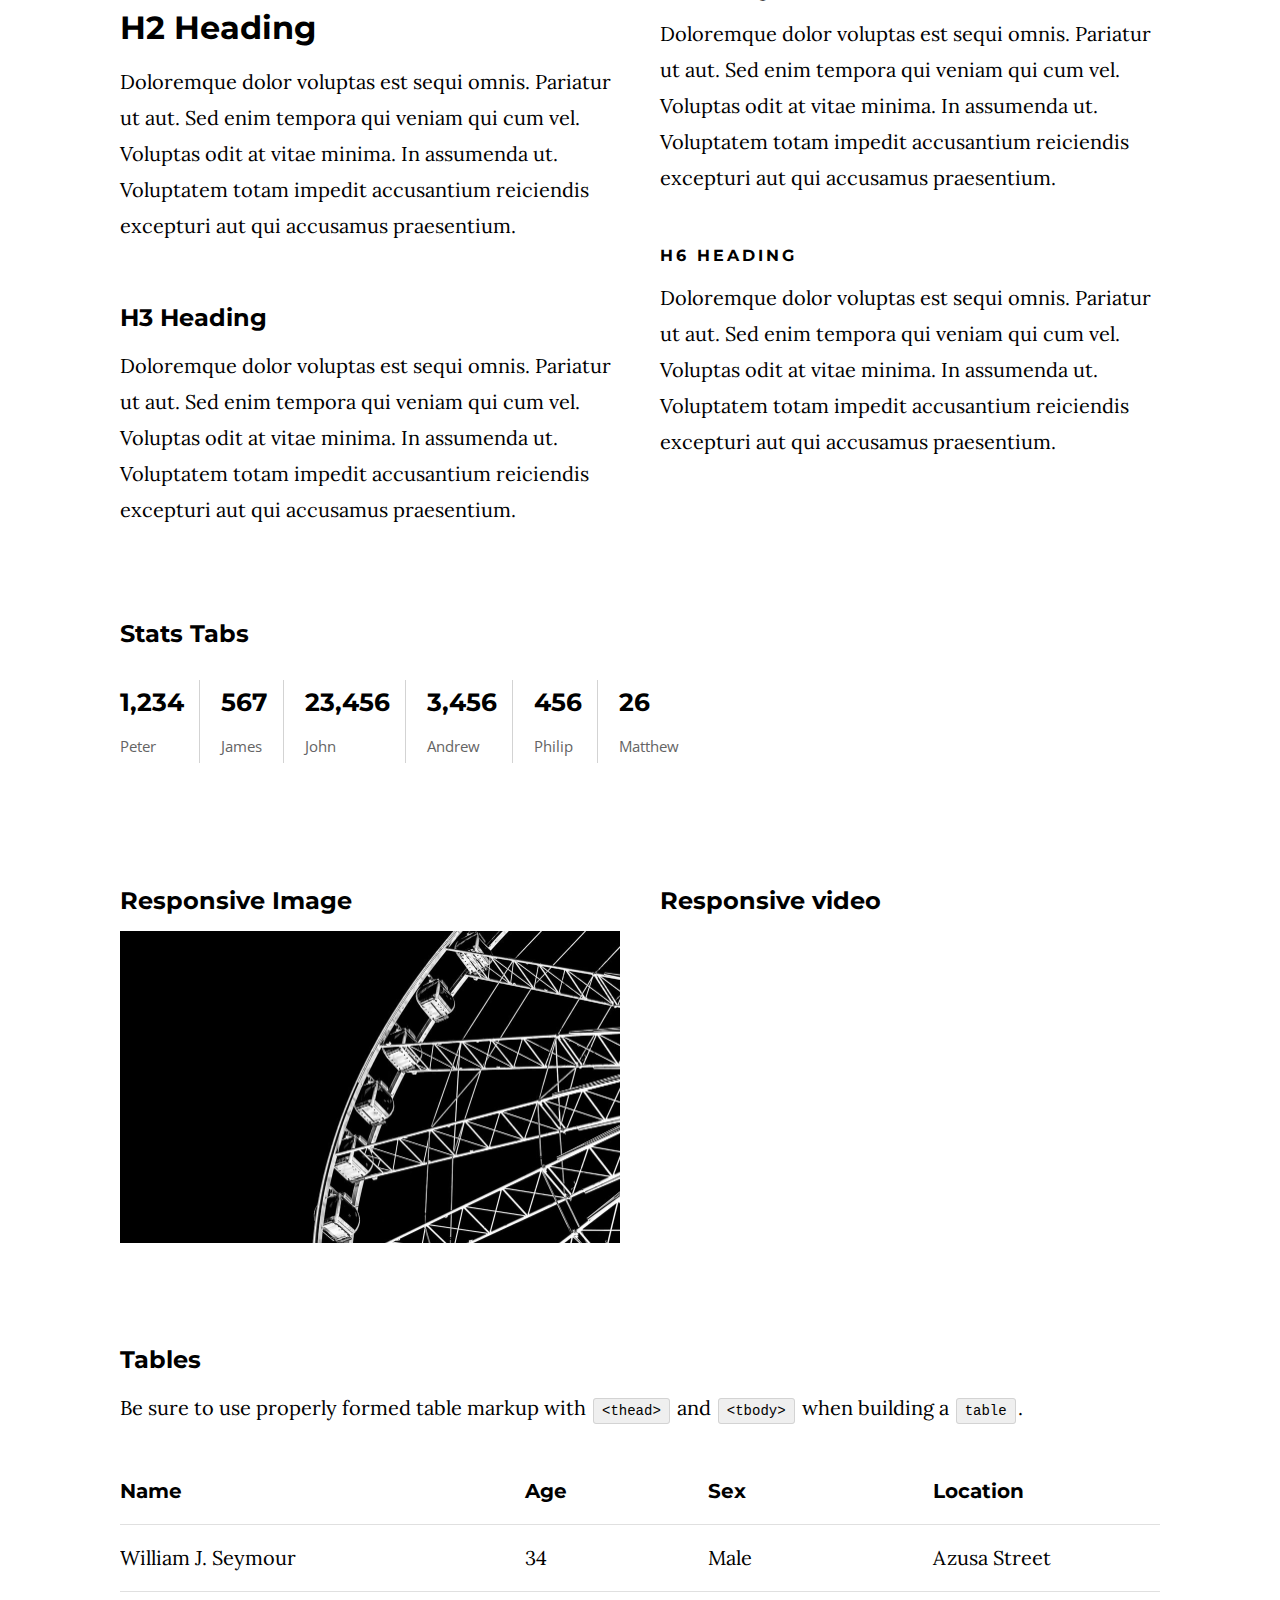
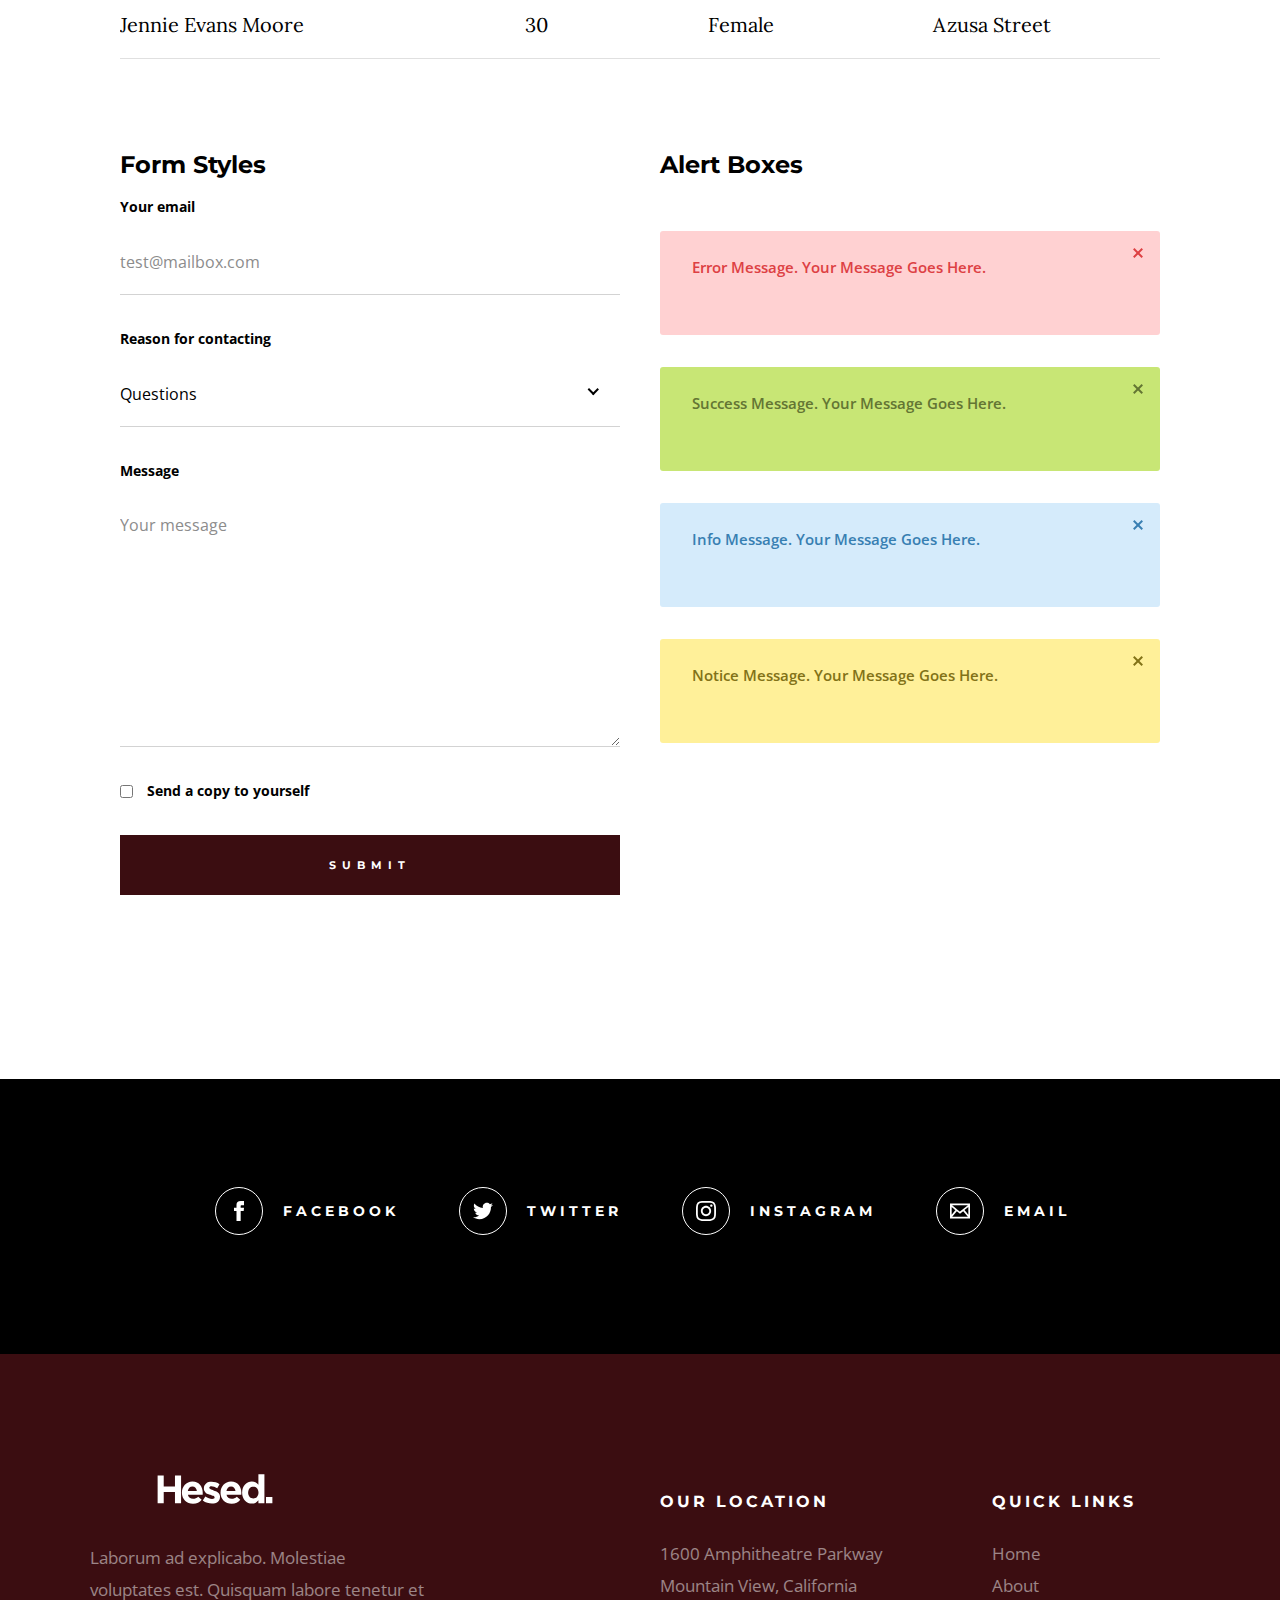
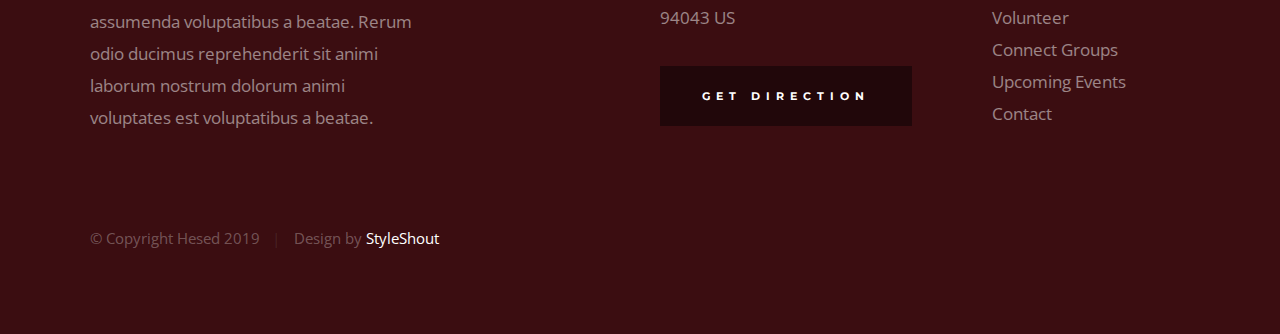
<file: styles.html>
<!DOCTYPE html>
<html class="no-js" lang="en">
<head>

    <!--- basic page needs
    ================================================== -->
    <meta charset="utf-8">
    <title>Hesed - Style Guide</title>
    <meta name="description" content="">
    <meta name="author" content="">

    <!-- mobile specific metas
    ================================================== -->
    <meta name="viewport" content="width=device-width, initial-scale=1">

    <!-- CSS
    ================================================== -->
    <link rel="stylesheet" href="css/base.css">
    <link rel="stylesheet" href="css/main.css">

    <style type="text/css" media="screen">
        .s-styles { 
            padding-top: 13.6rem;
            padding-bottom: 13.6rem;
            background-color: #ffffff;
        }
    </style>

    <!-- script
    ================================================== -->
    <script src="js/modernizr.js"></script>

    <!-- favicons
    ================================================== -->
    <link rel="apple-touch-icon" sizes="180x180" href="apple-touch-icon.png">
    <link rel="icon" type="image/png" sizes="32x32" href="favicon-32x32.png">
    <link rel="icon" type="image/png" sizes="16x16" href="favicon-16x16.png">
    <link rel="manifest" href="site.webmanifest">

</head>

<body id="top">

    <!-- preloader
    ================================================== -->
    <div id="preloader">
        <div id="loader" class="dots-jump">
            <div></div>
            <div></div>
            <div></div>
        </div>
    </div>


    <!-- header
    ================================================== -->
    <header class="s-header">

        <div class="header-logo">
            <a class="site-logo" href="index.html">
                <img src="images/logo.svg" alt="Homepage">
            </a>
        </div>

        <nav class="header-nav-wrap">
            <ul class="header-nav">
                <li><a href="index.html" title="Home">Home</a></li>
                <li><a href="about.html" title="About">About</a></li>
                <li><a href="events.html" title="Services">Events</a></li>
                <li><a href="contact.html" title="Contact us">Contact</a></li>	
            </ul>
        </nav>

        <a class="header-menu-toggle" href="#0"><span>Menu</span></a>

    </header> <!-- end s-header -->


    <!-- hero
    ================================================== -->
    <section class="s-hero" data-parallax="scroll" data-image-src="images/hero-bg-3000.jpg" data-natural-width=3000 data-natural-height=2000 data-position-y=center>

        <div class="hero-left-bar"></div>

        <div class="row hero-content">

            <div class="column large-full hero-content__text">
                <h1>
                    We Exist To <br>
                    Honor God And <br>
                    Make Disciples
                </h1>

                <div class="hero-content__buttons">
                    <a href="events.html" class="btn btn--stroke">Upcoming Events</a>
                    <a href="about.html" class="btn btn--stroke">About Us</a>
                </div>
            </div> <!-- end hero-content__text -->

        </div> <!-- end hero-content -->

        <ul class="hero-social">
            <li class="hero-social__title">Follow Us</li>
            <li>
                <a href="#0" title="">Facebook</a>
            </li>
            <li>
                <a href="#0" title="">YouTube</a>
            </li>
            <li>
                <a href="#0" title="">Instagram</a>
            </li>
        </ul> <!-- end hero-social -->

        <div class="hero-scroll">
            <a href="#styles" class="scroll-link smoothscroll">
                Scroll For More
            </a>
        </div> <!-- end hero-scroll -->

    </section> <!-- end s-hero -->


    <!-- styles
    ================================================== -->
    <section id="styles" class="s-styles page-content">

        <div class="row add-bottom">

            <div class="column large-full">

                <h1 class="display-1">Style Guide.</h1>

                <p class="lead">Lorem ipsum Officia elit ad tempor dolore est ex incididunt incididunt occaecat culpa deserunt 
                sunt labore in cillum ullamco magna in Excepteur consequat in reprehenderit proident mollit incididunt officia commodo.
                Duis ea officia sed dolor pariatur enim dolore dolore quis incididunt nulla exercitation commodo veniam et ea incididunt.
                </p>

            </div>

        </div>

        <div class="row">

            <div class="column large-6 tab-full">

                <h3>Paragraph and Image</h3>

                <p><a href="#"><img width="120" height="120" class="h-pull-left" alt="sample-image" src="images/sample-image.jpg"></a>
                Lorem ipsum dolor sit amet, consectetuer adipiscing elit. Donec libero. Suspendisse bibendum.Cras id urna. Morbi 
                tincidunt, orci ac convallis aliquam, lectus turpis varius lorem, eu posuere nunc justo tempus leo. Donec mattis, 
                purus nec placerat bibendum, dui pede condimentum odio, ac blandit ante orci ut diam. Cras fringilla magna. 
                Phasellus suscipit, leo a pharetra condimentum, lorem tellus eleifend magna, eget fringilla velit magna id 
                neque posuere nunc justo tempus leo. </p>

                <p>
                Lorem ipsum dolor sit amet, consectetuer adipiscing elit. Donec libero. Suspendisse bibendum. Cras id urna. 
                Morbi tincidunt, orci ac convallis aliquam, lectus turpis varius lorem, eu posuere nunc justo tempus leo. 
                Donec mattis, purus nec placerat bibendum, dui pede condimentumodio, ac blandit ante orci ut diam.	
                </p>

                <p>A <a href="#">link</a>,
                <abbr title="this really isn't a very good description">abbrebation</abbr>,
                <strong>strong text</strong>,
                <em>em text</em>,
                <del>deleted text</del>, and
                <mark>this is a mark text.</mark>
                <code>.code</code>
                </p>

            </div>

            <div class="column large-6 tab-full">

                <h3>Drop Caps</h3>

                <p class="drop-cap">Far far away, behind the word mountains, far from the countries Vokalia and Consonantia,
                there live the blind texts. Separated they live in Bookmarksgrove right at the coast of the
                Semantics, a large language ocean. A small river named Duden flows by their place and supplies it with the 
                necessary regelialia. Morbi tincidunt, orci ac convallis aliquam, lectus turpis varius lorem, 
                euposuere nunc justo tempus leo. Donec mattis, purus nec placerat bibendum, dui pede condimentum odio, 
                ac blandit ante orci ut diam. Cras fringilla magna. Phasellus suscipit, leo a pharetra condimentum, 
                lorem tellus eleifend magna, eget fringilla velit magna id neque.
                </p>

                <h3>Small Print</h3>

                <p>Buy one widget, get one free!
                <small>(While supplies last. Offer expires on the vernal equinox. Not valid in Ohio.)</small>
                </p>

            </div>

        </div> <!-- end row -->

        <div class="row">

            <div class="column large-6 tab-full">

                <h3>Pull Quotes</h3>

                <aside class="pull-quote">
                    <blockquote>
                    <p>
                    When you look in the eyes of grace, when you meet grace, 
                    when you embrace grace, when you see the nail prints in 
                    grace’s hands and the fire in his eyes, when you feel his 
                    relentless love for you - it will not motivate you to sin. 
                    It will motivate you to righteousness.
                    </p>
                    </blockquote>
                </aside>

            </div>

            <div class="column large-6 tab-full">

                <h3>Block Quotes</h3>

                <blockquote cite="http://where-i-got-my-info-from.com">
                    <p>
                    For God so loved the world, that he gave his only Son, that whoever believes in 
                    him should not perish but have eternal life. For God did not send his Son into 
                    the world to condemn the world, but in order that the world might be 
                    saved through him.
                    </p>
                    <cite>
                        <a href="#0">John 3:16-17 ESV</a>
                    </cite>
                </blockquote>

                <blockquote>
                <p>There is a God-shaped vacuum in the heart of each man which cannot be satisfied 
                by any created thing but only by God the Creator.</p>
                <cite>Blaise Pascal</cite>
                </blockquote>

            </div>

        </div> <!-- end row -->

        <div class="row half-bottom">

            <div class="column large-6 tab-full">

                <h3>Example Lists</h3>

                <ol>
                    <li>Here is an example</li>
                    <li>of an ordered list.</li>
                    <li>A parent list item.
                        <ul>
                            <li>one</li>
                            <li>two</li>
                            <li>three</li>
                        </ul>
                        </li>
                        <li>A list item.</li>
                    </ol>

                <ul class="disc">
                    <li>Here is an example</li>
                    <li>of an unordered list.</li>
                </ul>

                <h3>Definition Lists</h3>

                <h5>a) Multi-line Definitions (default) </h5>

                <dl>
                    <dt><strong>This is a term</strong></dt>
                        <dd>this is the definition of that term, which both live in a <code>dl</code>.</dd>
                    <dt><strong>Another Term</strong></dt>
                        <dd>And it gets a definition too, which is this line</dd>
                        <dd>This is a 2<sup>nd</sup> definition for a single term. A <code>dt</code> may be followed by multiple <code>dd</code>s.</dd>
                </dl>

            </div>

            <div class="column large-6 tab-full">

                <h3>Buttons</h3>

                <p>
                    <a class="btn btn--primary h-full-width" href="#0">Primary Button</a>
                    <a class="btn h-full-width" href="#0">Default Button</a>
                    <a class="btn btn--stroke h-full-width" href="#0">Stroke Button</a>
                </p>

                <h3>Skill Bars</h3>
                
                <ul class="skill-bars">
                    <li>
                    <div class="progress percent90"><span>90%</span></div>
                    <strong>HTML5</strong>
                    </li>
                    <li>
                    <div class="progress percent85"><span>85%</span></div>
                    <strong>CSS3</strong>
                    </li>
                    <li>
                    <div class="progress percent70"><span>70%</span></div>
                    <strong>JQuery</strong>
                    </li>
                    <li>
                    <div class="progress percent95"><span>95%</span></div>
                    <strong>PHP</strong>
                    </li>
                    <li>
                    <div class="progress percent75"><span>75%</span></div>
                    <strong>Wordpress</strong>
                    </li>
                    <li>
                    <div class="progress percent90"><span>90%</span></div>
                    <strong>Angular JS</strong>
                    </li>
                </ul>

            </div>

        </div> <!-- end row -->

        <div class="row half-bottom">

            <div class="column large-6 tab-full">
                    
                <h1>H1 Heading</h1>
                <p>Doloremque dolor voluptas est sequi omnis. Pariatur ut aut. Sed enim tempora qui veniam qui cum vel. 
                Voluptas odit at vitae minima. In assumenda ut. Voluptatem totam impedit accusantium reiciendis excepturi aut qui accusamus praesentium.</p>

                <h2>H2 Heading</h2>
                <p>Doloremque dolor voluptas est sequi omnis. Pariatur ut aut. Sed enim tempora qui veniam qui cum vel. 
                Voluptas odit at vitae minima. In assumenda ut. Voluptatem totam impedit accusantium reiciendis excepturi aut qui accusamus praesentium.</p>

                <h3>H3 Heading</h3>
                <p>Doloremque dolor voluptas est sequi omnis. Pariatur ut aut. Sed enim tempora qui veniam qui cum vel. 
                Voluptas odit at vitae minima. In assumenda ut. Voluptatem totam impedit accusantium reiciendis excepturi aut qui accusamus praesentium.</p>

            </div>

            <div class="column large-6 tab-full">
                    
                <h4>H4 Heading</h4>
                <p>Doloremque dolor voluptas est sequi omnis. Pariatur ut aut. Sed enim tempora qui veniam qui cum vel. 
                Voluptas odit at vitae minima. In assumenda ut. Voluptatem totam impedit accusantium reiciendis excepturi aut qui accusamus praesentium.</p>

                <h5>H5 Heading</h5>
                <p>Doloremque dolor voluptas est sequi omnis. Pariatur ut aut. Sed enim tempora qui veniam qui cum vel. 
                Voluptas odit at vitae minima. In assumenda ut. Voluptatem totam impedit accusantium reiciendis excepturi aut qui accusamus praesentium.</p>

                <h6>H6 Heading</h6>
                <p>Doloremque dolor voluptas est sequi omnis. Pariatur ut aut. Sed enim tempora qui veniam qui cum vel. 
                Voluptas odit at vitae minima. In assumenda ut. Voluptatem totam impedit accusantium reiciendis excepturi aut qui accusamus praesentium.</p>

            </div>

        </div> <!-- end row -->

        <div class="row half-bottom">

            <div class="column large-full">

                <h3>Stats Tabs</h3>

                <ul class="stats-tabs">
                    <li><a href="#">1,234 <em>Peter</em></a></li>
                    <li><a href="#">567 <em>James</em></a></li>
                    <li><a href="#">23,456 <em>John</em></a></li>
                    <li><a href="#">3,456 <em>Andrew</em></a></li>
                    <li><a href="#">456 <em>Philip</em></a></li>
                    <li><a href="#">26 <em>Matthew</em></a></li>
                </ul>

            </div>

        </div> <!-- end row -->

        <div class="row half-bottom">

            <div class="column large-6 tab-full">

                <h3>Responsive Image</h3>
                <p><img src="images/wheel-500.jpg" 
                    srcset="images/wheel-1000.jpg 1000w, 
                    images/wheel-500.jpg 500w" 
                    sizes="(max-width: 1000px) 100vw, 1000px" alt="">
                </p>

            </div>

            <div class="column large-6 tab-full">

                <h3>Responsive video</h3>

                <div class="video-container">
                <iframe src="https://player.vimeo.com/video/14592941?color=00a650&title=0&byline=0&portrait=0" width="500" height="281" frameborder="0" webkitallowfullscreen mozallowfullscreen allowfullscreen></iframe> 
                </div>

            </div>
            
        </div> <!-- end row -->

        <div class="row add-bottom">

            <div class="column large-full">

                <h3>Tables</h3>
                <p>Be sure to use properly formed table markup with <code>&lt;thead&gt;</code> and <code>&lt;tbody&gt;</code> when building a <code>table</code>.</p>

                <div class="table-responsive">

                    <table>
                            <thead>
                            <tr>
                                <th>Name</th>
                                <th>Age</th>
                                <th>Sex</th>
                                <th>Location</th>
                            </tr>
                            </thead>
                            <tbody>
                            <tr>
                                <td>William J. Seymour</td>
                                <td>34</td>
                                <td>Male</td>
                                <td>Azusa Street</td>
                            </tr>
                            <tr>
                                <td>Jennie Evans Moore</td>
                                <td>30</td>
                                <td>Female</td>
                                <td>Azusa Street</td>
                            </tr>
                            </tbody>
                    </table>

                </div>

            </div>
            
        </div> <!-- end row -->

        <div class="row">

            <div class="column large-6 tab-full">

                <h3>Form Styles</h3>

                <form>
                    <div>
                        <label for="sampleInput">Your email</label>
                        <input class="h-full-width" type="email" placeholder="test@mailbox.com" id="sampleInput">
                    </div>
                    <div>
                        <label for="sampleRecipientInput">Reason for contacting</label>
                        <div class="ss-custom-select">
                            <select class="h-full-width" id="sampleRecipientInput">
                                <option value="Option 1">Questions</option>
                                <option value="Option 2">Report</option>
                                <option value="Option 3">Others</option>
                            </select>
                        </div>
                    </div>
                    
                    <label for="exampleMessage">Message</label>
                    <textarea class="h-full-width" placeholder="Your message" id="exampleMessage"></textarea>

                    <label class="h-add-bottom">
                        <input type="checkbox">
                        <span class="label-text">Send a copy to yourself</span>
                    </label>
                
                    <input class="btn--primary h-full-width" type="submit" value="Submit">
                </form>

            </div>

            <div class="column large-6 tab-full">

                <h3>Alert Boxes</h3>

                <br>
                
                <div class="alert-box alert-box--error hideit">
                    <p>Error Message. Your Message Goes Here.</p>
                    <i class="fa fa-times alert-box__close" aria-hidden="true"></i>
                </div><!-- end error -->
                        
                <div class="alert-box alert-box--success hideit">
                    <p>Success Message. Your Message Goes Here.</p>
                    <i class="fa fa-times alert-box__close" aria-hidden="true"></i>
                </div><!-- end success -->
                        
                <div class="alert-box alert-box--info hideit">
                    <p>Info Message. Your Message Goes Here.</p>
                    <i class="fa fa-times alert-box__close" aria-hidden="true"></i>
                </div><!-- end info -->
                        
                <div class="alert-box alert-box--notice hideit">
                    <p>Notice Message. Your Message Goes Here.</p>
                    <i class="fa fa-times alert-box__close" aria-hidden="true"></i>
                </div><!-- end notice -->
            
            </div>

        </div> <!-- end row -->


    </section> <!-- end s-styles -->


    <!-- Social
    ================================================== -->
    <section class="s-social">
            
        <div class="row social-content">
            <div class="column">
                <ul class="social-list">
                    <li class="social-list__item">
                        <a href="#0" title="">
                            <span class="social-list__icon social-list__icon--facebook"></span>
                            <span class="social-list__text">Facebook</span>
                        </a>
                    </li>
                    <li class="social-list__item">
                        <a href="#0" title="">
                            <span class="social-list__icon social-list__icon--twitter"></span>
                            <span class="social-list__text">Twitter</span>
                        </a>
                    </li>
                    <li class="social-list__item">
                        <a href="#0" title="">
                            <span class="social-list__icon social-list__icon--instagram"></span>
                            <span class="social-list__text">Instagram</span>
                        </a>
                    </li>
                    <li class="social-list__item">
                        <a href="#0" title="">
                            <span class="social-list__icon social-list__icon--email"></span>
                            <span class="social-list__text">Email</span>
                        </a>
                    </li>
                </ul>
            </div>
        </div> <!-- end social-content -->

    </section> <!-- end s-social -->


    <!-- footer
    ================================================== -->
    <footer class="s-footer">

        <div class="row footer-top">
            <div class="column large-4 medium-5 tab-full">
                <div class="footer-logo">
                    <a class="site-footer-logo" href="index.html">
                        <img src="images/logo.svg" alt="Homepage">
                    </a>
                </div>  <!-- footer-logo -->
                <p>
                Laborum ad explicabo. Molestiae voluptates est. Quisquam labore tenetur 
                et assumenda voluptatibus a beatae. Rerum odio ducimus reprehenderit 
                sit animi laborum nostrum dolorum animi voluptates est voluptatibus a beatae. 
                </p>
            </div>
            <div class="column large-half tab-full">
                <div class="row">
                    <div class="column large-7 medium-full">
                        <h4 class="h6">Our Location</h4>
                        <p>
                        1600 Amphitheatre Parkway <br>
                        Mountain View, California <br>
                        94043 US
                        </p>
        
                        <p>
                        <a href="https://goo.gl/maps/bc7C7eYtSmnNs6216" target="_blank" class="btn btn--footer">Get Direction</a>
                        </p>
                    </div>
                    <div class="column large-5 medium-full">
                        <h4 class="h6">Quick Links</h4>
                        <ul class="footer-list">
                            <li><a href="index.html">Home</a></li>
                            <li><a href="about.html">About</a></li>
                            <li><a href="volunteer.html">Volunteer</a></li>
                            <li><a href="connect-group.html">Connect Groups</a></li>
                            <li><a href="events.html">Upcoming Events</a></li>
                            <li><a href="contact.html">Contact</a></li>
                        </ul>
                    </div>
                </div>
            </div>
        </div> <!-- end footer-top -->

        <div class="row footer-bottom">
            <div class="column ss-copyright">
                <span>© Copyright Hesed 2019</span> 
                <span>Design by <a href="https://www.styleshout.com/">StyleShout</a></span>
            </div>
        </div> <!-- footer-bottom -->

        <div class="ss-go-top">
            <a class="smoothscroll" title="Back to Top" href="#top">
                <svg xmlns="http://www.w3.org/2000/svg" width="24" height="24" viewBox="0 0 24 24"><path d="M12 0l8 9h-6v15h-4v-15h-6z"/></svg>
            </a>
        </div> <!-- ss-go-top -->

    </footer> <!-- end s-footer -->


    <!-- Java Script
    ================================================== -->
    <script src="js/jquery-3.2.1.min.js"></script>
    <script src="js/plugins.js"></script>
    <script src="js/main.js"></script>

</body>
</file>
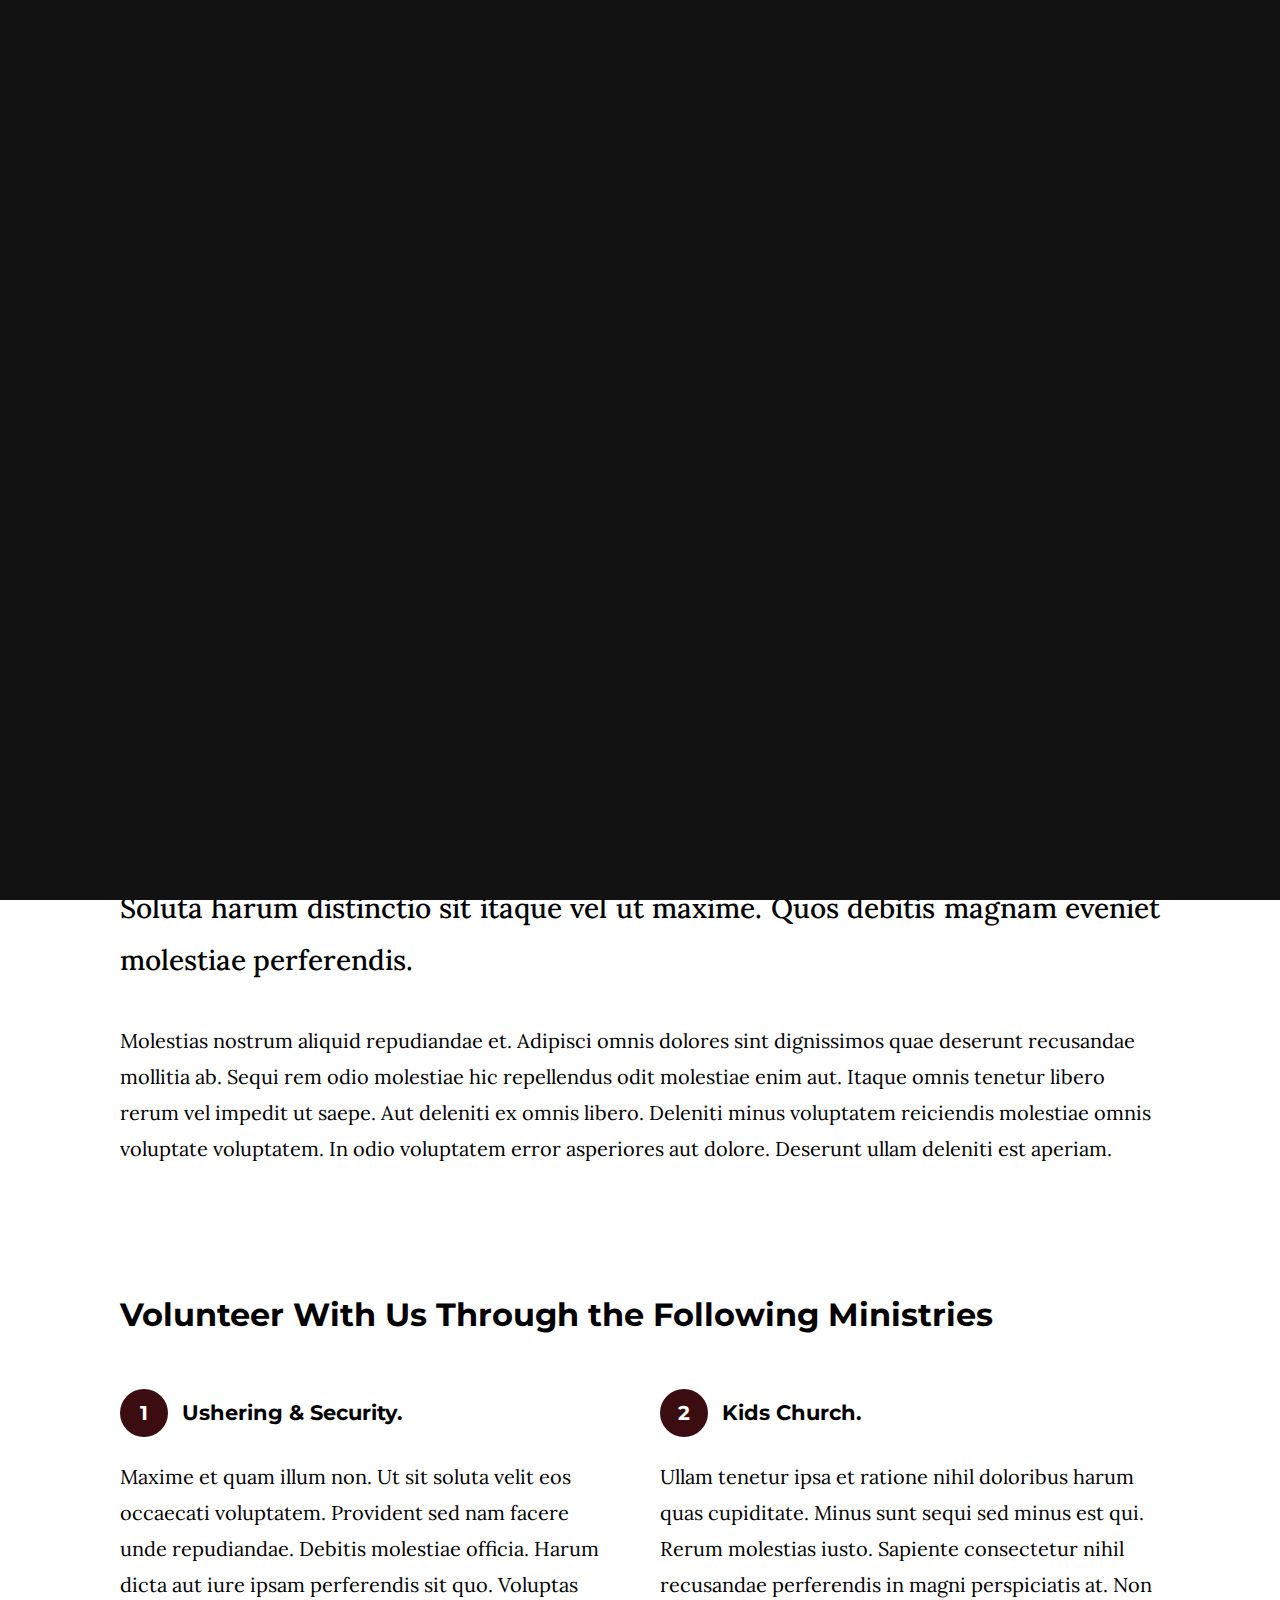
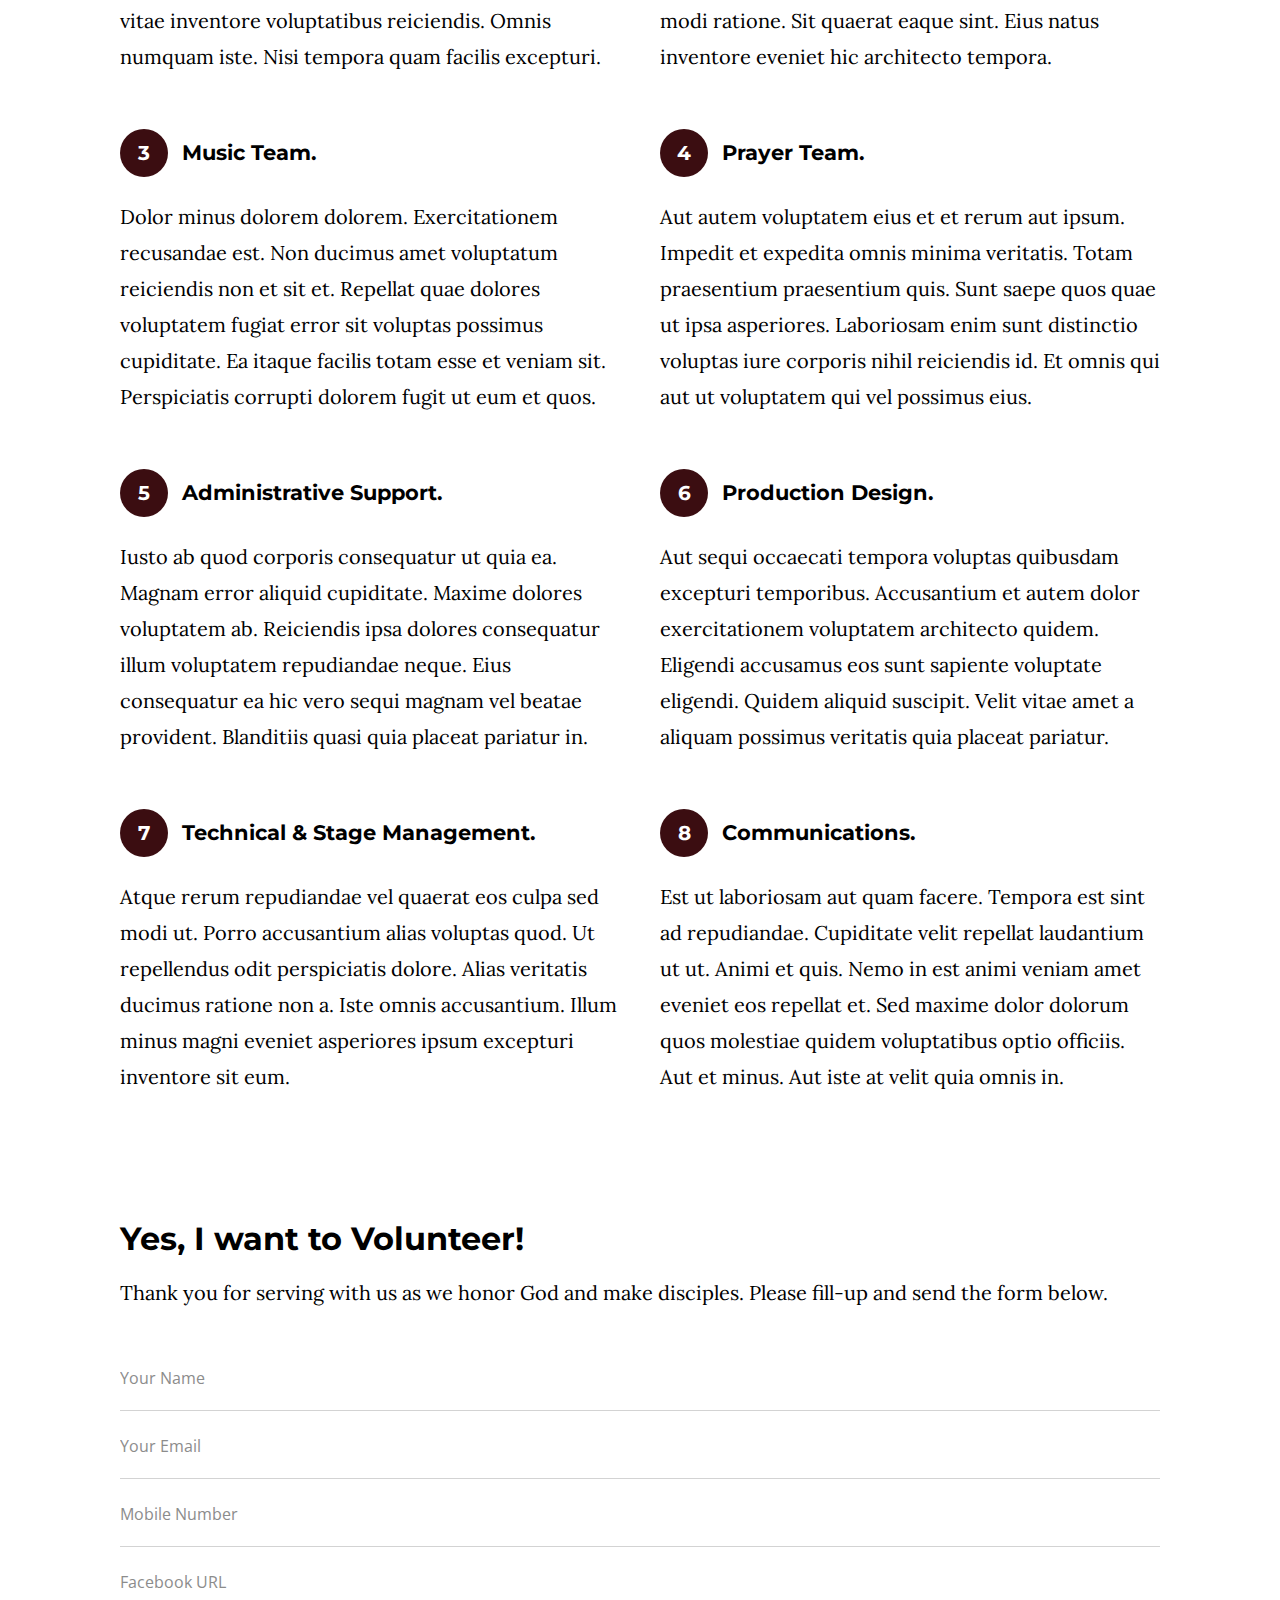
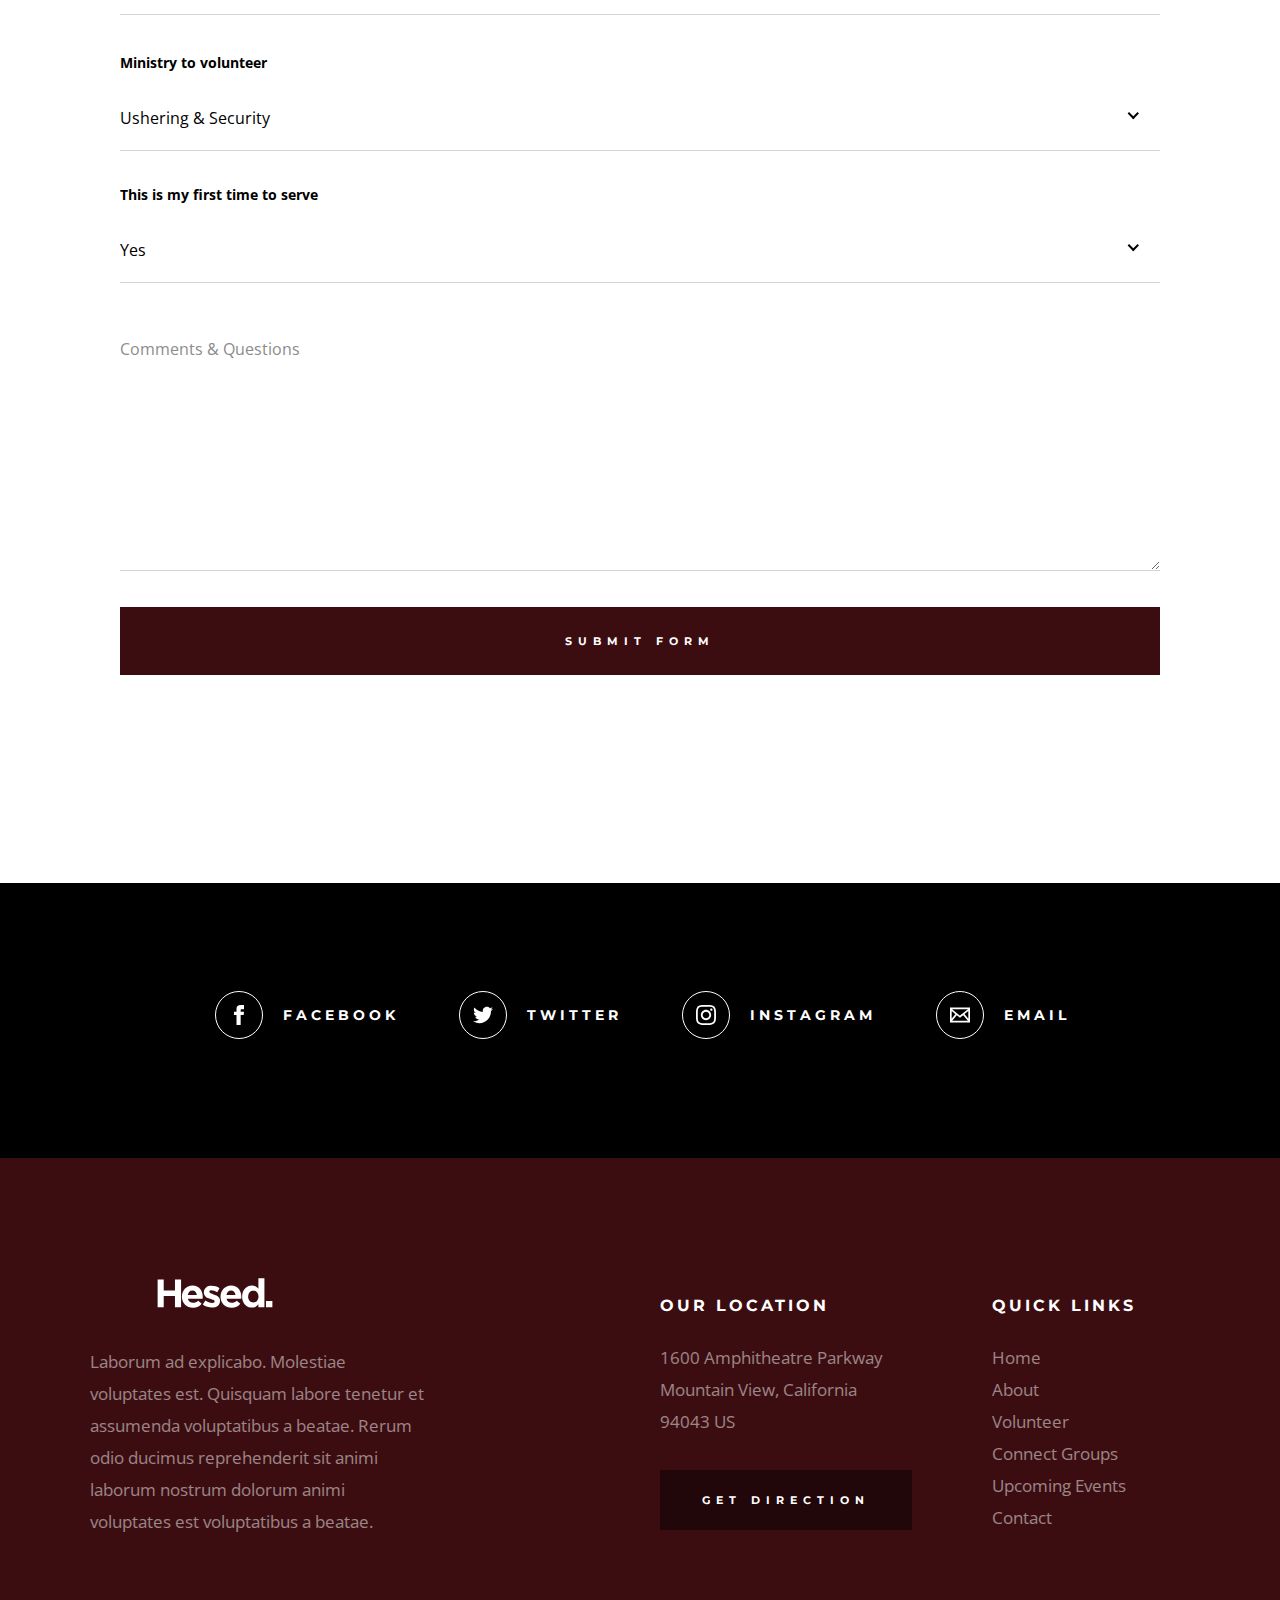
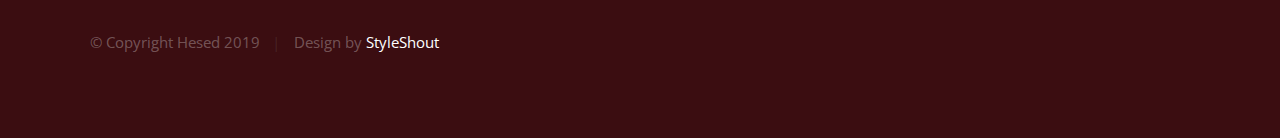
<file: volunteer.html>
<!DOCTYPE html>
<html class="no-js" lang="en">
<head>

    <!--- basic page needs
    ================================================== -->
    <meta charset="utf-8">
    <title>Hesed - Volunteer</title>
    <meta name="description" content="">
    <meta name="author" content="">

    <!-- mobile specific metas
    ================================================== -->
    <meta name="viewport" content="width=device-width, initial-scale=1">

    <!-- CSS
    ================================================== -->
    <link rel="stylesheet" href="css/base.css">
    <link rel="stylesheet" href="css/main.css">

    <!-- script
    ================================================== -->
    <script src="js/modernizr.js"></script>

    <!-- favicons
    ================================================== -->
    <link rel="apple-touch-icon" sizes="180x180" href="apple-touch-icon.png">
    <link rel="icon" type="image/png" sizes="32x32" href="favicon-32x32.png">
    <link rel="icon" type="image/png" sizes="16x16" href="favicon-16x16.png">
    <link rel="manifest" href="site.webmanifest">

</head>

<body id="top">

    <!-- preloader
    ================================================== -->
    <div id="preloader">
        <div id="loader" class="dots-jump">
            <div></div>
            <div></div>
            <div></div>
        </div>
    </div>


    <!-- header
    ================================================== -->
    <header class="s-header">

        <div class="header-logo">
            <a class="site-logo" href="index.html">
                <img src="images/logo.svg" alt="Homepage">
            </a>
        </div>

        <nav class="header-nav-wrap">
            <ul class="header-nav">
                <li><a href="index.html" title="Home">Home</a></li>
                <li><a href="about.html" title="About">About</a></li>
                <li><a href="events.html" title="Services">Events</a></li>
                <li><a href="contact.html" title="Contact us">Contact</a></li>	
            </ul>
        </nav>

        <a class="header-menu-toggle" href="#0"><span>Menu</span></a>

    </header> <!-- end s-header -->


    <!-- page header
    ================================================== -->
    <section class="page-header page-header--volunteer">

        <div class="gradient-overlay"></div>
        <div class="row page-header__content">
            <div class="column">
                <h1>Join the Team</h1>
            </div>
        </div>

    </section> <!-- end pageheader -->


    <!-- page content
    ================================================== -->
    <section class="page-content">

        <div class="row">
            <div class="column">

                <p class="lead drop-cap">
                Nesciunt sit blanditiis dolor voluptatum est dignissimos et. Ut perferendis 
                quis consequatur eos. Sed pariatur qui eum qui enim eum quam magni. Voluptatem 
                nam quidem. Eveniet aut nulla nulla. Repellat nobis minus.     
                Sunt et quis voluptas delectus ut soluta ipsum similique. Quia odit eos velit 
                qui exercitationem nemo. Rerum eveniet molestiae perferendis aliquam voluptates. 
                Soluta harum distinctio sit itaque vel ut maxime. Quos debitis magnam eveniet molestiae perferendis.
                </p>

                <p>
                Molestias nostrum aliquid repudiandae et. Adipisci omnis dolores sint 
                dignissimos quae deserunt recusandae mollitia ab. Sequi rem odio molestiae 
                hic repellendus odit molestiae enim aut. Itaque omnis tenetur libero rerum 
                vel impedit ut saepe. Aut deleniti ex omnis libero. Deleniti minus voluptatem 
                reiciendis molestiae omnis voluptate voluptatem. In odio voluptatem error 
                asperiores aut dolore. Deserunt ullam deleniti est aperiam.
                </p>

                <br>

                <h2>Volunteer With Us Through the Following Ministries</h2>
                
                <div class="row block-large-1-2 block-1000-full block-list">
                    <div class="column block-list__item">
                        <h4 class="block-list__title-with-num">Ushering & Security.</h4>
                        <p>
                        Maxime et quam illum non. Ut sit soluta velit eos occaecati 
                        voluptatem. Provident sed nam facere unde repudiandae. Debitis 
                        molestiae officia. Harum dicta aut iure ipsam perferendis sit quo. 
                        Voluptas vitae inventore voluptatibus reiciendis. Omnis numquam 
                        iste. Nisi tempora quam facilis excepturi.
                        </p>
                    </div>
                    <div class="column block-list__item">
                        <h4 class="block-list__title-with-num">
                        Kids Church.
                        </h4>
                        <p>
                        Ullam tenetur ipsa et ratione nihil doloribus harum quas 
                        cupiditate. Minus sunt sequi sed minus est qui. Rerum molestias 
                        iusto. Sapiente consectetur nihil recusandae perferendis in 
                        magni perspiciatis at. Non modi ratione. Sit quaerat eaque sint. 
                        Eius natus inventore eveniet hic architecto tempora.
                        </p>
                    </div>
                    <div class="column block-list__item">
                        <h4 class="block-list__title-with-num">
                        Music Team.
                        </h4>
                        <p>
                        Dolor minus dolorem dolorem. Exercitationem recusandae est. 
                        Non ducimus amet voluptatum reiciendis non et sit et. Repellat 
                        quae dolores voluptatem fugiat error sit voluptas possimus 
                        cupiditate. Ea itaque facilis totam esse et veniam sit. 
                        Perspiciatis corrupti dolorem fugit ut eum et quos.
                        </p>
                    </div>
                    <div class="column block-list__item">
                        <h4 class="block-list__title-with-num">
                        Prayer Team.
                        </h4>
                        <p>
                        Aut autem voluptatem eius et et rerum aut ipsum. Impedit 
                        et expedita omnis minima veritatis. Totam praesentium 
                        praesentium quis. Sunt saepe quos quae ut ipsa asperiores. 
                        Laboriosam enim sunt distinctio voluptas iure corporis nihil 
                        reiciendis id. Et omnis qui aut ut voluptatem qui vel possimus eius.
                        </p>
                    </div>
                    <div class="column block-list__item">
                        <h4 class="block-list__title-with-num">
                        Administrative Support.
                        </h4>
                        <p>
                        Iusto ab quod corporis consequatur ut quia ea. Magnam error 
                        aliquid cupiditate. Maxime dolores voluptatem ab. Reiciendis 
                        ipsa dolores consequatur illum voluptatem repudiandae neque. 
                        Eius consequatur ea hic vero sequi magnam vel beatae provident.
                        Blanditiis quasi quia placeat pariatur in.
                        </p>
                    </div>
                    <div class="column block-list__item">
                        <h4 class="block-list__title-with-num">
                        Production Design.
                        </h4>
                        <p>
                        Aut sequi occaecati tempora voluptas quibusdam excepturi 
                        temporibus. Accusantium et autem dolor exercitationem voluptatem 
                        architecto quidem. Eligendi accusamus eos sunt sapiente voluptate 
                        eligendi. Quidem aliquid suscipit. Velit vitae amet a aliquam 
                        possimus veritatis quia placeat pariatur.
                        </p>
                    </div>
                    <div class="column block-list__item">
                        <h4 class="block-list__title-with-num">
                        Technical & Stage Management.
                        </h4>
                        <p>
                        Atque rerum repudiandae vel quaerat eos culpa sed modi ut. 
                        Porro accusantium alias voluptas quod. Ut repellendus odit 
                        perspiciatis dolore. Alias veritatis ducimus ratione non a. 
                        Iste omnis accusantium. Illum minus magni eveniet asperiores 
                        ipsum excepturi inventore sit eum.
                        </p>
                    </div>
                    <div class="column block-list__item">
                        <h4 class="block-list__title-with-num">
                        Communications.
                        </h4>
                        <p>
                        Est ut laboriosam aut quam facere. Tempora est sint ad repudiandae. 
                        Cupiditate velit repellat laudantium ut ut. Animi et quis.
                        Nemo in est animi veniam amet eveniet eos repellat et. Sed maxime 
                        dolor dolorum quos molestiae quidem voluptatibus optio officiis. 
                        Aut et minus. Aut iste at velit quia omnis in.
                        </p>
                    </div>
                </div> <!-- end block-list -->

                <h2>Yes, I want to Volunteer!</h2>
                <p>
                Thank you for serving with us as we honor God and make disciples. Please fill-up and send the form below.
                </p>

                <form name="volunteerForm" id="volunteerForm" class="volunteerForm" method="post" action="" autocomplete="off">
                    <fieldset>

                        <div class="form-field">
                            <input name="cName" id="cName" class="h-full-width h-remove-bottom" placeholder="Your Name" value="" type="text">
                        </div>

                        <div class="form-field">
                            <input name="cEmail" id="cEmail" class="h-full-width h-remove-bottom" placeholder="Your Email" value="" type="text">
                        </div>

                        <div class="form-field">
                            <input name="cPhone" id="cPhone" class="h-full-width h-remove-bottom" placeholder="Mobile Number" value="" type="tel">
                        </div>

                        <div class="form-field">
                            <input name="cFacebook" id="cFacebook" class="h-full-width h-remove-bottom" placeholder="Facebook URL" value="" type="text">
                        </div>

                        <br>
                        <div class="form-field">
                            <label for="cMinistry">Ministry to volunteer</label>
                            <div class="ss-custom-select">
                                <select class="h-full-width h-remove-bottom" name="cMinistry" id="cMinistry">
                                    <option value="Option 1">Ushering & Security</option>
                                    <option value="Option 2">Kids Church</option>
                                    <option value="Option 3">Music Team</option>
                                    <option value="Option 4">Prayer Team</option>
                                    <option value="Option 5">Administrative Support</option>
                                    <option value="Option 6">Production Design</option>
                                    <option value="Option 7">Technical & Stage Management</option>
                                    <option value="Option 8">Communications</option>
                                </select>
                            </div>
                        </div>

                        <div class="form-field">
                            <label for="cFirstTime">This is my first time to serve</label>
                            <div class="ss-custom-select">
                                <select class="h-full-width h-remove-bottom" name="cFirstTime" id="cFirstTime">
                                    <option value="Option 1">Yes</option>
                                    <option value="Option 2">No</option>
                                </select>
                            </div>
                        </div>

                        <div class="comments form-field">
                            <textarea name="cComments" id="cComments" class="h-full-width h-remove-bottom" placeholder="Comments & Questions"></textarea>
                        </div>

                        <br>

                        <input name="submit" id="submit" class="btn btn--primary btn--large h-full-width" value="Submit Form" type="submit">

                    </fieldset>
                </form> <!-- end volunteerForm -->

            </div>
        </div>

    </section> <!-- end page content -->


    <!-- Social
    ================================================== -->
    <section class="s-social">
            
        <div class="row social-content">
            <div class="column">
                <ul class="social-list">
                    <li class="social-list__item">
                        <a href="#0" title="">
                            <span class="social-list__icon social-list__icon--facebook"></span>
                            <span class="social-list__text">Facebook</span>
                        </a>
                    </li>
                    <li class="social-list__item">
                        <a href="#0" title="">
                            <span class="social-list__icon social-list__icon--twitter"></span>
                            <span class="social-list__text">Twitter</span>
                        </a>
                    </li>
                    <li class="social-list__item">
                        <a href="#0" title="">
                            <span class="social-list__icon social-list__icon--instagram"></span>
                            <span class="social-list__text">Instagram</span>
                        </a>
                    </li>
                    <li class="social-list__item">
                        <a href="#0" title="">
                            <span class="social-list__icon social-list__icon--email"></span>
                            <span class="social-list__text">Email</span>
                        </a>
                    </li>
                </ul>
            </div>
        </div> <!-- end social-content -->

    </section> <!-- end s-social -->


    <!-- footer
    ================================================== -->
    <footer class="s-footer">

        <div class="row footer-top">
            <div class="column large-4 medium-5 tab-full">
                <div class="footer-logo">
                    <a class="site-footer-logo" href="index.html">
                        <img src="images/logo.svg" alt="Homepage">
                    </a>
                </div>  <!-- footer-logo -->
                <p>
                Laborum ad explicabo. Molestiae voluptates est. Quisquam labore tenetur 
                et assumenda voluptatibus a beatae. Rerum odio ducimus reprehenderit 
                sit animi laborum nostrum dolorum animi voluptates est voluptatibus a beatae. 
                </p>
            </div>
            <div class="column large-half tab-full">
                <div class="row">
                    <div class="column large-7 medium-full">
                        <h4 class="h6">Our Location</h4>
                        <p>
                        1600 Amphitheatre Parkway <br>
                        Mountain View, California <br>
                        94043 US
                        </p>
        
                        <p>
                        <a href="https://goo.gl/maps/bc7C7eYtSmnNs6216" target="_blank" class="btn btn--footer">Get Direction</a>
                        </p>
                    </div>
                    <div class="column large-5 medium-full">
                        <h4 class="h6">Quick Links</h4>
                        <ul class="footer-list">
                            <li><a href="index.html">Home</a></li>
                            <li><a href="about.html">About</a></li>
                            <li><a href="volunteer.html">Volunteer</a></li>
                            <li><a href="connect-group.html">Connect Groups</a></li>
                            <li><a href="events.html">Upcoming Events</a></li>
                            <li><a href="contact.html">Contact</a></li>
                        </ul>
                    </div>
                </div>
            </div>
        </div> <!-- end footer-top -->

        <div class="row footer-bottom">
            <div class="column ss-copyright">
                <span>© Copyright Hesed 2019</span> 
                <span>Design by <a href="https://www.styleshout.com/">StyleShout</a></span>
            </div>
        </div> <!-- footer-bottom -->

        <div class="ss-go-top">
            <a class="smoothscroll" title="Back to Top" href="#top">
                <svg xmlns="http://www.w3.org/2000/svg" width="24" height="24" viewBox="0 0 24 24"><path d="M12 0l8 9h-6v15h-4v-15h-6z"/></svg>
            </a>
        </div> <!-- ss-go-top -->

    </footer> <!-- end s-footer -->


    <!-- Java Script
    ================================================== -->
    <script src="js/jquery-3.2.1.min.js"></script>
    <script src="js/plugins.js"></script>
    <script src="js/main.js"></script>

</body>
</file>
<file: css/base.css>
/* =================================================================== 
 *  Hesed Base Stylesheet
 *  Ver. 1.0.0
 *  07-25-2019
 *  ------------------------------------------------------------------
 *
 *  TOC:
 *	# imports 
 *	# normalize
 *	# grid v2.1.0
 *	# block grids
 *	# MISC
 *
 * =================================================================== */

/* ===================================================================
 * # imports 
 *
 * ------------------------------------------------------------------- */
@import url("https://fonts.googleapis.com/css?family=Montserrat:400,500,600,700|Open+Sans:300,400,500,600,700|Lora:400,400i,700,700i&display=swap");


/* ==========================================================================
 * # normalize
 * normalize.css v8.0.1 | MIT License |
 * github.com/necolas/normalize.css
 *
 * -------------------------------------------------------------------------- */

/* ------------------------------------------------------------------- 
 * ## document
 * ------------------------------------------------------------------- */

/* 1. Correct the line height in all browsers.
 * 2. Prevent adjustments of font size after orientation changes in iOS.*/
html {
	line-height: 1.15;  /* 1 */
	-webkit-text-size-adjust: 100%;  /* 2 */
}

/* ------------------------------------------------------------------- 
 * ## sections
 * ------------------------------------------------------------------- */

/* Remove the margin in all browsers. */
body {
	margin: 0;
}

/* Render the `main` element consistently in IE. */
main {
	display: block;
}

/* Correct the font size and margin on `h1` elements within `section` and
 * `article` contexts in Chrome, Firefox, and Safari. */
h1 {
	font-size: 2em;
	margin: 0.67em 0;
}

/* ------------------------------------------------------------------- 
 * ## grouping
 * ------------------------------------------------------------------- */

/* 1. Add the correct box sizing in Firefox.
 * 2. Show the overflow in Edge and IE. */
hr {
	box-sizing: content-box;  /* 1 */
	height: 0;  /* 1 */
	overflow: visible;  /* 2 */
}

/* 1. Correct the inheritance and scaling of font size in all browsers.
 * 2. Correct the odd `em` font sizing in all browsers. */
pre {
	font-family: monospace, monospace;  /* 1 */
	font-size: 1em;  /* 2 */
}

/* ------------------------------------------------------------------- 
 * ## text-level semantics
 * ------------------------------------------------------------------- */

/* Remove the gray background on active links in IE 10. */
a {
	background-color: transparent;
}

/* 1. Remove the bottom border in Chrome 57-
 * 2. Add the correct text decoration in Chrome, Edge, IE, Opera, and Safari. */
abbr[title] {
	border-bottom: none;  /* 1 */
	text-decoration: underline;  /* 2 */
	text-decoration: underline dotted;  /* 2 */
}

/* Add the correct font weight in Chrome, Edge, and Safari. */
b,
strong {
	font-weight: bolder;
}

/* 1. Correct the inheritance and scaling of font size in all browsers.
 * 2. Correct the odd `em` font sizing in all browsers. */
code,
kbd,
samp {
	font-family: monospace, monospace;  /* 1 */
	font-size: 1em;  /* 2 */
}

/* Add the correct font size in all browsers. */
small {
	font-size: 80%;
}

/* Prevent `sub` and `sup` elements from affecting the line height in
 * all browsers. */
sub,
sup {
	font-size: 75%;
	line-height: 0;
	position: relative;
	vertical-align: baseline;
}

sub {
	bottom: -0.25em;
}

sup {
	top: -0.5em;
}

/* ------------------------------------------------------------------- 
 * ## embedded content
 * ------------------------------------------------------------------- */

/* Remove the border on images inside links in IE 10. */
img {
	border-style: none;
}

/* ------------------------------------------------------------------- 
 * ## forms
 * ------------------------------------------------------------------- */

/* 1. Change the font styles in all browsers.
 * 2. Remove the margin in Firefox and Safari. */
button,
input,
optgroup,
select,
textarea {
	font-family: inherit;  /* 1 */
	font-size: 100%;  /* 1 */
	line-height: 1.15;  /* 1 */
	margin: 0;  /* 2 */
}

/* Show the overflow in IE.
 * 1. Show the overflow in Edge. */
button,
input {

	/* 1 */
	overflow: visible;
}

/* Remove the inheritance of text transform in Edge, Firefox, and IE.
 * 1. Remove the inheritance of text transform in Firefox. */
button,
select {

	/* 1 */
	text-transform: none;
}

/* Correct the inability to style clickable types in iOS and Safari. */
button,
[type="button"],
[type="reset"],
[type="submit"] {
	-webkit-appearance: button;
}

/* Remove the inner border and padding in Firefox. */
button::-moz-focus-inner,
[type="button"]::-moz-focus-inner,
[type="reset"]::-moz-focus-inner,
[type="submit"]::-moz-focus-inner {
	border-style: none;
	padding: 0;
}

/* Restore the focus styles unset by the previous rule. */
button:-moz-focusring,
[type="button"]:-moz-focusring,
[type="reset"]:-moz-focusring,
[type="submit"]:-moz-focusring {
	outline: 1px dotted ButtonText;
}

/* Correct the padding in Firefox. */
fieldset {
	padding: 0.35em 0.75em 0.625em;
}

/* 1. Correct the text wrapping in Edge and IE.
 * 2. Correct the color inheritance from `fieldset` elements in IE.
 * 3. Remove the padding so developers are not caught out when they zero out
 *    `fieldset` elements in all browsers. */
legend {
	box-sizing: border-box;  /* 1 */
	color: inherit;  /* 2 */
	display: table;  /* 1 */
	max-width: 100%;  /* 1 */
	padding: 0;  /* 3 */
	white-space: normal;  /* 1 */
}

/* Add the correct vertical alignment in Chrome, Firefox, and Opera. */
progress {
	vertical-align: baseline;
}

/* Remove the default vertical scrollbar in IE 10+. */
textarea {
	overflow: auto;
}

/* 1. Add the correct box sizing in IE 10.
 * 2. Remove the padding in IE 10. */
[type="checkbox"],
[type="radio"] {
	box-sizing: border-box;  /* 1 */
	padding: 0;  /* 2 */
}

/* Correct the cursor style of increment and decrement buttons in Chrome. */
[type="number"]::-webkit-inner-spin-button,
[type="number"]::-webkit-outer-spin-button {
	height: auto;
}

/* 1. Correct the odd appearance in Chrome and Safari.
 * 2. Correct the outline style in Safari. */
[type="search"] {
	-webkit-appearance: textfield;  /* 1 */
	outline-offset: -2px;  /* 2 */
}

/* Remove the inner padding in Chrome and Safari on macOS. */
[type="search"]::-webkit-search-decoration {
	-webkit-appearance: none;
}

/* 1. Correct the inability to style clickable types in iOS and Safari.
 * 2. Change font properties to `inherit` in Safari. */
::-webkit-file-upload-button {
	-webkit-appearance: button;  /* 1 */
	font: inherit;  /* 2 */
}

/* ------------------------------------------------------------------- 
 * ## interactive
 * ------------------------------------------------------------------- */

/* Add the correct display in Edge, IE 10+, and Firefox. */
details {
	display: block;
}

/* Add the correct display in all browsers. */
summary {
	display: list-item;
}

/* ------------------------------------------------------------------- 
 * ## misc
 * ------------------------------------------------------------------- */

/* Add the correct display in IE 10+. */
template {
	display: none;
}

/* Add the correct display in IE 10. */
[hidden] {
	display: none;
}


/* ===================================================================
 * # basic/base setup styles
 *
 * ------------------------------------------------------------------- */
html {
	font-size: 62.5%;
	box-sizing: border-box;
}

*,
*::before,
*::after {
	box-sizing: inherit;
}

body {
	font-weight: normal;
	line-height: 1;
	word-wrap: break-word;
	-moz-font-smoothing: grayscale;
	-moz-osx-font-smoothing: grayscale;
	-webkit-font-smoothing: antialiased;
	-webkit-overflow-scrolling: touch;
	-webkit-text-size-adjust: none;
}

/* ------------------------------------------------------------------- 
 * ## Media
 * ------------------------------------------------------------------- */
svg,
img,
video
embed,
iframe,
object {
	max-width: 100%;
	height: auto;
}

/* ------------------------------------------------------------------- 
 * ## Typography resets 
 * ------------------------------------------------------------------- */
div,
dl,
dt,
dd,
ul,
ol,
li,
h1,
h2,
h3,
h4,
h5,
h6,
pre,
form,
p,
blockquote,
th,
td {
	margin: 0;
	padding: 0;
}

p {
	font-size: inherit;
	text-rendering: optimizeLegibility;
}

em,
i {
	font-style: italic;
	line-height: inherit;
}

strong,
b {
	font-weight: bold;
	line-height: inherit;
}

small {
	font-size: 60%;
	line-height: inherit;
}

ol,
ul {
	list-style: none;
}

li {
	display: block;
}

/* ------------------------------------------------------------------- 
 * ## links
 * ------------------------------------------------------------------- */
a {
	text-decoration: none;
	line-height: inherit;
}

a img {
	border: none;
}

/* ------------------------------------------------------------------- 
 * ## inputs
 * ------------------------------------------------------------------- */
fieldset {
	margin: 0;
	padding: 0;
}

input[type="email"],
input[type="number"],
input[type="search"],
input[type="text"],
input[type="tel"],
input[type="url"],
input[type="password"],
textarea {
	-webkit-appearance: none;
	-moz-appearance: none;
	appearance: none;
}


/* ===================================================================
 * # grid v2.1.0
 *
 *   -----------------------------------------------------------------
 * - Grid breakpoints are based on MAXIMUM WIDTH media queries, 
 *   meaning they apply to that one breakpoint and ALL THOSE BELOW IT.
 * - Grid columns without a specified width will automatically layout 
 *   as equal width columns.
 * ------------------------------------------------------------------- */

/* rows
 * ------------------------------------- */
.row {
	width: 89%;
	max-width: 1340px;
	margin: 0 auto;
	display: -ms-flexbox;
	display: -webkit-flex;
	display: flex;
	-webkit-flex-flow: row wrap;
	-ms-flex-flow: row wrap;
	flex-flow: row wrap;
}

.row .row {
	width: auto;
	max-width: none;
	margin-left: -20px;
	margin-right: -20px;
}

/* columns
 * -------------------------------------- */
.column {
	-webkit-flex: 1 1 0%;
	-ms-flex: 1 1 0%;
	flex: 1 1 0%;
	padding: 0 20px;
}

.collapse > .column,
.column.collapse {
	padding: 0;
}

/* flex row containers utility classes
 * ----------------------------------------- */
.row.row-wrap {
	-webkit-flex-wrap: wrap;
	-ms-flex-wrap: wrap;
	flex-wrap: wrap;
}

.row.row-nowrap {
	-webkit-flex-wrap: nowrap;
	-ms-flex-wrap: none;
	flex-wrap: nowrap;
}

.row.row-y-top {
	-webkit-align-items: flex-start;
	-ms-flex-align: start;
	align-items: flex-start;
}

.row.row-y-bottom {
	-webkit-align-items: flex-end;
	-ms-flex-align: end;
	align-items: flex-end;
}

.row.row-y-center {
	-webkit-align-items: center;
	-ms-flex-align: center;
	align-items: center;
}

.row.row-stretch {
	-webkit-align-items: stretch;
	-ms-flex-align: stretch;
	align-items: stretch;
}

.row.row-baseline {
	-webkit-align-items: baseline;
	-ms-flex-align: baseline;
	align-items: baseline;
}

.row.row-x-left {
	-ms-flex-pack: start;
	-webkit-justify-content: flex-start;
	justify-content: flex-start;
}

.row.row-x-right {
	-ms-flex-pack: end;
	-webkit-justify-content: flex-end;
	justify-content: flex-end;
}

.row.row-x-center {
	-ms-flex-pack: center;
	-webkit-justify-content: center;
	justify-content: center;
}

/* flex item utility alignment classes
 * ----------------------------------------- */
.align-center {
	margin: auto;
	-webkit-align-self: center;
	-ms-flex-item-align: center;
	align-self: center;
}

.align-left {
	margin-right: auto;
	-webkit-align-self: center;
	-ms-flex-item-align: center;
	align-self: center;
}

.align-right {
	margin-left: auto;
	-webkit-align-self: center;
	-ms-flex-item-align: center;
	align-self: center;
}

.align-x-center {
	margin-right: auto;
	margin-left: auto;
}

.align-x-left {
	margin-right: auto;
}

.align-x-right {
	margin-left: auto;
}

.align-y-center {
	-webkit-align-self: center;
	-ms-flex-item-align: center;
	align-self: center;
}

.align-y-top {
	-webkit-align-self: flex-start;
	-ms-flex-item-align: start;
	align-self: flex-start;
}

.align-y-bottom {
	-webkit-align-self: flex-end;
	-ms-flex-item-align: end;
	align-self: flex-end;
}

/* large screen column widths 
 * -------------------------------------- */
.large-1 {
	-webkit-flex: 0 0 8.33333%;
	-ms-flex: 0 0 8.33333%;
	flex: 0 0 8.33333%;
	max-width: 8.33333%;
}

.large-2 {
	-webkit-flex: 0 0 16.66667%;
	-ms-flex: 0 0 16.66667%;
	flex: 0 0 16.66667%;
	max-width: 16.66667%;
}

.large-3 {
	-webkit-flex: 0 0 25%;
	-ms-flex: 0 0 25%;
	flex: 0 0 25%;
	max-width: 25%;
}

.large-4 {
	-webkit-flex: 0 0 33.33333%;
	-ms-flex: 0 0 33.33333%;
	flex: 0 0 33.33333%;
	max-width: 33.33333%;
}

.large-5 {
	-webkit-flex: 0 0 41.66667%;
	-ms-flex: 0 0 41.66667%;
	flex: 0 0 41.66667%;
	max-width: 41.66667%;
}

.large-6,
.large-half {
	-webkit-flex: 0 0 50%;
	-ms-flex: 0 0 50%;
	flex: 0 0 50%;
	max-width: 50%;
}

.large-7 {
	-webkit-flex: 0 0 58.33333%;
	-ms-flex: 0 0 58.33333%;
	flex: 0 0 58.33333%;
	max-width: 58.33333%;
}

.large-8 {
	-webkit-flex: 0 0 66.66667%;
	-ms-flex: 0 0 66.66667%;
	flex: 0 0 66.66667%;
	max-width: 66.66667%;
}

.large-9 {
	-webkit-flex: 0 0 75%;
	-ms-flex: 0 0 75%;
	flex: 0 0 75%;
	max-width: 75%;
}

.large-10 {
	-webkit-flex: 0 0 83.33333%;
	-ms-flex: 0 0 83.33333%;
	flex: 0 0 83.33333%;
	max-width: 83.33333%;
}

.large-11 {
	-webkit-flex: 0 0 91.66667%;
	-ms-flex: 0 0 91.66667%;
	flex: 0 0 91.66667%;
	max-width: 91.66667%;
}

.large-12,
.large-full {
	-webkit-flex: 0 0 100%;
	-ms-flex: 0 0 100%;
	flex: 0 0 100%;
	max-width: 100%;
}

/* ------------------------------------------------------------------- 
 * ## medium screen devices
 * ------------------------------------------------------------------- */
@media screen and (max-width:1200px) {
	.row .row {
		margin-left: -16px;
		margin-right: -16px;
	}

	.column {
		padding: 0 16px;
	}

	.medium-1 {
		-webkit-flex: 0 0 8.33333%;
		-ms-flex: 0 0 8.33333%;
		flex: 0 0 8.33333%;
		max-width: 8.33333%;
	}

	.medium-2 {
		-webkit-flex: 0 0 16.66667%;
		-ms-flex: 0 0 16.66667%;
		flex: 0 0 16.66667%;
		max-width: 16.66667%;
	}

	.medium-3 {
		-webkit-flex: 0 0 25%;
		-ms-flex: 0 0 25%;
		flex: 0 0 25%;
		max-width: 25%;
	}

	.medium-4 {
		-webkit-flex: 0 0 33.33333%;
		-ms-flex: 0 0 33.33333%;
		flex: 0 0 33.33333%;
		max-width: 33.33333%;
	}

	.medium-5 {
		-webkit-flex: 0 0 41.66667%;
		-ms-flex: 0 0 41.66667%;
		flex: 0 0 41.66667%;
		max-width: 41.66667%;
	}

	.medium-6,
	.medium-half {
		-webkit-flex: 0 0 50%;
		-ms-flex: 0 0 50%;
		flex: 0 0 50%;
		max-width: 50%;
	}

	.medium-7 {
		-webkit-flex: 0 0 58.33333%;
		-ms-flex: 0 0 58.33333%;
		flex: 0 0 58.33333%;
		max-width: 58.33333%;
	}

	.medium-8 {
		-webkit-flex: 0 0 66.66667%;
		-ms-flex: 0 0 66.66667%;
		flex: 0 0 66.66667%;
		max-width: 66.66667%;
	}

	.medium-9 {
		-webkit-flex: 0 0 75%;
		-ms-flex: 0 0 75%;
		flex: 0 0 75%;
		max-width: 75%;
	}

	.medium-10 {
		-webkit-flex: 0 0 83.33333%;
		-ms-flex: 0 0 83.33333%;
		flex: 0 0 83.33333%;
		max-width: 83.33333%;
	}

	.medium-11 {
		-webkit-flex: 0 0 91.66667%;
		-ms-flex: 0 0 91.66667%;
		flex: 0 0 91.66667%;
		max-width: 91.66667%;
	}

	.medium-12,
	.medium-full {
		-webkit-flex: 0 0 100%;
		-ms-flex: 0 0 100%;
		flex: 0 0 100%;
		max-width: 100%;
	}

}

/* ------------------------------------------------------------------- 
 * ## tablets
 * ------------------------------------------------------------------- */
@media screen and (max-width:800px) {
	.tab-1 {
		-webkit-flex: 0 0 8.33333%;
		-ms-flex: 0 0 8.33333%;
		flex: 0 0 8.33333%;
		max-width: 8.33333%;
	}

	.tab-2 {
		-webkit-flex: 0 0 16.66667%;
		-ms-flex: 0 0 16.66667%;
		flex: 0 0 16.66667%;
		max-width: 16.66667%;
	}

	.tab-3 {
		-webkit-flex: 0 0 25%;
		-ms-flex: 0 0 25%;
		flex: 0 0 25%;
		max-width: 25%;
	}

	.tab-4 {
		-webkit-flex: 0 0 33.33333%;
		-ms-flex: 0 0 33.33333%;
		flex: 0 0 33.33333%;
		max-width: 33.33333%;
	}

	.tab-5 {
		-webkit-flex: 0 0 41.66667%;
		-ms-flex: 0 0 41.66667%;
		flex: 0 0 41.66667%;
		max-width: 41.66667%;
	}

	.tab-6,
	.tab-half {
		-webkit-flex: 0 0 50%;
		-ms-flex: 0 0 50%;
		flex: 0 0 50%;
		max-width: 50%;
	}

	.tab-7 {
		-webkit-flex: 0 0 58.33333%;
		-ms-flex: 0 0 58.33333%;
		flex: 0 0 58.33333%;
		max-width: 58.33333%;
	}

	.tab-8 {
		-webkit-flex: 0 0 66.66667%;
		-ms-flex: 0 0 66.66667%;
		flex: 0 0 66.66667%;
		max-width: 66.66667%;
	}

	.tab-9 {
		-webkit-flex: 0 0 75%;
		-ms-flex: 0 0 75%;
		flex: 0 0 75%;
		max-width: 75%;
	}

	.tab-10 {
		-webkit-flex: 0 0 83.33333%;
		-ms-flex: 0 0 83.33333%;
		flex: 0 0 83.33333%;
		max-width: 83.33333%;
	}

	.tab-11 {
		-webkit-flex: 0 0 91.66667%;
		-ms-flex: 0 0 91.66667%;
		flex: 0 0 91.66667%;
		max-width: 91.66667%;
	}

	.tab-12,
	.tab-full {
		-webkit-flex: 0 0 100%;
		-ms-flex: 0 0 100%;
		flex: 0 0 100%;
		max-width: 100%;
	}

	.hide-on-tablet {
		display: none;
	}

}

/* ------------------------------------------------------------------- 
 * ## mobile devices 
 * ------------------------------------------------------------------- */
@media screen and (max-width:600px) {
	.row {
		width: 100%;
		padding-left: 25px;
		padding-right: 25px;
	}

	.row .row {
		margin-left: -10px;
		margin-right: -10px;
		padding-left: 0;
		padding-right: 0;
	}

	.column {
		padding: 0 10px;
	}

	.mob-1 {
		-webkit-flex: 0 0 8.33333%;
		-ms-flex: 0 0 8.33333%;
		flex: 0 0 8.33333%;
		max-width: 8.33333%;
	}

	.mob-2 {
		-webkit-flex: 0 0 16.66667%;
		-ms-flex: 0 0 16.66667%;
		flex: 0 0 16.66667%;
		max-width: 16.66667%;
	}

	.mob-3 {
		-webkit-flex: 0 0 25%;
		-ms-flex: 0 0 25%;
		flex: 0 0 25%;
		max-width: 25%;
	}

	.mob-4 {
		-webkit-flex: 0 0 33.33333%;
		-ms-flex: 0 0 33.33333%;
		flex: 0 0 33.33333%;
		max-width: 33.33333%;
	}

	.mob-5 {
		-webkit-flex: 0 0 41.66667%;
		-ms-flex: 0 0 41.66667%;
		flex: 0 0 41.66667%;
		max-width: 41.66667%;
	}

	.mob-6,
	.mob-half {
		-webkit-flex: 0 0 50%;
		-ms-flex: 0 0 50%;
		flex: 0 0 50%;
		max-width: 50%;
	}

	.mob-7 {
		-webkit-flex: 0 0 58.33333%;
		-ms-flex: 0 0 58.33333%;
		flex: 0 0 58.33333%;
		max-width: 58.33333%;
	}

	.mob-8 {
		-webkit-flex: 0 0 66.66667%;
		-ms-flex: 0 0 66.66667%;
		flex: 0 0 66.66667%;
		max-width: 66.66667%;
	}

	.mob-9 {
		-webkit-flex: 0 0 75%;
		-ms-flex: 0 0 75%;
		flex: 0 0 75%;
		max-width: 75%;
	}

	.mob-10 {
		-webkit-flex: 0 0 83.33333%;
		-ms-flex: 0 0 83.33333%;
		flex: 0 0 83.33333%;
		max-width: 83.33333%;
	}

	.mob-11 {
		-webkit-flex: 0 0 91.66667%;
		-ms-flex: 0 0 91.66667%;
		flex: 0 0 91.66667%;
		max-width: 91.66667%;
	}

	.mob-12,
	.mob-full {
		-webkit-flex: 0 0 100%;
		-ms-flex: 0 0 100%;
		flex: 0 0 100%;
		max-width: 100%;
	}

	.hide-on-mobile {
		display: none;
	}

}

/* ------------------------------------------------------------------- 
 * ## small mobile devices <= 400px
 * ------------------------------------------------------------------- */
@media screen and (max-width:400px) {
	.row {
		padding-left: 22px;
		padding-right: 22px;
	}

	.row .row {
		margin-left: 0;
		margin-right: 0;
	}

	.column {
		-webkit-flex: 0 0 100%;
		-ms-flex: 0 0 100%;
		flex: 0 0 100%;
		max-width: 100%;
		width: 100%;
		margin-left: 0;
		margin-right: 0;
		padding: 0;
	}

}


/* ===================================================================
 * # block grids
 *
 * -------------------------------------------------------------------
 * Equally-sized columns define at parent/row level.
 * ------------------------------------------------------------------- */
.block-large-1-8 > .column {
	-webkit-flex: 0 0 12.5%;
	-ms-flex: 0 0 12.5%;
	flex: 0 0 12.5%;
	max-width: 12.5%;
}

.block-large-1-6 > .column {
	-webkit-flex: 0 0 16.66667%;
	-ms-flex: 0 0 16.66667%;
	flex: 0 0 16.66667%;
	max-width: 16.66667%;
}

.block-large-1-5 > .column {
	-webkit-flex: 0 0 20%;
	-ms-flex: 0 0 20%;
	flex: 0 0 20%;
	max-width: 20%;
}

.block-large-1-4 > .column {
	-webkit-flex: 0 0 25%;
	-ms-flex: 0 0 25%;
	flex: 0 0 25%;
	max-width: 25%;
}

.block-large-1-3 > .column {
	-webkit-flex: 0 0 33.33333%;
	-ms-flex: 0 0 33.33333%;
	flex: 0 0 33.33333%;
	max-width: 33.33333%;
}

.block-large-1-2 > .column {
	-webkit-flex: 0 0 50%;
	-ms-flex: 0 0 50%;
	flex: 0 0 50%;
	max-width: 50%;
}

.block-large-full > .column {
	-webkit-flex: 0 0 100%;
	-ms-flex: 0 0 100%;
	flex: 0 0 100%;
	max-width: 100%;
}

/* ------------------------------------------------------------------- 
 * ## block grids - medium screen devices
 * ------------------------------------------------------------------- */
@media screen and (max-width:1200px) {
	.block-medium-1-8 > .column {
		-webkit-flex: 0 0 12.5%;
		-ms-flex: 0 0 12.5%;
		flex: 0 0 12.5%;
		max-width: 12.5%;
	}

	.block-medium-1-6 > .column {
		-webkit-flex: 0 0 16.66667%;
		-ms-flex: 0 0 16.66667%;
		flex: 0 0 16.66667%;
		max-width: 16.66667%;
	}

	.block-medium-1-5 > .column {
		-webkit-flex: 0 0 20%;
		-ms-flex: 0 0 20%;
		flex: 0 0 20%;
		max-width: 20%;
	}

	.block-medium-1-4 > .column {
		-webkit-flex: 0 0 25%;
		-ms-flex: 0 0 25%;
		flex: 0 0 25%;
		max-width: 25%;
	}

	.block-medium-1-3 > .column {
		-webkit-flex: 0 0 33.33333%;
		-ms-flex: 0 0 33.33333%;
		flex: 0 0 33.33333%;
		max-width: 33.33333%;
	}

	.block-medium-1-2 > .column {
		-webkit-flex: 0 0 50%;
		-ms-flex: 0 0 50%;
		flex: 0 0 50%;
		max-width: 50%;
	}

	.block-medium-full > .column {
		-webkit-flex: 0 0 100%;
		-ms-flex: 0 0 100%;
		flex: 0 0 100%;
		max-width: 100%;
	}

}

/* ------------------------------------------------------------------- 
 * ## block grids - tablets
 * ------------------------------------------------------------------- */
@media screen and (max-width:800px) {
	.block-tab-1-8 > .column {
		-webkit-flex: 0 0 12.5%;
		-ms-flex: 0 0 12.5%;
		flex: 0 0 12.5%;
		max-width: 12.5%;
	}

	.block-tab-1-6 > .column {
		-webkit-flex: 0 0 16.66667%;
		-ms-flex: 0 0 16.66667%;
		flex: 0 0 16.66667%;
		max-width: 16.66667%;
	}

	.block-tab-1-5 > .column {
		-webkit-flex: 0 0 20%;
		-ms-flex: 0 0 20%;
		flex: 0 0 20%;
		max-width: 20%;
	}

	.block-tab-1-4 > .column {
		-webkit-flex: 0 0 25%;
		-ms-flex: 0 0 25%;
		flex: 0 0 25%;
		max-width: 25%;
	}

	.block-tab-1-3 > .column {
		-webkit-flex: 0 0 33.33333%;
		-ms-flex: 0 0 33.33333%;
		flex: 0 0 33.33333%;
		max-width: 33.33333%;
	}

	.block-tab-1-2 > .column {
		-webkit-flex: 0 0 50%;
		-ms-flex: 0 0 50%;
		flex: 0 0 50%;
		max-width: 50%;
	}

	.block-tab-full > .column {
		-webkit-flex: 0 0 100%;
		-ms-flex: 0 0 100%;
		flex: 0 0 100%;
		max-width: 100%;
	}

}

/* ------------------------------------------------------------------- 
 * ## block grids - mobile devices
 * ------------------------------------------------------------------- */
@media screen and (max-width:600px) {
	.block-mob-1-8 > .column {
		-webkit-flex: 0 0 12.5%;
		-ms-flex: 0 0 12.5%;
		flex: 0 0 12.5%;
		max-width: 12.5%;
	}

	.block-mob-1-6 > .column {
		-webkit-flex: 0 0 16.66667%;
		-ms-flex: 0 0 16.66667%;
		flex: 0 0 16.66667%;
		max-width: 16.66667%;
	}

	.block-mob-1-5 > .column {
		-webkit-flex: 0 0 20%;
		-ms-flex: 0 0 20%;
		flex: 0 0 20%;
		max-width: 20%;
	}

	.block-mob-1-4 > .column {
		-webkit-flex: 0 0 25%;
		-ms-flex: 0 0 25%;
		flex: 0 0 25%;
		max-width: 25%;
	}

	.block-mob-1-3 > .column {
		-webkit-flex: 0 0 33.33333%;
		-ms-flex: 0 0 33.33333%;
		flex: 0 0 33.33333%;
		max-width: 33.33333%;
	}

	.block-mob-1-2 > .column {
		-webkit-flex: 0 0 50%;
		-ms-flex: 0 0 50%;
		flex: 0 0 50%;
		max-width: 50%;
	}

	.block-mob-full > .column {
		-webkit-flex: 0 0 100%;
		-ms-flex: 0 0 100%;
		flex: 0 0 100%;
		max-width: 100%;
	}

}

/* ------------------------------------------------------------------- 
 * ## block grids - small mobile devices <= 400px
 * ------------------------------------------------------------------- */
@media screen and (max-width:400px) {
	.stack > .column {
		-webkit-flex: 0 0 100%;
		-ms-flex: 0 0 100%;
		flex: 0 0 100%;
		max-width: 100%;
		width: 100%;
		margin-left: 0;
		margin-right: 0;
		padding: 0;
	}

}


/* ===================================================================
 * # MISC
 *
 * ------------------------------------------------------------------- */
.h-group:after {
	content: "";
	display: table;
	clear: both;
}

/* misc helper classes
 * -------------------------------------- */
.is-hidden {
	display: none;
}

.is-invisible {
	visibility: hidden;
}

.h-antialiased {
	-webkit-font-smoothing: antialiased;
	-moz-osx-font-smoothing: grayscale;
}

.h-overflow-hidden {
	overflow: hidden;
}

.h-remove-bottom {
	margin-bottom: 0;
}

.h-add-half-bottom {
	margin-bottom: 1.6rem !important;
}

.h-add-bottom {
	margin-bottom: 3.2rem !important;
}

.h-no-border {
	border: none;
}

.h-full-width {
	width: 100%;
}

.h-text-center {
	text-align: center;
}

.h-text-left {
	text-align: left;
}

.h-text-right {
	text-align: right;
}

.h-pull-left {
	float: left;
}

.h-pull-right {
	float: right;
}

/*# sourceMappingURL=base.css.map */
</file>
<file: css/main.css>
/* =================================================================== 
 *  Hesed Main Stylesheet
 *  Template Ver. 1.0.0
 *  06-26-2019
 *  ------------------------------------------------------------------
 *
 *  TOC:
 *  # custom block grid STACK breakpoints
 *  # base style overrides
 *    ## links
 *  # typography & general theme styles
 *    ## lists
 *    ## responsive video container
 *    ## floated image
 *    ## tables
 *    ## spacing 
 *  # preloader
 *  # forms
 *    ## style placeholder text
 *    ## change autocomplete styles in Chrome
 *  # buttons
 *  # additional components
 *    ## additional typo styles
 *    ## skillbars
 *    ## alert box
 *    ## pagination
 *  # common and reusable styles
 *    ## events list
 *    ## block list
 *  # site header
 *    ## header logo
 *    ## main navigation
 *    ## mobile menu toggle
 *  # hero
 *    ## hero left bar
 *    ## hero content
 *    ## hero content buttons
 *    ## hero social
 *    ## hero scroll
 *    ## hero animations
 *  # about
 *    ## about content
 *    ## schedule of services
 *  # connect
 *  # events
 *  # current series
 *    ## series image
 *    ## series content
 *    ## series buttons
 *    ## series subscribe
 *  # social
 *  # footer
 *    ## footer logo
 *    ## footer list
 *    ## copyright
 *    ## go to top
 *  # page styles and page components
 *    ## page header
 *    ## page content
 *    ## about page
 *    ## event page
 *
 * =================================================================== */


/* ===================================================================
 * # custom block grid STACK breakpoints
 *
 * ------------------------------------------------------------------- */
@media screen and (max-width:1000px) {
  .block-1000-full > .column {
    -webkit-flex: 0 0 100%;
    -ms-flex: 0 0 100%;
    flex: 0 0 100%;
    max-width: 100%;
  }

}

@media screen and (max-width:900px) {
  .block-900-full > .column {
    -webkit-flex: 0 0 100%;
    -ms-flex: 0 0 100%;
    flex: 0 0 100%;
    max-width: 100%;
  }

}


/* 
flex properties
*/
.d-flex{
display: flex;
}


/* ===================================================================
 * # base style overrides
 *
 * ------------------------------------------------------------------- */
html {
  font-size: 10px;
}

@media screen and (max-width:400px) {
  html {
    font-size: 9.5px;
  }

}

html,
body {
  height: 100%;
}

body {
  background: #121212;
  font-family: "Lora", serif;
  font-size: 2rem;
  font-style: normal;
  font-weight: normal;
  line-height: 1.8;
  color: #000000;
  margin: 0;
  padding: 0;
  position: relative;
}

/* ------------------------------------------------------------------- 
 * ## links
 * ------------------------------------------------------------------- */
a {
  color: #3b0d11;
  transition: all 0.3s ease-in-out;
}

a:hover,
a:focus,
a:active {
  color: #037c82;
}

a:hover,
a:active {
  outline: 0;
}

/* ===================================================================
 * # typography & general theme styles
 * 
 * ------------------------------------------------------------------- */
h1, h2, h3, h4, h5, h6, .h1, .h2, .h3, .h4, .h5, .h6 {
  font-family: "Montserrat", sans-serif;
  font-weight: 700;
  font-style: normal;
  color: #000000;
  font-variant-ligatures: common-ligatures;
  text-rendering: optimizeLegibility;
}

h1, .h1, h2, .h2, h3, .h3, h4, .h4 {
  margin-top: 6rem;
  margin-bottom: 1.6rem;
}

@media screen and (max-width:600px) {
  h1, .h1, h2, .h2, h3, .h3, h4, .h4 {
    margin-top: 5.6rem;
  }

}

h5, .h5, h6, .h6 {
  margin-top: 4.8rem;
  margin-bottom: 1.2rem;
}

@media screen and (max-width:600px) {
  h5, .h5, h6, .h6 {
    margin-top: 4.4rem;
    margin-bottom: 0.8rem;
  }

}

h1, .h1 {
  font-size: 3.6rem;
  line-height: 1.222;
}

@media screen and (max-width:600px) {
  h1, .h1 {
    font-size: 3.3rem;
  }

}

h2,
.h2 {
  font-size: 3.2rem;
  line-height: 1.25;
}

h3, .h3 {
  font-size: 2.4rem;
  line-height: 1.167;
}

h4, .h4 {
  font-size: 2.1rem;
  line-height: 1.333;
}

h5, .h5 {
  font-size: 1.8rem;
  line-height: 1.333;
}

h6, .h6 {
  font-size: 1.6rem;
  line-height: 1.5;
  text-transform: uppercase;
  letter-spacing: .3rem;
}

p img {
  margin: 0;
}

p.lead {
  font-family: "Lora", serif;
  font-weight: 500;
  font-size: 2.8rem;
  line-height: 1.857;
  margin-bottom: 3.6rem;
  color: #000000;
text-align: justify;
}

@media screen and (max-width:1200px) {
  p.lead {
    font-size: 2.6rem;
  }

}

@media screen and (max-width:600px) {
  p.lead {
    font-size: 2.2rem;
  }

}

em,
i,
strong,
b {
  font-size: inherit;
  line-height: inherit;
}

em,
i {
  font-family: "Lora", serif;
  font-style: italic;
}

strong,
b {
  font-family: "Lora", serif;
  font-weight: 700;
}

small {
  font-size: 1.2rem;
  line-height: inherit;
}

blockquote {
  margin: 4rem 0;
  padding: 4rem 4rem;
  border-left: 4px solid black;
  position: relative;
}

@media screen and (max-width:600px) {
  blockquote {
    padding: 3.2rem 3.2rem;
  }

}

@media screen and (max-width:400px) {
  blockquote {
    padding: 2.8rem 2.8rem;
  }

}

blockquote p {
  font-family: "Lora", serif;
  font-weight: 400;
  padding: 0;
  font-size: 2.8rem;
  line-height: 1.857;
  color: #000000;
}

@media screen and (max-width:1200px) {
  blockquote p {
    font-size: 2.6rem;
  }

}

@media screen and (max-width:600px) {
  blockquote p {
    font-size: 2.2rem;
  }


}

blockquote cite {
  display: block;
  font-family: "Open Sans", sans-serif;
  font-size: 1.5rem;
  font-style: normal;
  line-height: 1.333;
}

blockquote cite:before {
  content: "\2014 \0020";
}

blockquote cite,
blockquote cite a,
blockquote cite a:visited {
  color: #646464;
  border: none;
}

abbr {
  font-family: "Lora", serif;
  font-weight: 700;
  font-variant: small-caps;
  text-transform: lowercase;
  letter-spacing: .05rem;
  color: #646464;
}

var,
kbd,
samp,
code,
pre {
  font-family: Consolas, "Andale Mono", Courier, "Courier New", monospace;
}

pre {
  padding: 2.4rem 3.2rem 3.2rem;
  background: #efefef;
  overflow-x: auto;
}

code {
  font-size: 1.4rem;
  margin: 0 .2rem;
  padding: .4rem .8rem;
  white-space: nowrap;
  background: #efefef;
  border: 1px solid #d3d3d3;
  color: #000000;
  border-radius: 3px;
}

pre > code {
  display: block;
  white-space: pre;
  line-height: 2;
  padding: 0;
  margin: 0;
}

pre.prettyprint > code {
  border: none;
}

del {
  text-decoration: line-through;
}

abbr[title],
dfn[title] {
  border-bottom: 1px dotted;
  cursor: help;
  text-decoration: none;
}

mark {
  background: #fff099;
  color: #000000;
}

hr {
  border: solid #e0e0e0;
  border-width: 1px 0 0;
  clear: both;
  margin: 8rem 0 9.6rem;
  height: 0;
}

/* ------------------------------------------------------------------- 
 * ## lists
 * ------------------------------------------------------------------- */
ol {
  list-style: decimal;
}

ul {
  list-style: disc;
}

li {
  display: list-item;
}

ol,
ul {
  margin-left: 1.6rem;
}

ul li {
  padding-left: .4rem;
}

ul ul,
ul ol,
ol ol,
ol ul {
  margin: .8rem 0 .8rem 1.6rem;
}

ul.disc li {
  display: list-item;
  list-style: none;
  padding: 0 0 0 .8rem;
  position: relative;
}

ul.disc li::before {
  content: "";
  display: inline-block;
  width: 8px;
  height: 8px;
  border-radius: 50%;
  background: #3b0d11;
  position: absolute;
  left: -16px;
  top: 11px;
  vertical-align: middle;
}

dt {
  margin: 0;
  color: #3b0d11;
}

dd {
  margin: 0 0 0 2rem;
}

/* ------------------------------------------------------------------- 
 * ## responsive video container
 * ------------------------------------------------------------------- */
.video-container {
  position: relative;
  padding-bottom: 56.25%;
  height: 0;
  overflow: hidden;
}

.video-container iframe,
.video-container object,
.video-container embed,
.video-container video {
  position: absolute;
  top: 0;
  left: 0;
  width: 100%;
  height: 100%;
}

/* ------------------------------------------------------------------- 
 * ## floated image
 * ------------------------------------------------------------------- */
img.h-pull-right {
  margin: 1.2rem 0 1.2rem 2.8rem;
}

img.h-pull-left {
  margin: 1.2rem 2.8rem 1.2rem 0;
}

/* ------------------------------------------------------------------- 
 * ## tables
 * ------------------------------------------------------------------- */
table {
  border-width: 0;
  width: 100%;
  max-width: 100%;
  font-family: "Lora", serif;
  border-collapse: collapse;
}

th,
td {
  padding: 1.5rem 3.2rem;
  text-align: left;
  border-bottom: 1px solid #e0e0e0;
}

th {
  color: #000000;
  font-family: "Montserrat", sans-serif;
  font-weight: 700;
}

th:first-child,
td:first-child {
  padding-left: 0;
}

th:last-child,
td:last-child {
  padding-right: 0;
}

.table-responsive {
  overflow-x: auto;
  -webkit-overflow-scrolling: touch;
}

/* ------------------------------------------------------------------- 
 * ## spacing
 * ------------------------------------------------------------------- */
button,
.btn {
  margin-bottom: 1.6rem;
}

fieldset {
  margin-bottom: 1.6rem;
}

input,
textarea,
select,
pre,
blockquote,
figure,
table,
p,
ul,
ol,
dl,
form,
.video-container,
.ss-custom-select {
  margin-bottom: 3.2rem;
}


/* ===================================================================
 * # preloader
 *
 * ------------------------------------------------------------------- */
#preloader {
  position: fixed;
  top: 0;
  left: 0;
  right: 0;
  bottom: 0;
  background: #121212;
  z-index: 500;
  height: 100vh;
  width: 100%;
  overflow: hidden;
}

.no-js #preloader,
.oldie #preloader {
  display: none;
}

#loader {
  position: absolute;
  left: 50%;
  top: 50%;
  width: 6px;
  height: 6px;
  padding: 0;
  display: inline-block;
  -webkit-transform: translate3d(-50%, -50%, 0);
  transform: translate3d(-50%, -50%, 0);
}

#loader > div {
  content: "";
  background: #ffffff;
  width: 6px;
  height: 6px;
  position: absolute;
  top: 0;
  left: 0;
  border-radius: 50%;
}

#loader > div:nth-of-type(1) {
  left: 15px;
}

#loader > div:nth-of-type(3) {
  left: -15px;
}

/* dots jump */
.dots-jump > div {
  -webkit-animation: dots-jump 1.2s infinite ease;
  animation: dots-jump 1.2s infinite ease;
  animation-delay: 0.2s;
}

.dots-jump > div:nth-of-type(1) {
  animation-delay: 0.4s;
}

.dots-jump > div:nth-of-type(3) {
  animation-delay: 0s;
}

@-webkit-keyframes dots-jump {
  0% {
    top: 0;
  }

  40% {
    top: -6px;
  }

  80% {
    top: 0;
  }

}

@keyframes dots-jump {
  0% {
    top: 0;
  }

  40% {
    top: -6px;
  }

  80% {
    top: 0;
  }

}

/* dots fade */
.dots-fade > div {
  -webkit-animation: dots-fade 1.6s infinite ease;
  animation: dots-fade 1.6s infinite ease;
  animation-delay: 0.4s;
}

.dots-fade > div:nth-of-type(1) {
  animation-delay: 0.8s;
}

.dots-fade > div:nth-of-type(3) {
  animation-delay: 0s;
}

@-webkit-keyframes dots-fade {
  0% {
    opacity: 1;
  }

  40% {
    opacity: 0.2;
  }

  80% {
    opacity: 1;
  }

}

@keyframes dots-fade {
  0% {
    opacity: 1;
  }

  40% {
    opacity: 0.2;
  }

  80% {
    opacity: 1;
  }

}

/* dots pulse */
.dots-pulse > div {
  -webkit-animation: dots-pulse 1.2s infinite ease;
  animation: dots-pulse 1.2s infinite ease;
  animation-delay: 0.2s;
}

.dots-pulse > div:nth-of-type(1) {
  animation-delay: 0.4s;
}

.dots-pulse > div:nth-of-type(3) {
  animation-delay: 0s;
}

@-webkit-keyframes dots-pulse {
  0% {
    -webkit-transform: scale(1);
    transform: scale(1);
  }

  40% {
    -webkit-transform: scale(1.1);
    transform: scale(1.3);
  }

  80% {
    -webkit-transform: scale(1);
    transform: scale(1);
  }

}

@keyframes dots-pulse {
  0% {
    -webkit-transform: scale(1);
    transform: scale(1);
  }

  40% {
    -webkit-transform: scale(1.1);
    transform: scale(1.3);
  }

  80% {
    -webkit-transform: scale(1);
    transform: scale(1);
  }

}


/* ===================================================================
 * # forms
 *
 * ------------------------------------------------------------------- */
fieldset {
  border: none;
}

input[type="email"],
input[type="number"],
input[type="search"],
input[type="text"],
input[type="tel"],
input[type="url"],
input[type="password"],
textarea,
select {
  display: block;
  height: 6.8rem;
  padding: 1.8rem 0 1.5rem;
  border: 0;
  outline: none;
  color: #000000;
  font-family: "Open Sans", sans-serif;
  font-size: 1.6rem;
  line-height: 3.2rem;
  max-width: 100%;
  background: transparent;
  border-bottom: 1px solid #d3d3d3;
  transition: all .3s ease-in-out;
}

.ss-custom-select {
  position: relative;
  padding: 0;
}

.ss-custom-select select {
  -webkit-appearance: none;
  -moz-appearance: none;
  appearance: none;
  text-indent: 0.01px;
  text-overflow: '';
  margin: 0;
  line-height: 3rem;
  vertical-align: middle;
}

.ss-custom-select select option {
  padding-left: 2rem;
  padding-right: 2rem;
}

.ss-custom-select select::-ms-expand {
  display: none;
}

.ss-custom-select::after {
  border-bottom: 2px solid #000000;
  border-right: 2px solid #000000;
  content: '';
  display: block;
  height: 8px;
  width: 8px;
  margin-top: -7px;
  pointer-events: none;
  position: absolute;
  right: 2.4rem;
  top: 50%;
  transition: all 0.15s ease-in-out;
  -webkit-transform-origin: 66% 66%;
  transform-origin: 66% 66%;
  -webkit-transform: rotate(45deg);
  transform: rotate(45deg);
}

textarea {
  min-height: 25.6rem;
}

input[type="email"]:focus,
input[type="number"]:focus,
input[type="search"]:focus,
input[type="text"]:focus,
input[type="tel"]:focus,
input[type="url"]:focus,
input[type="password"]:focus,
textarea:focus,
select:focus {
  color: #000000;
  border-bottom: 1px solid #000000;
}

label,
legend {
  font-family: "Open Sans", sans-serif;
  font-weight: 700;
  font-size: 1.4rem;
  margin-bottom: .8rem;
  line-height: 1.714;
  color: #000000;
  display: block;
}

input[type="checkbox"],
input[type="radio"] {
  display: inline;
}

label > .label-text {
  display: inline-block;
  margin-left: 1rem;
  font-family: "Open Sans", sans-serif;
  line-height: inherit;
}

label > input[type="checkbox"],
label > input[type="radio"] {
  margin: 0;
  position: relative;
  top: .2rem;
}

/* ------------------------------------------------------------------- 
 * ## style placeholder text
 * ------------------------------------------------------------------- */
::-webkit-input-placeholder {

  /* WebKit, Blink, Edge */
  color: #8c8c8c;
}

:-moz-placeholder {

  /* Mozilla Firefox 4 to 18 */
  color: #8c8c8c;
  opacity: 1;
}

::-moz-placeholder {

  /* Mozilla Firefox 19+ */
  color: #8c8c8c;
  opacity: 1;
}

:-ms-input-placeholder {

  /* Internet Explorer 10-11 */
  color: #8c8c8c;
}

::-ms-input-placeholder {

  /* Microsoft Edge */
  color: #8c8c8c;
}

::placeholder {

  /* Most modern browsers support this now. */
  color: #8c8c8c;
}

.placeholder {
  color: #8c8c8c !important;
}

/* ------------------------------------------------------------------- 
 * ## change autocomplete styles in Chrome
 * ------------------------------------------------------------------- */
input:-webkit-autofill,
input:-webkit-autofill:hover,
input:-webkit-autofill:focus
input:-webkit-autofill,
textarea:-webkit-autofill,
textarea:-webkit-autofill:hover
textarea:-webkit-autofill:focus,
select:-webkit-autofill,
select:-webkit-autofill:hover,
select:-webkit-autofill:focus {
  -webkit-text-fill-color: #3b0d11;
  transition: background-color 5000s ease-in-out 0s;
}


/* ===================================================================
 * # buttons
 *
 * ------------------------------------------------------------------- */
.btn,
button,
input[type="submit"],
input[type="reset"],
input[type="button"] {
  display: inline-block;
  font-family: "Montserrat", sans-serif;
  font-weight: 700;
  font-size: 1.1rem;
  text-transform: uppercase;
  letter-spacing: .6rem;
  height: 6rem;
  line-height: 5.6rem;
  padding: 0 3.2rem;
  margin: 0 .4rem 1.6rem 0;
  color: #ffffff;
  text-decoration: none;
  text-align: center;
  white-space: nowrap;
  cursor: pointer;
  transition: all .3s ease-in-out;
  -webkit-font-smoothing: antialiased;
  -moz-osx-font-smoothing: grayscale;
  background-color: #272727;
  border: 0.2rem solid #272727;
}

.btn:hover,
button:hover,
input[type="submit"]:hover,
input[type="reset"]:hover,
input[type="button"]:hover,
.btn:focus,
button:focus,
input[type="submit"]:focus,
input[type="reset"]:focus,
input[type="button"]:focus {
  background-color: #000000;
  border-color: #000000;
  color: #ffffff;
  outline: 0;
}

/* button primary
 * ------------------------------------------------- */
.btn.btn--primary,
button.btn--primary,
input[type="submit"].btn--primary,
input[type="reset"].btn--primary,
input[type="button"].btn--primary {
  background: #3b0d11;
  border-color: #3b0d11;
  color: #ffffff;
}

.btn.btn--primary:hover,
button.btn--primary:hover,
input[type="submit"].btn--primary:hover,
input[type="reset"].btn--primary:hover,
input[type="button"].btn--primary:hover,
.btn.btn--primary:focus,
button.btn--primary:focus,
input[type="submit"].btn--primary:focus,
input[type="reset"].btn--primary:focus,
input[type="button"].btn--primary:focus {
  background: #000000;
  border-color: #000000;
}

/* button modifiers
 * ------------------------------------------------- */
.btn.h-full-width,
button.h-full-width {
  width: 100%;
  margin-right: 0;
}

.btn--small,
button.btn--small {
  height: 5.6rem !important;
  line-height: 5.2rem !important;
}

.btn--medium,
button.btn--medium {
  height: 6.4rem !important;
  line-height: 6rem !important;
}

.btn--large,
button.btn--large {
  height: 6.8rem !important;
  line-height: 6.4rem !important;
}

.btn--stroke,
button.btn--stroke {
  background: transparent !important;
  border: 0.2rem solid #000000;
  color: #000000;
}

.btn--stroke:hover,
button.btn--stroke:hover {
  background: #000000 !important;
  border: 0.2rem solid #000000;
  color: #ffffff;
}

.btn--pill,
button.btn--pill {
  padding-left: 3.2rem !important;
  padding-right: 3.2rem !important;
  border-radius: 1000px !important;
}

button::-moz-focus-inner,
input::-moz-focus-inner {
  border: 0;
  padding: 0;
}


/* =================================================================== 
 * # additional components
 *
 * ------------------------------------------------------------------- */

/* ------------------------------------------------------------------- 
 * ## additional typo styles
 * ------------------------------------------------------------------- */
.drop-cap:first-letter {
  float: left;
  font-family: "Lora", serif;
  font-weight: 700;
  font-size: 3.6em;
  line-height: 1;
  padding: 0 0.125em 0 0;
  text-transform: uppercase;
  background: transparent;
  color: #000000;
}

/* line definition style 
 * ----------------------------------------------- */
.lining dt,
.lining dd {
  display: inline;
  margin: 0;
}

.lining dt + dt:before,
.lining dd + dt:before {
  content: "\A";
  white-space: pre;
}

.lining dd + dd:before {
  content: ", ";
}

.lining dd + dd:before {
  content: ", ";
}

.lining dd:before {
  content: ": ";
  margin-left: -0.2em;
}

/* dictionary definition style 
 * ----------------------------------------------- */
.dictionary-style dt {
  display: inline;
  counter-reset: definitions;
}

.dictionary-style dt + dt:before {
  content: ", ";
  margin-left: -0.2em;
}

.dictionary-style dd {
  display: block;
  counter-increment: definitions;
}

.dictionary-style dd:before {
  content: counter(definitions, decimal) ". ";
}

/** 
 * Pull Quotes
 * -----------
 * markup:
 *
 * <aside class="pull-quote">
 *    <blockquote>
 *      <p></p>
 *    </blockquote>
 *  </aside>
 *
 * --------------------------------------------------------------------- */
.pull-quote {
  position: relative;
  padding: 2.4rem 0;
}

.pull-quote blockquote {
  background-color: #efefef;
  border: none;
  margin: 0;
  padding-top: 9.6rem;
  position: relative;
}

.pull-quote blockquote:before {
  content: "";
  display: block;
  height: 3.2rem;
  width: 3.2rem;
  background-repeat: no-repeat;
  background: center center;
  background-size: contain;
  background-image: url(../images/icons/icon-quote.svg);
  position: absolute;
  top: 4rem;
  left: 4rem;
}

/** 
 * Stats Tab
 * ---------
 * markup:
 *
 * <ul class="stats-tabs">
 *    <li><a href="#">[value]<em>[name]</em></a></li>
 *  </ul>
 *
 * Extend this object into your markup.
 *
 * --------------------------------------------------------------------- */
.stats-tabs {
  padding: 0;
  margin: 3.2rem 0;
}

.stats-tabs li {
  display: inline-block;
  margin: 0 1.6rem 3.2rem 0;
  padding: 0 1.5rem 0 0;
  border-right: 1px solid #d3d3d3;
}

.stats-tabs li:last-child {
  margin: 0;
  padding: 0;
  border: none;
}

.stats-tabs li a {
  display: inline-block;
  font-size: 2.5rem;
  font-family: "Montserrat", sans-serif;
  font-weight: 700;
  border: none;
  color: #000000;
}

.stats-tabs li a:hover {
  color: #3b0d11;
}

.stats-tabs li a em {
  display: block;
  margin: .8rem 0 0 0;
  font-family: "Open Sans", sans-serif;
  font-size: 1.5rem;
  font-weight: normal;
  font-style: normal;
  color: #646464;
}

/* ------------------------------------------------------------------- 
 * ## skillbars
 * ------------------------------------------------------------------- */
.skill-bars {
  list-style: none;
  margin: 6.8rem 0 3.2rem;
}

.skill-bars li {
  height: .4rem;
  background: #c3c3c3;
  width: 100%;
  margin-bottom: 6.8rem;
  padding: 0;
  position: relative;
}

.skill-bars li strong {
  position: absolute;
  left: 0;
  top: -4rem;
  font-family: "Montserrat", sans-serif;
  font-weight: 700;
  color: #000000;
  text-transform: uppercase;
  letter-spacing: .2rem;
  font-size: 1.4rem;
  line-height: 2.4rem;
}

.skill-bars li .progress {
  background: #000000;
  position: relative;
  height: 100%;
}

.skill-bars li .progress span {
  position: absolute;
  right: 0;
  top: -3.6rem;
  display: block;
  font-family: "Montserrat", sans-serif;
  color: #ffffff;
  font-size: 1.1rem;
  line-height: 1;
  background: #000000;
  padding: .8rem .8rem;
  border-radius: 3px;
}

.skill-bars li .progress span::after {
  position: absolute;
  left: 50%;
  bottom: -10px;
  margin-left: -5px;
  width: 0;
  height: 0;
  border: 5px solid transparent;
  border-top-color: #000000;
  content: "";
}

.skill-bars li .percent5 {
  width: 5%;
}

.skill-bars li .percent10 {
  width: 10%;
}

.skill-bars li .percent15 {
  width: 15%;
}

.skill-bars li .percent20 {
  width: 20%;
}

.skill-bars li .percent25 {
  width: 25%;
}

.skill-bars li .percent30 {
  width: 30%;
}

.skill-bars li .percent35 {
  width: 35%;
}

.skill-bars li .percent40 {
  width: 40%;
}

.skill-bars li .percent45 {
  width: 45%;
}

.skill-bars li .percent50 {
  width: 50%;
}

.skill-bars li .percent55 {
  width: 55%;
}

.skill-bars li .percent60 {
  width: 60%;
}

.skill-bars li .percent65 {
  width: 65%;
}

.skill-bars li .percent70 {
  width: 70%;
}

.skill-bars li .percent75 {
  width: 75%;
}

.skill-bars li .percent80 {
  width: 80%;
}

.skill-bars li .percent85 {
  width: 85%;
}

.skill-bars li .percent90 {
  width: 90%;
}

.skill-bars li .percent95 {
  width: 95%;
}

.skill-bars li .percent100 {
  width: 100%;
}

/* ------------------------------------------------------------------- 
 * ## alert box
 * ------------------------------------------------------------------- */
.alert-box {
  padding: 2.4rem 4rem 2.4rem 3.2rem;
  position: relative;
  margin-bottom: 3.2rem;
  border-radius: 3px;
  font-family: "Open Sans", sans-serif;
  font-weight: 600;
  font-size: 1.5rem;
  line-height: 1.6;
}

.alert-box__close {
  position: absolute;
  display: block;
  right: 1.6rem;
  top: 1.6rem;
  cursor: pointer;
  width: 12px;
  height: 12px;
}

.alert-box__close::before,
.alert-box__close::after {
  content: '';
  position: absolute;
  display: inline-block;
  width: 2px;
  height: 12px;
  top: 0;
  left: 5px;
}

.alert-box__close::before {
  -webkit-transform: rotate(45deg);
  transform: rotate(45deg);
}

.alert-box__close::after {
  -webkit-transform: rotate(-45deg);
  transform: rotate(-45deg);
}

.alert-box--error {
  background-color: #ffd1d2;
  color: #dd4043;
}

.alert-box--error .alert-box__close::before,
.alert-box--error .alert-box__close::after {
  background-color: #dd4043;
}

.alert-box--success {
  background-color: #c8e675;
  color: #637533;
}

.alert-box--success .alert-box__close::before,
.alert-box--success .alert-box__close::after {
  background-color: #637533;
}

.alert-box--info {
  background-color: #d5ebfb;
  color: #387fb2;
}

.alert-box--info .alert-box__close::before,
.alert-box--info .alert-box__close::after {
  background-color: #387fb2;
}

.alert-box--notice {
  background-color: #fff099;
  color: #827217;
}

.alert-box--notice .alert-box__close::before,
.alert-box--notice .alert-box__close::after {
  background-color: #827217;
}

/* -------------------------------------------------------------------
 * ## pagination
 * ------------------------------------------------------------------- */
.pgn {
  margin: 3.2rem auto 3.2rem;
  text-align: center;
}

.pgn ul {
  display: inline-block;
  list-style: none;
  margin-left: 0;
  position: relative;
  padding: 0 6rem;
}

.pgn ul li {
  display: inline-block;
  margin: 0;
  padding: 0;
}

.pgn__num {
  font-family: "Montserrat", sans-serif;
  font-weight: 700;
  font-size: 1.7rem;
  line-height: 3.2rem;
  display: inline-block;
  padding: .2rem 1.2rem;
  height: 3.6rem;
  margin: .2rem .2rem;
  color: #000000;
  transition: all, .3s, ease-in-out;
}

.pgn__num:hover {
  background: #e0e0e0;
  color: #000000;
}

.pgn .current,
.pgn .current:hover {
  background-color: #000000;
  color: white;
}

.pgn .inactive,
.pgn .inactive:hover {
  opacity: 0.4;
  cursor: default;
}

.pgn__prev,
.pgn__next {
  display: block;
  background-repeat: no-repeat;
  background-size: 16px 16px;
  background-position: center;
  height: 3.6rem;
  width: 4.8rem;
  line-height: 2rem;
  padding: 0;
  margin: 0;
  opacity: 1;
  font: 0/0 a;
  text-shadow: none;
  color: transparent;
  transition: all, .2s, ease-in-out;
  position: absolute;
  top: 50%;
  -webkit-transform: translate3d(0, -50%, 0);
  transform: translate3d(0, -50%, 0);
}

.pgn__prev:hover,
.pgn__next:hover {
  background-color: #e0e0e0;
}

.pgn__prev {
  background-image: url("../images/icons/icon-arrow-left.svg");
  left: 0;
}

.pgn__next {
  background-image: url("../images/icons/icon-arrow-right.svg");
  right: 0;
}

.pgn__prev.inactive,
.pgn__next.inactive {
  opacity: 0.4;
  cursor: default;
}

.pgn__prev.inactive:hover,
.pgn__next.inactive:hover {
  background-color: transparent;
}

/* ------------------------------------------------------------------- 
 * responsive:
 * pagination
 * ------------------------------------------------------------------- */
@media screen and (max-width:600px) {
  .pgn ul {
    padding: 0 5.2rem;
  }

}


/* ===================================================================
 * # common and reusable styles
 *
 * ------------------------------------------------------------------- */
.wide {
  max-width: 1400px;
}

.wider {
  max-width: 1600px;
}

.narrow {
  max-width: 930px;
}

.subhead {
  font-family: "Montserrat", sans-serif;
  font-size: 1.6rem;
  font-weight: 700;
  line-height: 1.5;
  text-transform: uppercase;
  letter-spacing: .3rem;
  color: #FFD700;
  margin-top: 0;
  margin-bottom: .4rem;
  margin-left: 4px;
}

.display-1 {
  font-family: "Montserrat", sans-serif;
  font-weight: 700;
  font-size: 3.6rem;
  line-height: 1.222;
  margin-top: 0;
  margin-bottom: 2.8rem;
}

/* ------------------------------------------------------------------- 
 * ## events list
 * ------------------------------------------------------------------- */
.events-list .column:nth-child(2n+1) {
  padding-right: 2.4vw;
}

.events-list .column:nth-child(2n+2) {
  padding-left: 2.4vw;
}

.events-list__item {
  margin-bottom: 4rem;
}

.events-list__item-title a {
  color: #000000;
  border-bottom: 1px solid transparent;
}

.events-list__item-title a:hover,
.events-list__item-title a:focus {
  color: #3b0d11;
  border-bottom: 1px solid #3b0d11;
}

.events-list__meta {
  list-style: none;
  font-family: "Montserrat", sans-serif;
  font-size: 1.2rem;
  font-weight: 600;
  line-height: 1.667;
  text-transform: uppercase;
  letter-spacing: .25rem;
  color: #000000;
  margin-left: 0;
  border-top: 1px solid #e0e0e0;
}

.events-list__meta li {
  padding-top: 2rem;
  padding-bottom: 2rem;
  padding-right: 2rem;
  padding-left: 4.8rem;
  border-bottom: 1px solid #e0e0e0;
  position: relative;
}

.events-list__meta li::before {
  content: "";
  display: block;
  height: 2.1rem;
  width: 2.1rem;
  background-repeat: no-repeat;
  background-position: center center;
  background-size: contain;
  position: absolute;
  top: 1.8rem;
  left: .8rem;
}

.events-list__meta .events-list__meta-date::before {
  background-image: url(../images/icons/icon-calendar.svg);
}

.events-list__meta .events-list__meta-time::before {
  background-image: url(../images/icons/icon-time.svg);
}

.events-list__meta .events-list__meta-location::before {
  background-image: url(../images/icons/icon-location.svg);
  height: 2.6rem;
  width: 2.6rem;
}

/* ------------------------------------------------------------------- 
 * ## block list
 * ------------------------------------------------------------------- */
.block-list {
  margin-top: 6.4rem;
  counter-reset: ctr;
}

.block-list h1,
.block-list h2,
.block-list h3,
.block-list h4,
.block-list h5,
.block-list h6 {
  margin-top: 0;
}

.block-list__item {
  margin-bottom: 3.2rem;
}

.block-list__title-with-num {
  padding-left: 6.2rem;
  margin-bottom: 3.2rem;
  position: relative;
}

.block-list__title-with-num::before {
  content: counter(ctr);
  counter-increment: ctr;
  display: block;
  font-family: "Montserrat", sans-serif;
  font-size: 2rem;
  font-weight: 700;
  text-align: center;
  color: #ffffff;
  background-color: #3b0d11;
  height: 4.8rem;
  width: 4.8rem;
  line-height: 4.8rem;
  border-radius: 50%;
  position: absolute;
  left: 0;
  top: -1rem;
}

/* ------------------------------------------------------------------- 
 * responsive:
 * common and reusable styles
 * ------------------------------------------------------------------- */
@media screen and (max-width:1200px) {
  .display-1 {
    font-size: 3.2rem;
  }

}

@media screen and (max-width:1000px) {
  .events-list .column:nth-child(2n+1) {
    padding-right: 2.2vw;
  }

  .events-list .column:nth-child(2n+2) {
    padding-left: 2.2vw;
  }

}

@media screen and (max-width:900px) {
  .events-list .column:nth-child(2n+1) {
    padding-right: 16px;
  }

  .events-list .column:nth-child(2n+2) {
    padding-left: 16px;
  }

}

@media screen and (max-width:600px) {
  .events-list .column:nth-child(2n+1) {
    padding-right: 10px;
  }

  .events-list .column:nth-child(2n+2) {
    padding-left: 10px;
  }

}

@media screen and (max-width:400px) {
  .events-list .column:nth-child(2n+1) {
    padding-right: 0;
  }

  .events-list .column:nth-child(2n+2) {
    padding-left: 0;
  }

}


/* ===================================================================
 * # site header
 *
 * ------------------------------------------------------------------- */
.s-header {
  z-index: 100;
  height: 7.2rem;
  width: 100%;
  position: absolute;
  top: 2.8rem;
  left: 0;
}

/* -------------------------------------------------------------------
 * ## header logo
 * ------------------------------------------------------------------- */
.header-logo {
  z-index: 102;
  display: inline-block;
  margin: 0;
  padding: 0;
  transition: all .3s;
  -webkit-transform: translate3d(0, -50%, 0);
  transform: translate3d(0, -50%, 0);
  position: absolute;
  left: 11rem;
  top: 50%;
}

.header-logo::before {
  content: "";
  display: block;
  background-color: rgba(255, 255, 255, 0.5);
  height: 1px;
  width: 9rem;
  position: absolute;
  top: 50%;
  left: -11rem;
}

.header-logo a {
  display: block;
  padding: 0;
  outline: 0;
  border: none;
}

.header-logo img {
  width: 400px;
  height: 45px;
}

/* -------------------------------------------------------------------
 * ## main navigation
 * ------------------------------------------------------------------- */
.header-nav-wrap {
  z-index: 101;
  position: absolute;
  right: 4.4rem;
  top: 1.2rem;
}

.header-nav {
  list-style: none;
  font-family: "Montserrat", sans-serif;
  font-size: 1.25rem;
  line-height: 4.8rem;
  text-transform: uppercase;
  letter-spacing: .35rem;
}

.header-nav a {
  color: rgba(255, 255, 255, 0.8);
}

.header-nav a:hover,
.header-nav a:focus {
  color: #FFD700;
}

.header-nav li {
  display: inline-block;
  margin: 0 .8rem;
}
/*## Navigation menu about */

.dropdown {
  /* background: #7b1fa2; */
  color: #fff;
  cursor: pointer;
  height: 50px;
  line-height: 25px;
  position: relative;
  text-align: center;
  text-decoration: none;
  z-index: 1;
  transform: perspective(1000px);
  width: auto;
}

.dropdown-menu {
  background-color: #fff;
  list-style-type: none;
  margin: 0;
  padding: 0;
  position: absolute;
  left: -22px;
  opacity: 0;
  /* text-align: center; */
  top: 0;
  visibility: hidden;
  z-index: -99999;

}

.dropdown-menu li:first-child {
  cursor: default;
}

.dropdown-menu a {
  color: #000;
  display: inline-block;
  width: 100%;
  text-decoration: none;
  -webkit-transition: all 1s;
  transition: all 1s;
}

.dropdown-menu a:hover {
  color: #fff;
}

.dropdown:hover .dropdown-menu {
  background: #7d1b24;
  opacity: 1;
  visibility: visible;
  top: 100%;
  width:180px;
  -webkit-transition: all .5s, background, 2s .5s linear;
  transition: all .5s, background 2s .5s linear;
}


/* ------------------------------------------------------------------- 
 * ## mobile menu toggle
 * ------------------------------------------------------------------- */
.header-menu-toggle {
  z-index: 102;
  display: none;
  height: 4.2rem;
  width: 4.2rem;
  line-height: 4.2rem;
  font-family: "Lora", serif;
  font-size: 1.4rem;
  text-transform: uppercase;
  letter-spacing: .2rem;
  color: rgba(255, 255, 255, 0.5);
  transition: all .3s;
  position: absolute;
  right: 32px;
  top: 1rem;
}

.header-menu-toggle:hover,
.header-menu-toggle:focus {
  color: #ffffff;
}

.header-menu-toggle span {
  display: block;
  width: 2.4rem;
  height: 2px;
  background-color: #ffffff;
  transition: all .5s;
  font: 0/0 a;
  text-shadow: none;
  color: transparent;
  margin-top: -1px;
  position: absolute;
  top: 50%;
  left: .9rem;
  right: auto;
  bottom: auto;
}

.header-menu-toggle span::before,
.header-menu-toggle span::after {
  content: '';
  width: 100%;
  height: 100%;
  background-color: inherit;
  transition: all .5s;
  position: absolute;
  left: 0;
}

.header-menu-toggle span::before {
  top: -.9rem;
}

.header-menu-toggle span::after {
  bottom: -.9rem;
}

.header-menu-toggle.is-clicked span {
  background-color: rgba(255, 255, 255, 0);
  transition: all .1s;
}

.header-menu-toggle.is-clicked span::before,
.header-menu-toggle.is-clicked span::after {
  background-color: white;
}

.header-menu-toggle.is-clicked span::before {
  top: 0;
  -webkit-transform: rotate(135deg);
  transform: rotate(135deg);
}

.header-menu-toggle.is-clicked span::after {
  bottom: 0;
  -webkit-transform: rotate(225deg);
  transform: rotate(225deg);
}

/* ------------------------------------------------------------------- 
 * responsive:
 * header
 * ------------------------------------------------------------------- */
@media screen and (max-width:1400px) {
  .header-logo {
    left: 9.8rem;
  }

  .header-logo::before {
    width: 7.8rem;
    left: -9.8rem;
  }

}

@media screen and (max-width:1200px) {
  .header-nav li {
    margin: 0 .6rem;
  }
  /* .header-logo img{
   width: 350px;
  } */

}

@media screen and (max-width:1000px) {
  .header-logo {
    left: 4.8rem;
  }

  .header-logo::before {
    width: 6.8rem;
    left: -8.8rem;
  }

}

@media screen and (max-width:800px) {
  .header-nav-wrap {
    display: none;
    height: auto;
    width: 100%;
    background-color: black;
    padding: 14rem 4.4rem 6.4rem;
    position: absolute;
    top: -2.8rem;
    left: 0;
  }

  .header-nav-wrap .header-nav {
    display: block;
    height: auto;
    font-size: 10px;
    margin: 0 0 4rem 0;
    padding-left: 0;
    border-top: 1px solid rgba(255, 255, 255, 0.06);
  }

  .header-nav-wrap .header-nav li {
    display: block;
    margin: 0;
    padding: 0;
    border-bottom: 1px solid rgba(255, 255, 255, 0.06);
  }

  .header-nav-wrap .header-nav li a {
    padding: 18px 0;
    line-height: 20px;
    display: block;
    /* text-align: left; */
  }

  .header-menu-toggle {
    display: block;
  }
  .about{
    text-align: justify;
  }

}

@media screen and (max-width:600px) {
  .header-logo {
    left: 1rem;
  }
  .header-logo img {
    /* width: 275px; */
  }
  .series-btn{
    font-size: 1rem;
    letter-spacing: 0.4rem;
    padding: 0 1.2rem;
  }

  .header-logo::before {
    width: 3.6rem;
    left: -2.8rem;
  }

}
/* -------------------------------------------------------------------
 * make sure menu is visible on larger screens
 * ------------------------------------------------------------------- */
@media only screen and (min-width:801px) {
  .header-nav-wrap {
    display: block !important;
  }

}


/* ===================================================================
 * # hero
 *
 * ------------------------------------------------------------------- */
 
 .s-hero {
  background-size: contain;
  background-position: center center;
  background-repeat: no-repeat;
  width: 100%;
  height: 100vh;
  min-height: 82rem;
  overflow: hidden;
  background-color: transparent;
  position: relative;
}

@media (max-width: 767px) {
  .s-hero {
      background-size: contain; /* Ensure the image is contained within the section */
      height:155dvh; /* Allow the height to adjust */
      min-height: auto; /* Set the minimum height */
  }
}
@media (max-width: 480px) {
  .s-hero {
      background-size: contain; /* Ensure the image is contained within the section */
      height:100%; /* Allow the height to adjust */
      min-height:82rem; /* Set the minimum height */
  }

}

.s-hero::before {
  display: block;
  content: "";
  position: absolute;
  top: 0;
  left: 0;
  width: 100%;
  height: 100%;
  background-color: #050505;
  opacity: .5;
}

.no-js .s-hero {
  background: #000000;
}

/* -------------------------------------------------------------------
 * ## hero left bar
 * ------------------------------------------------------------------- */
.hero-left-bar {
  height: 100%;
  width: 8rem;
  background-color: #000000;
  opacity: .9;
  position: absolute;
  top: 0;
  left: 0;
  bottom: 0;
}

/* -------------------------------------------------------------------
 * ## hero content
 * ------------------------------------------------------------------- */
.hero-content {
  height: 100%;
  max-width: 1400px;
  padding-top: 20vh;
  padding-bottom: 18vh;
  -webkit-align-items: flex-end;
  -ms-flex-align: end;
  align-items: flex-end;
  position: relative;
}

.hero-content__text {
  position: relative;
}

.hero-content h1 {
  font-weight: 700;
  font-size: 7.6rem;
  line-height: 1.263;
  letter-spacing: 0;
  color: #ffffff;
  margin-top: 0;
  margin-right: 350px;
  padding-top: 3.2rem;
  position: relative;
}

.hero-content h1::before {
  display: block;
  content: "";
  height: 2px;
  width: 10rem;
  background-color: #7d1c24;
  position: absolute;
  top: 0;
  left: .8rem;
}

/* -------------------------------------------------------------------
 * ## hero content buttons
 * ------------------------------------------------------------------- */
.hero-content__buttons {
  position: absolute;
  right: 3rem;
  bottom: 3.2rem;
}

.hero-content__buttons .btn {
  display: block;
  border-color: #ffffff;
  color: #ffffff;
  width: 30rem;
  margin-right: 0;
}

.hero-content__buttons .btn:hover,
.hero-content__buttons .btn:focus {
  background-color: #ffffff !important;
  color: #000000;
}

/* ------------------------------------------------------------------- 
 * ## hero social
 * ------------------------------------------------------------------- */
.hero-social {
  list-style: none;
  font-family: "Montserrat", sans-serif;
  font-size: .9rem;
  line-height: 4.8rem;
  text-transform: uppercase;
  letter-spacing: .4rem;
  color: #ffffff;
  margin: 0;
  position: absolute;
  bottom: 4.8rem;
  left: 0px;
  -webkit-transform: rotate(-90deg) translate3d(0, 6.2rem, 0);
  transform: rotate(-90deg) translate3d(0, 6.2rem, 0);
  -webkit-transform-origin: left bottom;
  transform-origin: left bottom;
}

.hero-social a {
  color: rgba(255, 255, 255, 0.3);
  transition: all .5s;
}

.hero-social a:hover {
  color: #ffffff;
}

.hero-social__title {
  font-weight: 700;
  font-size: 1.2rem;
  text-transform: none;
  letter-spacing: 0;
  padding-right: 4rem;
  margin-right: .8rem;
  position: relative;
}

.hero-social__title::after {
  display: block;
  content: "";
  width: 2.4rem;
  height: 1px;
  background-color: rgba(255, 255, 255, 0.1);
  position: absolute;
  right: 0;
  top: 50%;
}

.hero-social li {
  display: inline-block;
  margin-right: 1.2rem;
  position: relative;
}

.hero-social li a {
  display: block;
}

.hero-social li:last-child {
  margin-right: 0;
}

/* ------------------------------------------------------------------- 
 * ## hero scroll
 * ------------------------------------------------------------------- */
.hero-scroll {
  position: absolute;
  right: 6rem;
  bottom: 0;
  -webkit-transform: rotate(-90deg) translate3d(100%, 50%, 0);
  transform: rotate(-90deg) translate3d(100%, 50%, 0);
  -webkit-transform-origin: right bottom;
  transform-origin: right bottom;
}

.hero-scroll .scroll-link {
  font-family: "Montserrat", sans-serif;
  font-weight: 400;
  font-size: 9px;
  text-transform: uppercase;
  letter-spacing: .4rem;
  text-align: left;
  color: #ffffff;
  padding-left: 9rem;
  position: relative;
}

.hero-scroll .scroll-link:hover,
.hero-scroll .scroll-link:focus {
  color: #FFD700;
}

.hero-scroll::before {
  display: block;
  content: "";
  background-color: rgba(255, 255, 255, 0.1);
  width: 74px;
  height: 1px;
  position: absolute;
  left: 0;
  top: calc(50% + 2px);
}

/* animate .hero-content
 * ------------------------------------------------------------------- */
html.ss-preload .hero-content {
  opacity: 0;
}

html.ss-loaded .hero-content {
  -webkit-animation-duration: 2s;
  animation-duration: 2s;
  -webkit-animation-name: fadeIn;
  animation-name: fadeIn;
}

html.no-csstransitions .hero-content {
  opacity: 1;
}

/* ------------------------------------------------------------------- 
 * ## hero animations
 * ------------------------------------------------------------------- */

/* fade in */
@-webkit-keyframes fadeIn {
  from {
    opacity: 0;
    visibility: hidden;
    -webkit-transform: translate3d(0, 100%, 0);
    transform: translate3d(0, 100%, 0);
  }

  to {
    opacity: 1;
    visibility: visible;
    -webkit-transform: translate3d(0, 0, 0);
    transform: translate3d(0, 0, 0);
  }

}

@keyframes fadeIn {
  from {
    opacity: 0;
    visibility: hidden;
    -webkit-transform: translate3d(0, 100%, 0);
    transform: translate3d(0, 100%, 0);
  }

  to {
    opacity: 1;
    visibility: visible;
    -webkit-transform: translate3d(0, 0, 0);
    transform: translate3d(0, 0, 0);
  }

}

/* fade out */
@-webkit-keyframes fadeOut {
  from {
    opacity: 1;
    visibility: visible;
  }

  to {
    opacity: 0;
    visibility: hidden;
    -webkit-transform: translate3d(0, -100%, 0);
    transform: translate3d(0, -100%, 0);
  }

}

@keyframes fadeOut {
  from {
    opacity: 1;
    visibility: visible;
  }

  to {
    opacity: 0;
    visibility: hidden;
    -webkit-transform: translate3d(0, -100%, 0);
    transform: translate3d(0, -100%, 0);
  }

}

/* ------------------------------------------------------------------- 
 * responsive:
 * hero
 * ------------------------------------------------------------------- */
@media screen and (max-width:1700px) {
  .hero-content h1 {
    margin-left: 4rem;
  }

}

@media screen and (max-width:1600px) {
  .hero-content {
    max-width: 1200px;
  }

}

@media screen and (max-width:1400px) {
  .hero-left-bar {
    width: 6.8rem;
  }

  .hero-content {
    max-width: 1100px;
  }

  .hero-content h1 {
    font-size: 6.4rem;
  }

  .hero-social {
    -webkit-transform: rotate(-90deg) translate3d(0, 5.8rem, 0);
    transform: rotate(-90deg) translate3d(0, 5.8rem, 0);
  }

}

@media screen and (max-width:1300px) {
  .hero-content {
    max-width: 1000px;
  }

  .hero-content h1 {
    font-size: 6rem;
  }

}

@media screen and (max-width:1200px) {
  .hero-content {
    max-width: 760px;
  }

  .hero-content h1 {
    font-size: 7.2rem;
    margin-right: 0;
    margin-left: 0;
    margin-bottom: 4.8rem;
  }

  .hero-content__buttons {
    position: static;
  }

  .hero-content__buttons .btn {
    display: inline-block;
    width: auto;
    margin-right: 1.2rem;
  }

}

@media screen and (max-width:1000px) {
  .hero-content {
    max-width: 580px;
  }

  .hero-content h1 {
    font-size: 6.2rem;
  }

}

@media screen and (max-width:800px) {
  .hero-content {
    max-width: 480px;
    width: 70%;
    padding-top: 22vh;
    padding-bottom: 10vh;
    text-align: center;
    -webkit-align-items: center;
    -ms-flex-align: center;
    align-items: center;
  }

  .hero-content h1 {
    font-size: 5.4rem;
  }

  .hero-content h1 br {
    display: none;
  }

  .hero-content h1::before {
    left: 50%;
    -webkit-transform: translate3d(-50%, 0, 0);
    transform: translate3d(-50%, 0, 0);
  }

  .hero-content__buttons .btn {
    display: block;
    margin-right: 0;
  }

}

@media screen and (max-width:700px) {
  .hero-content h1 {
    font-size: 4.8rem;
  }

  .hero-left-bar {
    opacity: .7;
  }

}

@media screen and (max-width:600px) {
  .hero-content {
    width: 80%;
    padding-top: 20vh;
  }

  .hero-content h1 {
    font-size: 4.4rem;
  }

  .hero-left-bar,
  .hero-social {
    display: none;
  }

}

@media screen and (max-width:500px) {
  .hero-content {
    width: 86%;
  }

  .hero-scroll {
    -webkit-transform: none;
    transform: none;
    right: auto;
    left: 0;
    bottom: 6.4rem;
  }

}


/* ===================================================================
 * # about
 *
 * ------------------------------------------------------------------- */
.s-about {
  padding-top: 19.6rem;
  padding-bottom: 19.6rem;
  background-color: #3b0d11;
  color: rgba(255, 255, 255, 0.8);
}

.s-about .subhead {
  color: #FFD700;
  margin-bottom: 4rem;
}

.s-about .lead {
  color: #ffffff;
  margin-bottom: 4rem;
}

.s-about .btn--about {
  display: block;
  width: 100%;
  margin-right: 0;
  background-color: #21070a;
  border-color: #21070a;
  letter-spacing: 0.4rem;
  padding: 0 1.5rem;
}

/* ------------------------------------------------------------------- 
 * ## about content
 * ------------------------------------------------------------------- */
.about-content .column:first-child {
  padding-right: 2.4vw;
}

.about-content .column:last-child {
  padding-left: 2.4vw;
}

/* ------------------------------------------------------------------- 
 * ## schedule of services
 * ------------------------------------------------------------------- */
.about-sched {
  list-style: none;
  margin: 0;
  border-top: 1px solid rgba(255, 255, 255, 0.05);
}

.about-sched h4 {
  font-size: 1.5rem;
  line-height: 1.333;
  margin-top: 0;
  text-transform: uppercase;
  letter-spacing: .4rem;
  color: #ffffff;
}

.about-sched li {
  border-bottom: 1px solid rgba(255, 255, 255, 0.05);
  padding-top: 3.2rem;
  padding-left: 0;
}

/* ------------------------------------------------------------------- 
 * responsive:
 * about
 * ------------------------------------------------------------------- */
@media screen and (max-width:1200px) {
  .about-content {
    max-width: 900px;
  }

  .about-content .column:first-child {
    padding-right: 16px;
  }

  .about-content .column:last-child {
    padding-left: 16px;
  }

  .about-content .column:first-child {
    margin-bottom: 6.4rem;
  }

}

@media screen and (max-width:600px) {
  .about-content .column:first-child {
    padding-right: 10px;
  }

  .about-content .column:last-child {
    padding-left: 10px;
  }

}

@media screen and (max-width:400px) {
  .about-content .column:first-child {
    padding-right: 0;
  }

  .about-content .column:last-child {
    padding-left: 0;
  }

}


/* ===================================================================
 * # connect
 *
 * ------------------------------------------------------------------- */
.s-connect {
  padding-top: 16rem;
  padding-bottom: 0;
  background-color: #ffffff;
}

.connect-content {
  padding-bottom: 12rem;
  border-bottom: 1px solid rgba(0, 0, 0, 0.1);
}

.connect-content .column {
  display: -ms-flexbox;
  display: -webkit-flex;
  display: flex;
  -webkit-flex-flow: column nowrap;
  -ms-flex-flow: column nowrap;
  flex-flow: column nowrap;
}

.connect-content .column:first-child {
  padding-right: 2.4vw;
}

.connect-content .column:last-child {
  padding-left: 2.4vw;
}

.connect-content .btn {
  margin-top: auto;
  margin-right: 0;
}

/* ------------------------------------------------------------------- 
 * responsive:
 * connect
 * ------------------------------------------------------------------- */
@media screen and (max-width:1000px) {
  .connect-content .column:first-child {
    padding-right: 2.2vw;
  }

  .connect-content .column:last-child {
    padding-left: 2.2vw;
  }

}

@media screen and (max-width:900px) {
  .connect-content .column {
    -webkit-flex: 0 0 100%;
    -ms-flex: 0 0 100%;
    flex: 0 0 100%;
    max-width: 100%;
  }

  .connect-content .column:first-child {
    padding-right: 16px;
  }

  .connect-content .column:last-child {
    padding-left: 16px;
  }

  .connect-content .column:first-child {
    margin-bottom: 6.4rem;
  }

}

@media screen and (max-width:600px) {
  .connect-content .column:first-child {
    padding-right: 10px;
  }

  .connect-content .column:last-child {
    padding-left: 10px;
  }

}

@media screen and (max-width:400px) {
  .connect-content .column:first-child {
    padding-right: 0;
  }

  .connect-content .column:last-child {
    padding-left: 0;
  }

}

/* ===================================================================
 * # events 
 *
 * ------------------------------------------------------------------- */
.s-events {
  padding-top: 10.4rem;
  padding-bottom: 16rem;
  background-color: #ffffff;
}

.s-events .subhead {
  color: #000000;
}

.events-header {
  margin-bottom: 2.4rem;
}

/* ===================================================================
 * # current series 
 *
 * ------------------------------------------------------------------- */
.s-series {
  padding-top: 19.2rem;
  padding-bottom: 19.2rem;
  min-height: 80rem;
  background-color: #050505;
  background-image: url(../images/pattern.jpg);
  background-size: 760px 380px;
  color: #ffffff;
  position: relative;
}

.s-series::before {
  content: "";
  display: block;
  position: absolute;
  top: 0;
  left: 0;
  width: 100%;
  height: 100%;
  background-color: #000000;
  opacity: .75;
}

.s-series h2 {
  font-size: 5.2rem;
  line-height: 1.231;
  color: #ffffff;
  margin-top: 1.6rem;
  margin-bottom: 5.6rem;
}

/* ------------------------------------------------------------------- 
 * ## series image 
 * ------------------------------------------------------------------- */
.series-img {
  display: block;
  background-repeat: no-repeat;
  background-position: center center;
  background-size: cover;
  background-color: #000000;
  position: absolute;
  top: 0;
  left: 50%;
  bottom: 0;
  right: 0;
}

.series-img::before {
  content: "";
  position: absolute;
  top: 0;
  left: 0;
  width: 100%;
  height: 100%;
  background-color: rgba(0, 0, 0, 0.8);
}

/* ------------------------------------------------------------------- 
 * ## series content 
 * ------------------------------------------------------------------- */
.series-content {
  padding: 12rem 6.8rem 8.8rem;
  max-width: 1340px;
  border: 1px solid rgba(255, 255, 255, 0.1);
  position: relative;
}

.series-content .column:first-child {
  padding-right: 7.2rem;
}

.series-content .column:last-child {
  padding-left: 7.2rem;
}

/* ------------------------------------------------------------------- 
 * ## series buttons 
 * ------------------------------------------------------------------- */
.series-content__buttons {
  padding-bottom: 4.8rem;
  margin-top: 1.6rem;
  margin-bottom: 3.2rem;
  border-bottom: 1px solid rgba(255, 255, 255, 0.1);
}

.series-content__buttons .btn {
  background-color: #000000;
  border-color: #000000;
}

.series-content__buttons .btn:hover,
.series-content__buttons .btn:focus {
  background-color: #ffffff;
  border-color: #ffffff;
  color: #000000;
}

/* ------------------------------------------------------------------- 
 * ## series subscribe 
 * ------------------------------------------------------------------- */
.series-content__subscribe {
  font-family: "Open Sans", sans-serif;
  font-size: 1.5rem;
  line-height: 1.867;
  padding: 0 4rem;
  color: rgba(255, 255, 255, 0.5);
  text-align: center;
}

.series-content__subscribe-links {
  list-style: none;
  display: block;
  margin: 0;
  text-align: center;
}

.series-content__subscribe-links li {
  display: inline-block;
  padding-left: 0;
  line-height: 1;
}

.series-content__subscribe-links a {
  display: block;
  height: 3.8rem;
  width: 3.8rem;
  margin: 0 1.2rem 1.2rem;
  background-repeat: no-repeat;
  background-position: center center;
  background-size: contain;
  font: 0/0 a;
  text-shadow: none;
  color: transparent;
}

.series-content__subscribe-links .ss-apple-podcast a {
  background-image: url(../images/icons/podcast/icon-podcast.svg);
}

.series-content__subscribe-links .ss-spotify a {
  background-image: url(../images/icons/podcast/icon-spotify.svg);
}

.series-content__subscribe-links .ss-soundcloud a {
  background-image: url(../images/icons/podcast/icon-soundcloud.svg);
}

.series-content__subscribe-links .ss-youtube a {
  background-image: url(../images/icons/podcast/icon-youtube.svg);
}

/* ------------------------------------------------------------------- 
 * responsive:
 * series
 * ------------------------------------------------------------------- */
@media screen and (max-width:1400px) {
  .series-content {
    padding: 12rem 4rem 8.8rem;
  }

  .series-content .column:first-child {
    padding-right: 4.4rem;
  }

  .series-content .column:last-child {
    padding-left: 4.4rem;
  }

}

@media screen and (max-width:1200px) {
  .s-series {
    padding-top: 13.6rem;
    padding-bottom: 13.6rem;
  }

  .series-img {
    left: 0;
  }

  .series-img::before {
    background-color: rgba(0, 0, 0, 0.8);
  }

  .series-content {
    max-width: 960px;
  }

  .series-content .column:first-child,
  .series-content .column:last-child {
    padding: 0 16px;
  }

}

@media screen and (max-width:800px) {
  .s-series h2 {
    font-size: 4.8rem;
  }

}

@media screen and (max-width:600px) {
  .s-series h2 {
    font-size: 4.2rem;
  }

  .series-content {
    padding: 0 25px;
    border: none;
  }

  .series-content .column:first-child,
  .series-content .column:last-child {
    padding: 0 10px;
  }

  .series-content__subscribe-links a {
    height: 3.6rem;
    width: 3.6rem;
  }

}

@media screen and (max-width:400px) {
  .series-content {
    padding: 0 22px;
  }

  .series-content .column:first-child,
  .series-content .column:last-child {
    padding: 0;
  }

}


/* ===================================================================
 * # social  
 *
 * ------------------------------------------------------------------- */
.s-social {
  padding-top: 10.4rem;
  padding-bottom: 9.6rem;
  background-color: #000000;
}

.social-content {
  max-width: 1000px;
}

.social-list {
  list-style: none;
  font-family: "Montserrat", sans-serif;
  font-weight: 700;
  font-size: 1.4rem;
  line-height: 5.6rem;
  text-transform: uppercase;
  letter-spacing: .4rem;
  text-align: center;
  margin: 0;
}

.social-list li {
  display: inline-block;
  margin-right: 2.4rem;
  margin-left: 2.4rem;
}

.social-list a {
  color: #ffffff;
  display: -ms-flexbox;
  display: -webkit-flex;
  display: flex;
  -webkit-flex-flow: row nowrap;
  -ms-flex-flow: row nowrap;
  flex-flow: row nowrap;
  -webkit-align-items: center;
  -ms-flex-align: center;
  align-items: center;
}

.social-list__icon {
  display: block;
  width: 4.8rem;
  height: 4.8rem;
  border-radius: 50%;
  border: 1px solid #ffffff;
  margin-right: 2rem;
  position: relative;
}

.social-list__icon::before {
  content: "";
  display: block;
  height: 2rem;
  width: 2rem;
  background-repeat: no-repeat;
  background-position: center center;
  background-size: contain;
  -webkit-transform: translate3d(-50%, -50%, 0);
  transform: translate3d(-50%, -50%, 0);
  position: absolute;
  top: 50%;
  left: 50%;
}

.social-list__icon--facebook::before {
  background-image: url(../images/icons/social/icon-facebook.svg);
}

.social-list__icon--twitter::before {
  background-image: url(../images/icons/social/icon-twitter.svg);
}

.social-list__icon--instagram::before {
  background-image: url(../images/icons/social/icon-instagram.svg);
}

.social-list__icon--email::before {
  background-image: url(../images/icons/social/icon-email.svg);
}

/* ------------------------------------------------------------------- 
 * responsive:
 * social
 * ------------------------------------------------------------------- */
@media screen and (max-width:1200px) {
  .social-list li {
    margin-right: 1.2rem;
    margin-left: 1.2rem;
  }

}

@media screen and (max-width:1000px) {
  .social-list__text {
    display: none;
  }

  .social-list__icon {
    width: 5.6rem;
    height: 5.6rem;
    margin-right: 0;
  }

  .social-list__icon::before {
    height: 2.4rem;
    width: 2.4rem;
  }

}

@media screen and (max-width:600px) {
  .social-list__icon {
    width: 4.8rem;
    height: 4.8rem;
  }

  .social-list__icon::before {
    height: 2rem;
    width: 2rem;
  }
  }



@media screen and (max-width:400px) {
  .social-list li {
    margin-right: .8rem;
    margin-left: .8rem;
  }

  .social-list__icon {
    width: 4.4rem;
    height: 4.4rem;
  }

  .social-list__icon::before {
    height: 1.6rem;
    width: 1.6rem;
  }

}


/* ===================================================================
 * # footer 
 *
 * ------------------------------------------------------------------- */
.s-footer {
  padding-top: 12rem;
  padding-bottom: 8rem;
  background-color: #3b0d11;
  font-family: "Open Sans", sans-serif;
  font-size: 1.7rem;
  line-height: 1.882;
  color: rgba(255, 255, 255, 0.5);
}

.s-footer a {
  color: #ffffff;
}

.s-footer h4 {
  margin-top: 1.6rem;
  margin-bottom: 2.4rem;
  color: #ffffff;
}

.s-footer .btn--footer {
  border-color: #21070a;
  background-color: #21070a;
  padding: 0 4rem;
}

.s-footer .btn--footer:hover,
.s-footer .btn--footer:focus {
  border-color: #000000;
  background-color: #000000;
}

.s-footer .row .column:first-child {
  margin-right: auto;
}

/* -------------------------------------------------------------------
 * ## footer logo 
 * ------------------------------------------------------------------- */
.footer-logo {
  margin-bottom: 2.8rem;
}

.footer-logo a {
  display: block;
}

.footer-logo img {
  width: 250px;
  height: 30px;
}

/* -------------------------------------------------------------------
 * ## footer list 
 * ------------------------------------------------------------------- */
.footer-list {
  list-style: none;
  margin-left: 0;
}

.footer-list a {
  color: rgba(255, 255, 255, 0.5);
}

.footer-list a:hover,
.footer-list a:focus {
  color: #ffffff;
}

.footer-list li {
  padding-left: 0;
}

/* ------------------------------------------------------------------- 
 * ## copyright 
 * ------------------------------------------------------------------- */
.ss-copyright {
  margin-top: 4.8rem;
  padding-right: 80px;
  color: rgba(255, 255, 255, 0.3);
}

.ss-copyright span {
  font-size: 15px;
  display: inline-block;
}

.ss-copyright span::after {
  content: "|";
  display: inline-block;
  padding: 0 1rem 0 1.2rem;
  color: rgba(255, 255, 255, 0.1);
}

.ss-copyright span:last-child::after {
  display: none;
}

/* ------------------------------------------------------------------- 
 * ## go to top 
 * ------------------------------------------------------------------- */
.ss-go-top {
  z-index: 2;
  opacity: 0;
  visibility: hidden;
  -webkit-transform: translate3d(0, 200%, 0);
  transform: translate3d(0, 200%, 0);
  transition: all .8s;
  position: fixed;
  bottom: 4rem;
  right: 4.8rem;
}

.ss-go-top a {
  display: block;
  background-color: #000000;
  text-decoration: none;
  margin: 0;
  padding: 0;
  border: none;
  height: 60px;
  width: 58px;
  line-height: 60px;
  text-transform: uppercase;
  text-align: center;
  color: white;
  transition: all .3s;
  position: relative;
}

.ss-go-top svg {
  height: 12px;
  width: 12px;
  -webkit-transform: translate3d(-50%, -50%, 0);
  transform: translate3d(-50%, -50%, 0);
  position: absolute;
  top: 50%;
  left: 50%;
}

.ss-go-top svg path {
  fill: #ffffff;
}

.ss-go-top a:hover {
  background-color: #037c82;
  color: #ffffff;
}

.ss-go-top.link-is-visible {
  opacity: 1;
  visibility: visible;
  -webkit-transform: translate3d(0, 0, 0);
  transform: translate3d(0, 0, 0);
}

/* ------------------------------------------------------------------- 
 * responsive:
 * footer
 * ------------------------------------------------------------------- */
@media screen and (max-width:1400px) {
  .ss-go-top {
    bottom: 3.6rem;
    right: 3.2rem;
  }

}

@media screen and (max-width:800px) {
  .ss-copyright span {
    display: block;
  }

  .ss-copyright span::after {
    display: none;
  }

  .ss-go-top {
    bottom: 0;
    right: 0;
  }

}

@media screen and (max-width:400px) {
  .btn--footer {
    display: block;
    margin-right: 0;
  }

  .footer-logo img {
    width: 116px;
    height: 30px;
  }

}


/* ===================================================================
 * # page styles and page components 
 *
 * ------------------------------------------------------------------- */

/* ------------------------------------------------------------------- 
 * ## page header 
 * ------------------------------------------------------------------- */
.page-header {
  min-height: 20rem;
  padding-top: 50rem;
  padding-bottom: 8rem;
  text-align: center;
  background-color: #121212;
  background-repeat: no-repeat;
  background-size: cover;
 background-position: center;
  position: relative;
}



.page-header::before {
  display: block;
  content: "";
  position: absolute;
  top: 0;
  left: 0;
  width: 100%;
  height: 100%;
  background-color: #000000;
  opacity: .2;
}

.page-header .gradient-overlay {
  position: absolute;
  top: 0;
  left: 0;
  width: 100%;
  height: 100%;
  background: black;
  background: linear-gradient(180deg, rgba(0, 0, 0, 0) 0%, rgba(0, 0, 0, 0.6) 90%);
  opacity: .5;
}

.page-header h1 {
  font-size: 6.3rem;
  font-weight: 600;
  letter-spacing: -.01em;
  color: #ffffff;
  margin-top: 0;
}

.page-header--about {
  background-image: url(../images/header-bgs/about-header-bg-2000.png);

}

.page-header--aac {
  background-image: url(../images/header-bgs/aac_background.jpg);


}

.page-header--contact {
  background-image: url(../images/header-bgs/contact_us.jpg);
}

.page-header--events {
  background-image: url(../images/header-bgs/events-header-bg-2000.jpg);
}

.page-header--connect {
  background-image: url(../images/header-bgs/connect-header-bg-2000.jpg);
}

.page-header--volunteer {
  background-image: url(../images/header-bgs/volunteer-header-bg-2000.jpg);
}

.page-header__content {
  position: relative;
  bottom: 12rem;
}

/* ------------------------------------------------------------------- 
 * ## page content 
 * ------------------------------------------------------------------- */
.page-content {
  padding-top: 12rem;
  padding-bottom: 16rem;
  background-color: #ffffff;
}

.page-content .row {
  max-width: 1080px;
}

/* ------------------------------------------------------------------- 
 * ## about page 
 * ------------------------------------------------------------------- */

/* church staff
 * ----------------------------------------------- */
.church-staff {
  margin-top: 6rem;
}

.church-staff__item {
  margin-bottom: 1.6rem;
}

.church-staff__header {
  margin-bottom: 1.6rem;
  padding-top: 1.6rem;
  display: -ms-flexbox;
  display: -webkit-flex;
  display: flex;
  -webkit-flex-flow: row nowrap;
  -ms-flex-flow: row nowrap;
  flex-flow: row nowrap;
  -webkit-align-items: center;
  -ms-flex-align: center;
  align-items: center;
}

.church-staff__name {
  margin-top: 0;
  font-weight: 700;
}

.church-staff__position {
  display: block;
  font-family: "Open Sans", sans-serif;
  font-size: 1.5rem;
  font-weight: 400;
  margin-top: .6rem;
}

.church-staff__picture {
  -webkit-flex: 0 0 8rem;
  -ms-flex: 0 0 8rem;
  flex: 0 0 8rem;
  max-width: 8rem;
  margin-right: 2rem;
}

.church-staff__picture img {
  width: 8rem;
  height: 8rem;
  border-radius: 50%;
}

/* ------------------------------------------------------------------- 
 * ## event page 
 * ------------------------------------------------------------------- */

/* event content
 * ----------------------------------------------- */
.event-content {
  max-width: 800px;
  margin-left: auto;
  margin-right: auto;
  margin-top: 6rem;
}

.event-thumb {
  padding: 2.4rem;
  background-color: #efefef;
}

.event-thumb img {
  vertical-align: bottom;
}

.event-title {
  text-align: center;
}

.event-meta {
  list-style: none;
  margin-top: 4.8rem;
  margin-left: 0;
  border-top: 1px solid #e0e0e0;
  font-family: "Open Sans", sans-serif;
  font-size: 1.7rem;
  line-height: 3.2rem;
}

.event-meta li {
  padding-top: 1.2rem;
  padding-bottom: 1.2rem;
  padding-left: 0;
  border-bottom: 1px solid #e0e0e0;
}

.event-meta strong {
  font-family: "Open Sans", sans-serif;
  margin-right: 1.2rem;
  color: #3b0d11;
}

.event-meta strong::after {
  content: " :";
}

/* ------------------------------------------------------------------- 
 * responsive:
 * page styles
 * ------------------------------------------------------------------- */
@media screen and (max-width:800px) {
  .page-header {
    padding-top: 20rem;
  }

  .page-header h1 {
    font-size: 5.5rem;
  }
  .page-header__content{
    bottom: 2rem;
  }
 

}

@media screen and (max-width:600px) {
  .page-header h1 {
    font-size: 4.8rem;
  }

  .event-thumb {
    padding: 2rem;
  }
 /********
 page header
 
 ************/
 
 .page-header{
  background-size: cover;
  background-position: right;
  padding-top: 6.888rem;
}
.page-header h1 {
  transform: translateY(75px);
 
}
}

@media screen and (max-width:500px) {
  .church-staff__name {
    font-size: 2rem;
  }

  .church-staff__picture {
    -webkit-flex: 0 0 6.4rem;
    -ms-flex: 0 0 6.4rem;
    flex: 0 0 6.4rem;
    max-width: 6.4rem;
  }

  .church-staff__picture img {
    width: 6.4rem;
    height: 6.4rem;
  }

  .event-thumb {
    padding: 1.6rem;
  }

}

@media screen and (max-width:400px) {
  .page-header h1 {
    font-size: 4.2rem;
  }

    /* About.html */
    .page-header--about{
      background-position: center;
     }

}

/*# sourceMappingURL=main.css.map */


/********** 
Acc.html changes

***********************/
.img-wrap {
  display: inline;
  vertical-align: top;
  width: 500px;
  margin-left: 25px; /* Adjusted margin */
  float: right;
}

.para-content {
  line-height: 1.6;
  font-size: 2.8rem;
  text-align: justify;
  margin: 0;
  padding-left: 1rem; /* Added padding */
}

.content-img {
  overflow: auto; /* Add this to contain the inline-block image */
}

@media screen and (max-width:1300px){
  .page-header--aac{
    background-size: cover;
  }
  .page-header{
    padding-top: 33rem;
   }
}

@media screen and (max-width:1000px){
  .page-header{
   padding-top: 16rem;
  }
  
  .para-content{
   order: 2;
  }
  .page-header__content{
    top: 4rem;
  }
  .img-wrap{
  width: 400px;
  }
 
}
@media screen and (max-width:800px){
 .img-wrap{
  width: 45dvw;
 }
}

@media screen and (max-width:600px){
  .para-content{
    font-size: 2.2rem;
    min-width: 0;
  }
  .page-header--aac{
    background-size: cover;
    background-position: center;
  }
    .page-header{
    padding-top: 8.5rem;
   }
   .page-header__content{
    top: 0rem;
  }
  .img-wrap{
    width: 253px;
  }
}
@media screen and (max-width:480px){
.img-wrap{
  float: none;
  width: 100%;
  margin-left: 0;
}
}
</file>
